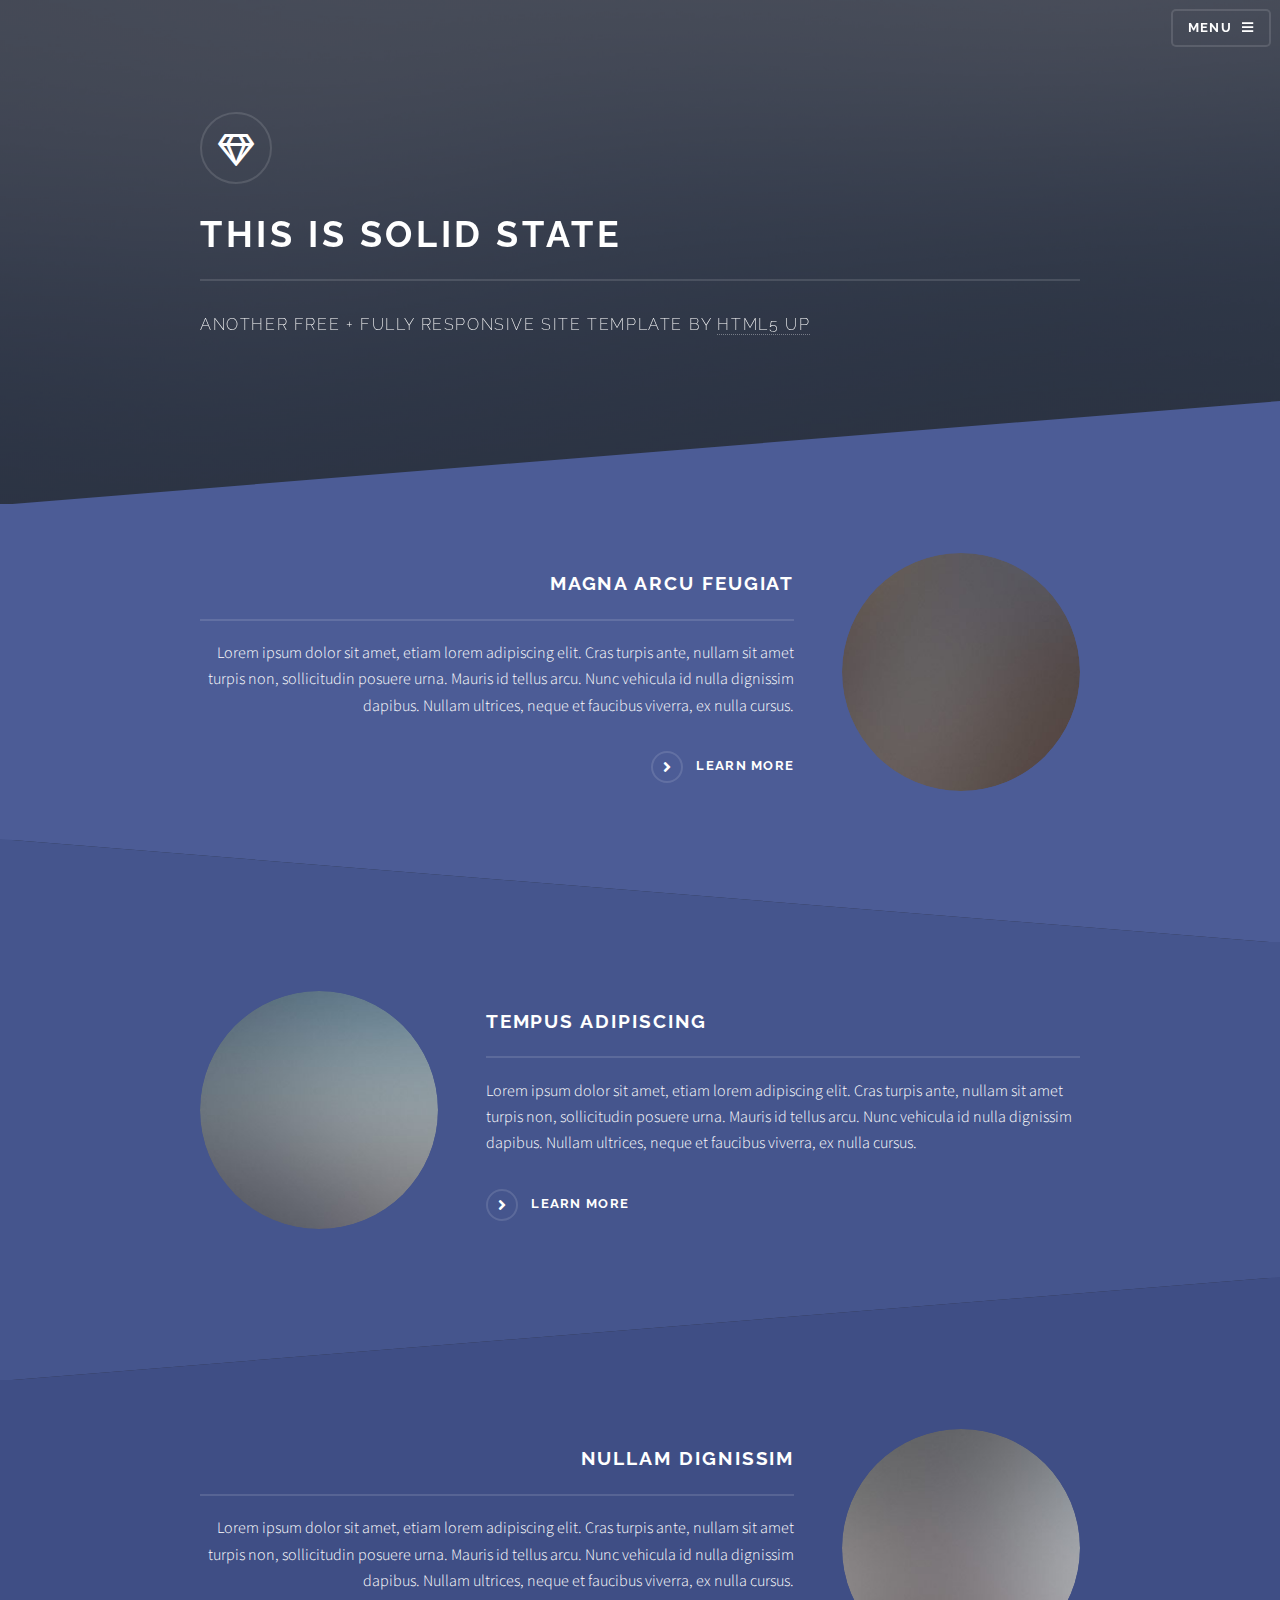
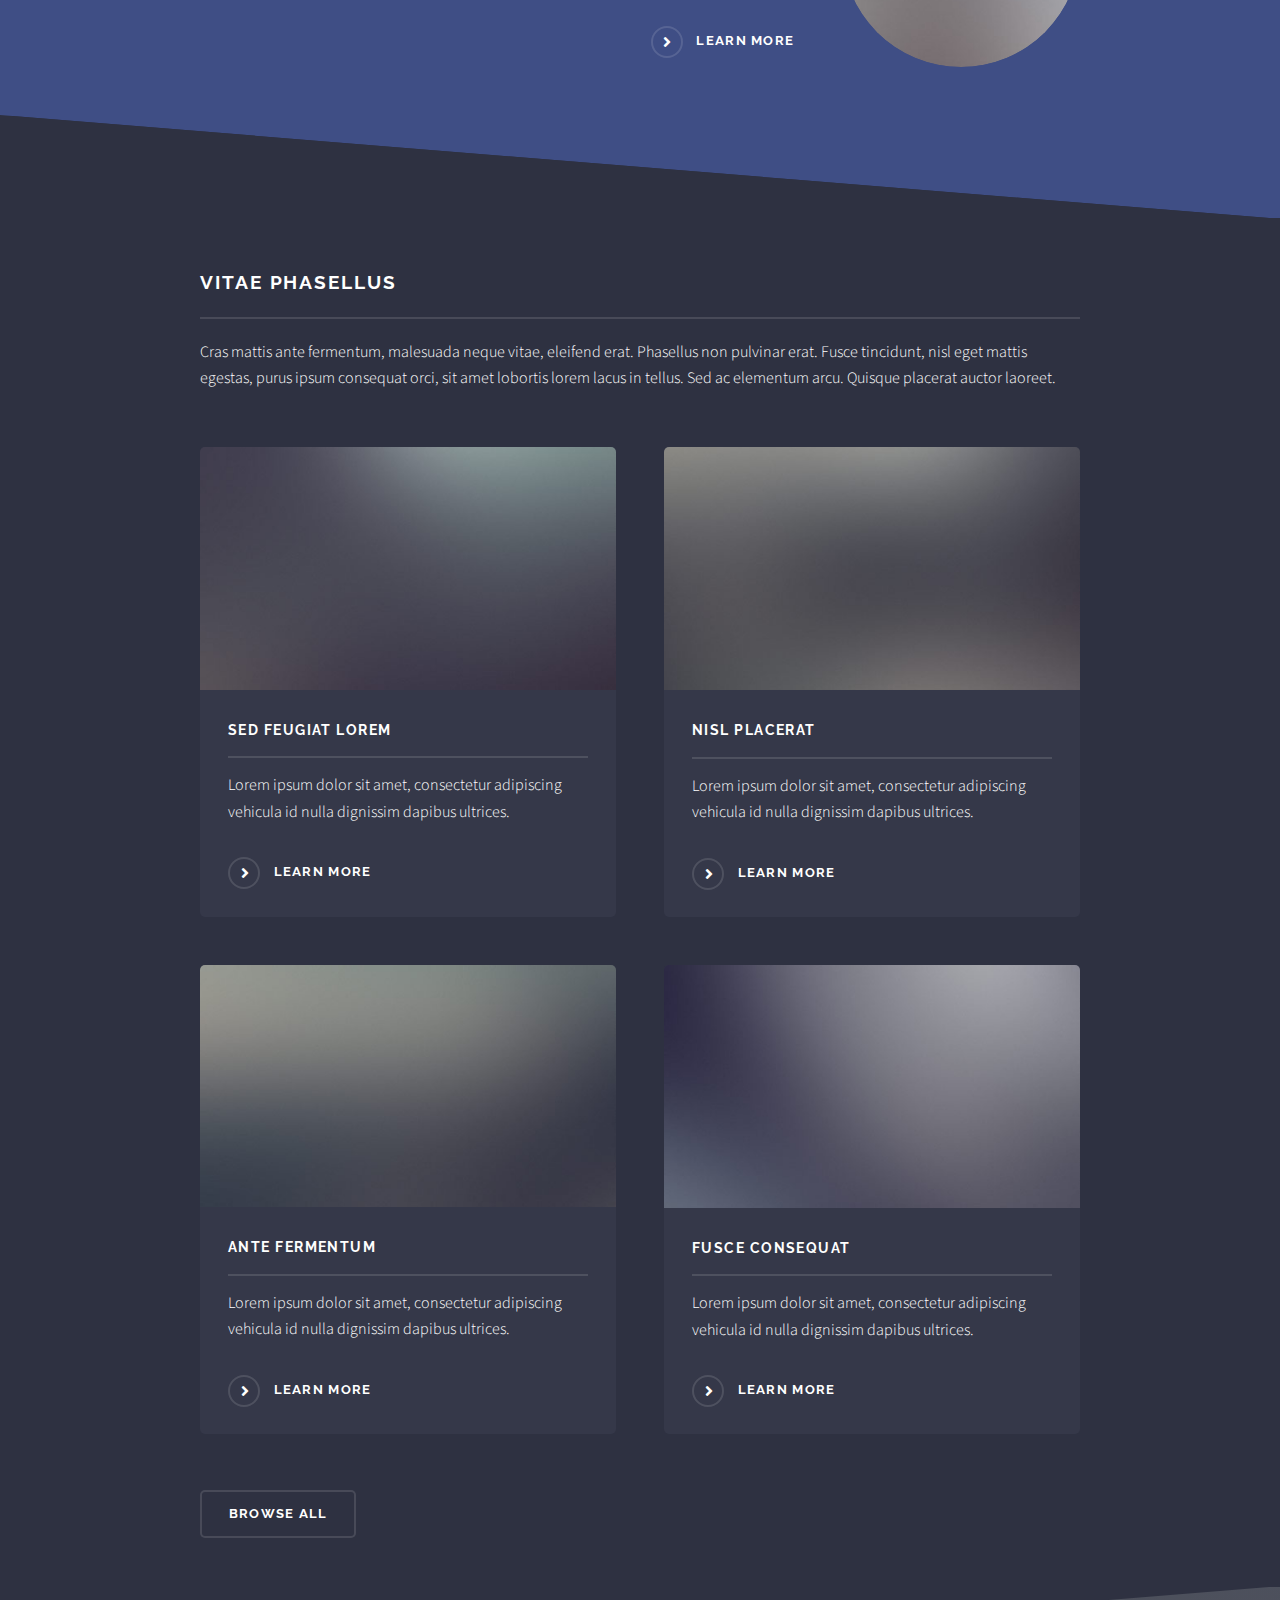
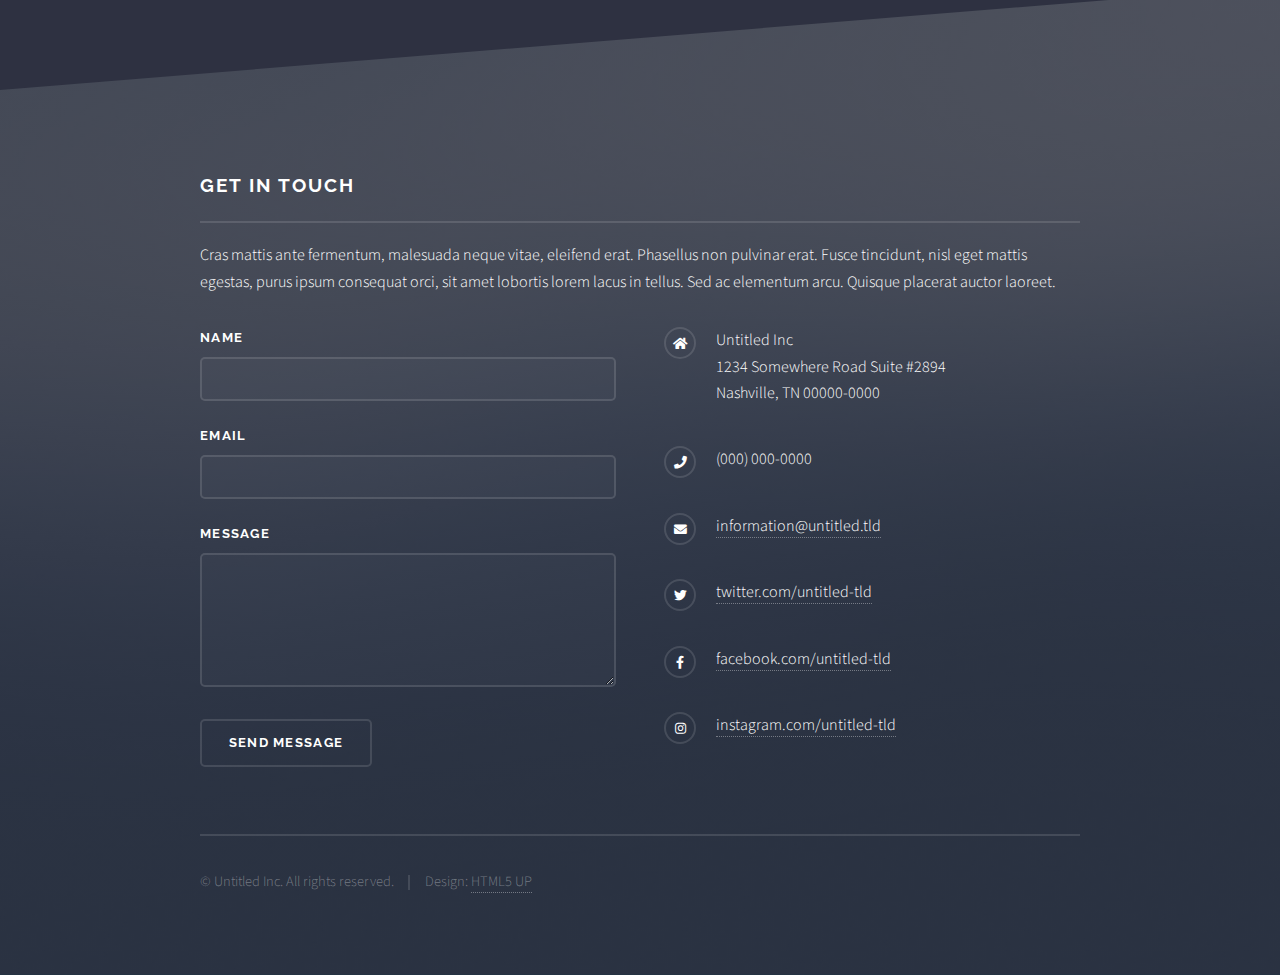
<file: solid-state/index.html>
<!DOCTYPE HTML>
<!--
	Solid State by HTML5 UP
	html5up.net | @ajlkn
	Free for personal and commercial use under the CCA 3.0 license (html5up.net/license)
-->
<html>
	<head>
		<title>Solid State by HTML5 UP</title>
		<meta charset="utf-8" />
		<meta name="viewport" content="width=device-width, initial-scale=1, user-scalable=no" />
		<link rel="stylesheet" href="assets/css/main.css" />
		<noscript><link rel="stylesheet" href="assets/css/noscript.css" /></noscript>
	</head>
	<body class="is-preload">

		<!-- Page Wrapper -->
			<div id="page-wrapper">

				<!-- Header -->
					<header id="header" class="alt">
						<h1><a href="index.html">Solid State</a></h1>
						<nav>
							<a href="#menu">Menu</a>
						</nav>
					</header>

				<!-- Menu -->
					<nav id="menu">
						<div class="inner">
							<h2>Menu</h2>
							<ul class="links">
								<li><a href="index.html">Home</a></li>
								<li><a href="generic.html">Generic</a></li>
								<li><a href="elements.html">Elements</a></li>
								<li><a href="#">Log In</a></li>
								<li><a href="#">Sign Up</a></li>
							</ul>
							<a href="#" class="close">Close</a>
						</div>
					</nav>

				<!-- Banner -->
					<section id="banner">
						<div class="inner">
							<div class="logo"><span class="icon fa-gem"></span></div>
							<h2>This is Solid State</h2>
							<p>Another free + fully responsive site template by <a href="http://html5up.net">HTML5 UP</a></p>
						</div>
					</section>

				<!-- Wrapper -->
					<section id="wrapper">

						<!-- One -->
							<section id="one" class="wrapper spotlight style1">
								<div class="inner">
									<a href="#" class="image"><img src="images/pic01.jpg" alt="" /></a>
									<div class="content">
										<h2 class="major">Magna arcu feugiat</h2>
										<p>Lorem ipsum dolor sit amet, etiam lorem adipiscing elit. Cras turpis ante, nullam sit amet turpis non, sollicitudin posuere urna. Mauris id tellus arcu. Nunc vehicula id nulla dignissim dapibus. Nullam ultrices, neque et faucibus viverra, ex nulla cursus.</p>
										<a href="#" class="special">Learn more</a>
									</div>
								</div>
							</section>

						<!-- Two -->
							<section id="two" class="wrapper alt spotlight style2">
								<div class="inner">
									<a href="#" class="image"><img src="images/pic02.jpg" alt="" /></a>
									<div class="content">
										<h2 class="major">Tempus adipiscing</h2>
										<p>Lorem ipsum dolor sit amet, etiam lorem adipiscing elit. Cras turpis ante, nullam sit amet turpis non, sollicitudin posuere urna. Mauris id tellus arcu. Nunc vehicula id nulla dignissim dapibus. Nullam ultrices, neque et faucibus viverra, ex nulla cursus.</p>
										<a href="#" class="special">Learn more</a>
									</div>
								</div>
							</section>

						<!-- Three -->
							<section id="three" class="wrapper spotlight style3">
								<div class="inner">
									<a href="#" class="image"><img src="images/pic03.jpg" alt="" /></a>
									<div class="content">
										<h2 class="major">Nullam dignissim</h2>
										<p>Lorem ipsum dolor sit amet, etiam lorem adipiscing elit. Cras turpis ante, nullam sit amet turpis non, sollicitudin posuere urna. Mauris id tellus arcu. Nunc vehicula id nulla dignissim dapibus. Nullam ultrices, neque et faucibus viverra, ex nulla cursus.</p>
										<a href="#" class="special">Learn more</a>
									</div>
								</div>
							</section>

						<!-- Four -->
							<section id="four" class="wrapper alt style1">
								<div class="inner">
									<h2 class="major">Vitae phasellus</h2>
									<p>Cras mattis ante fermentum, malesuada neque vitae, eleifend erat. Phasellus non pulvinar erat. Fusce tincidunt, nisl eget mattis egestas, purus ipsum consequat orci, sit amet lobortis lorem lacus in tellus. Sed ac elementum arcu. Quisque placerat auctor laoreet.</p>
									<section class="features">
										<article>
											<a href="#" class="image"><img src="images/pic04.jpg" alt="" /></a>
											<h3 class="major">Sed feugiat lorem</h3>
											<p>Lorem ipsum dolor sit amet, consectetur adipiscing vehicula id nulla dignissim dapibus ultrices.</p>
											<a href="#" class="special">Learn more</a>
										</article>
										<article>
											<a href="#" class="image"><img src="images/pic05.jpg" alt="" /></a>
											<h3 class="major">Nisl placerat</h3>
											<p>Lorem ipsum dolor sit amet, consectetur adipiscing vehicula id nulla dignissim dapibus ultrices.</p>
											<a href="#" class="special">Learn more</a>
										</article>
										<article>
											<a href="#" class="image"><img src="images/pic06.jpg" alt="" /></a>
											<h3 class="major">Ante fermentum</h3>
											<p>Lorem ipsum dolor sit amet, consectetur adipiscing vehicula id nulla dignissim dapibus ultrices.</p>
											<a href="#" class="special">Learn more</a>
										</article>
										<article>
											<a href="#" class="image"><img src="images/pic07.jpg" alt="" /></a>
											<h3 class="major">Fusce consequat</h3>
											<p>Lorem ipsum dolor sit amet, consectetur adipiscing vehicula id nulla dignissim dapibus ultrices.</p>
											<a href="#" class="special">Learn more</a>
										</article>
									</section>
									<ul class="actions">
										<li><a href="#" class="button">Browse All</a></li>
									</ul>
								</div>
							</section>

					</section>

				<!-- Footer -->
					<section id="footer">
						<div class="inner">
							<h2 class="major">Get in touch</h2>
							<p>Cras mattis ante fermentum, malesuada neque vitae, eleifend erat. Phasellus non pulvinar erat. Fusce tincidunt, nisl eget mattis egestas, purus ipsum consequat orci, sit amet lobortis lorem lacus in tellus. Sed ac elementum arcu. Quisque placerat auctor laoreet.</p>
							<form method="post" action="#">
								<div class="fields">
									<div class="field">
										<label for="name">Name</label>
										<input type="text" name="name" id="name" />
									</div>
									<div class="field">
										<label for="email">Email</label>
										<input type="email" name="email" id="email" />
									</div>
									<div class="field">
										<label for="message">Message</label>
										<textarea name="message" id="message" rows="4"></textarea>
									</div>
								</div>
								<ul class="actions">
									<li><input type="submit" value="Send Message" /></li>
								</ul>
							</form>
							<ul class="contact">
								<li class="icon solid fa-home">
									Untitled Inc<br />
									1234 Somewhere Road Suite #2894<br />
									Nashville, TN 00000-0000
								</li>
								<li class="icon solid fa-phone">(000) 000-0000</li>
								<li class="icon solid fa-envelope"><a href="#">information@untitled.tld</a></li>
								<li class="icon brands fa-twitter"><a href="#">twitter.com/untitled-tld</a></li>
								<li class="icon brands fa-facebook-f"><a href="#">facebook.com/untitled-tld</a></li>
								<li class="icon brands fa-instagram"><a href="#">instagram.com/untitled-tld</a></li>
							</ul>
							<ul class="copyright">
								<li>&copy; Untitled Inc. All rights reserved.</li><li>Design: <a href="http://html5up.net">HTML5 UP</a></li>
							</ul>
						</div>
					</section>

			</div>

		<!-- Scripts -->
			<script src="assets/js/jquery.min.js"></script>
			<script src="assets/js/jquery.scrollex.min.js"></script>
			<script src="assets/js/browser.min.js"></script>
			<script src="assets/js/breakpoints.min.js"></script>
			<script src="assets/js/util.js"></script>
			<script src="assets/js/main.js"></script>

	</body>
</html>
</file>
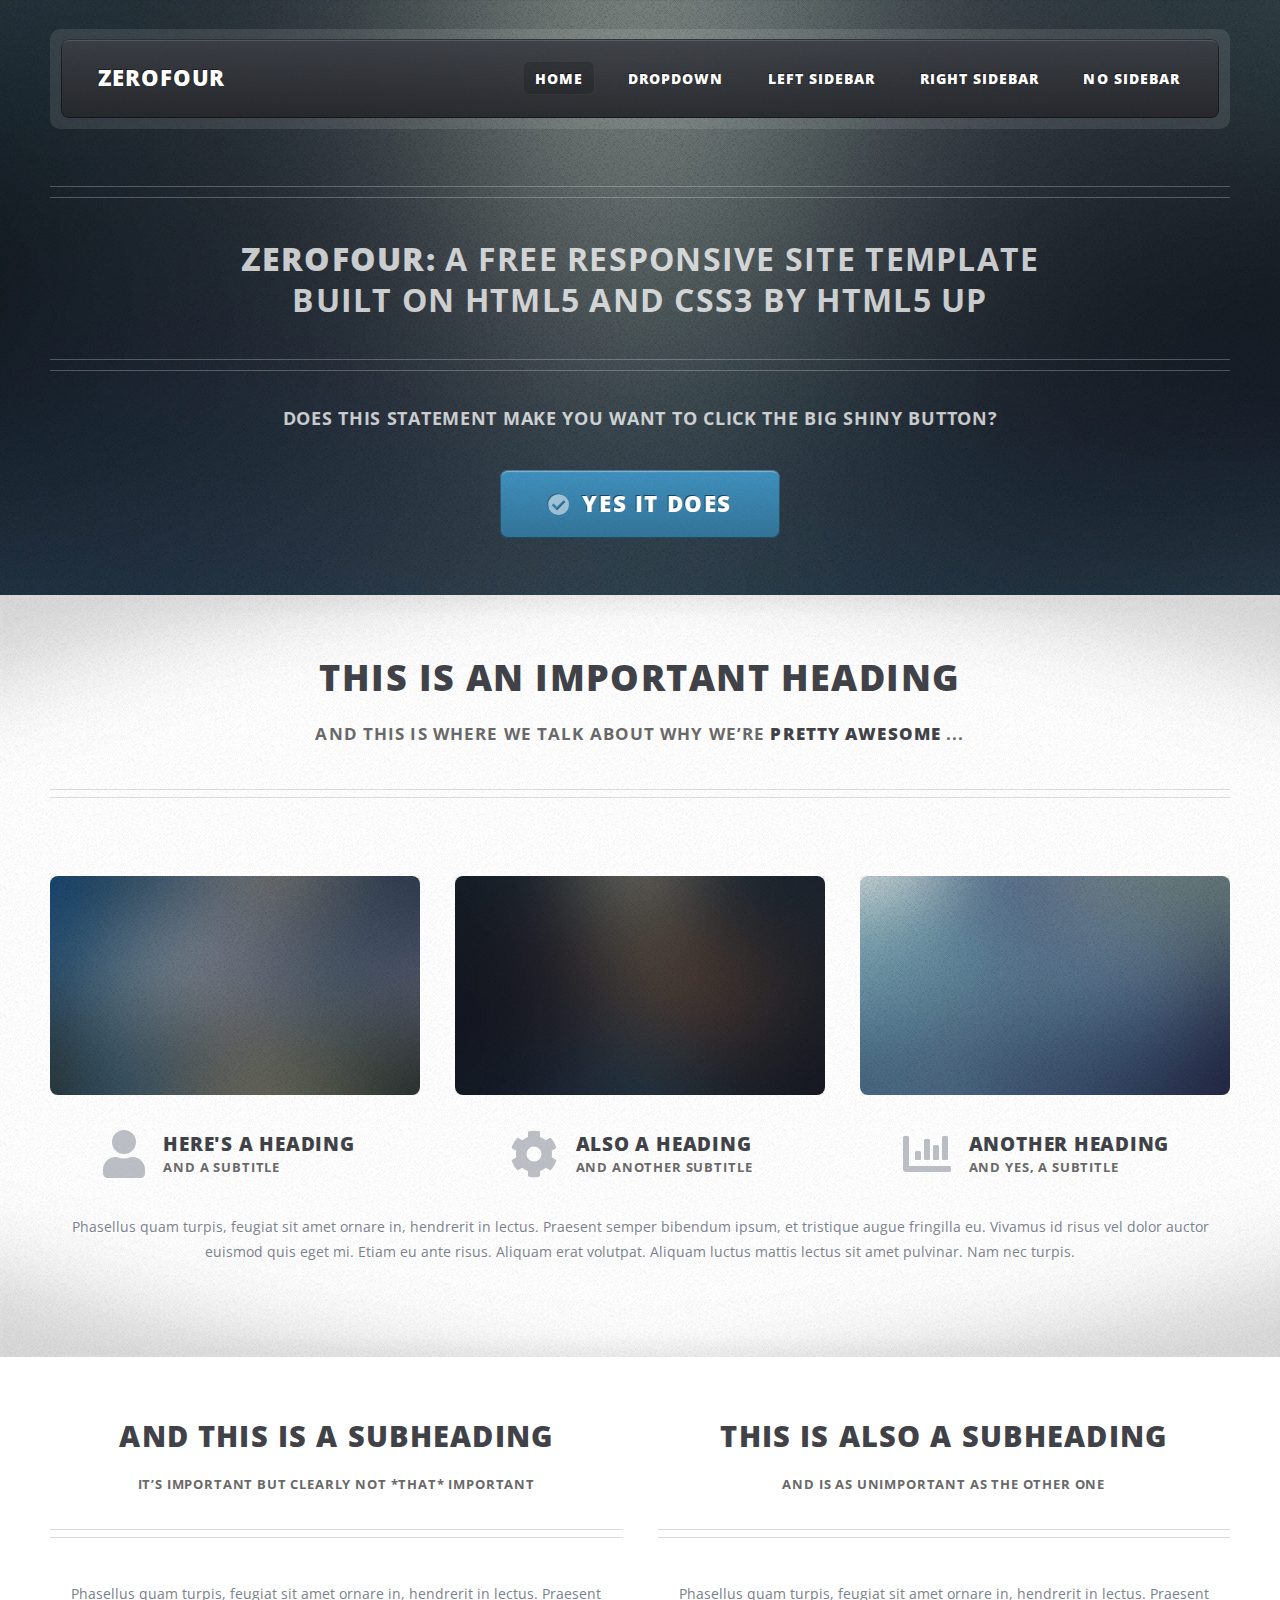
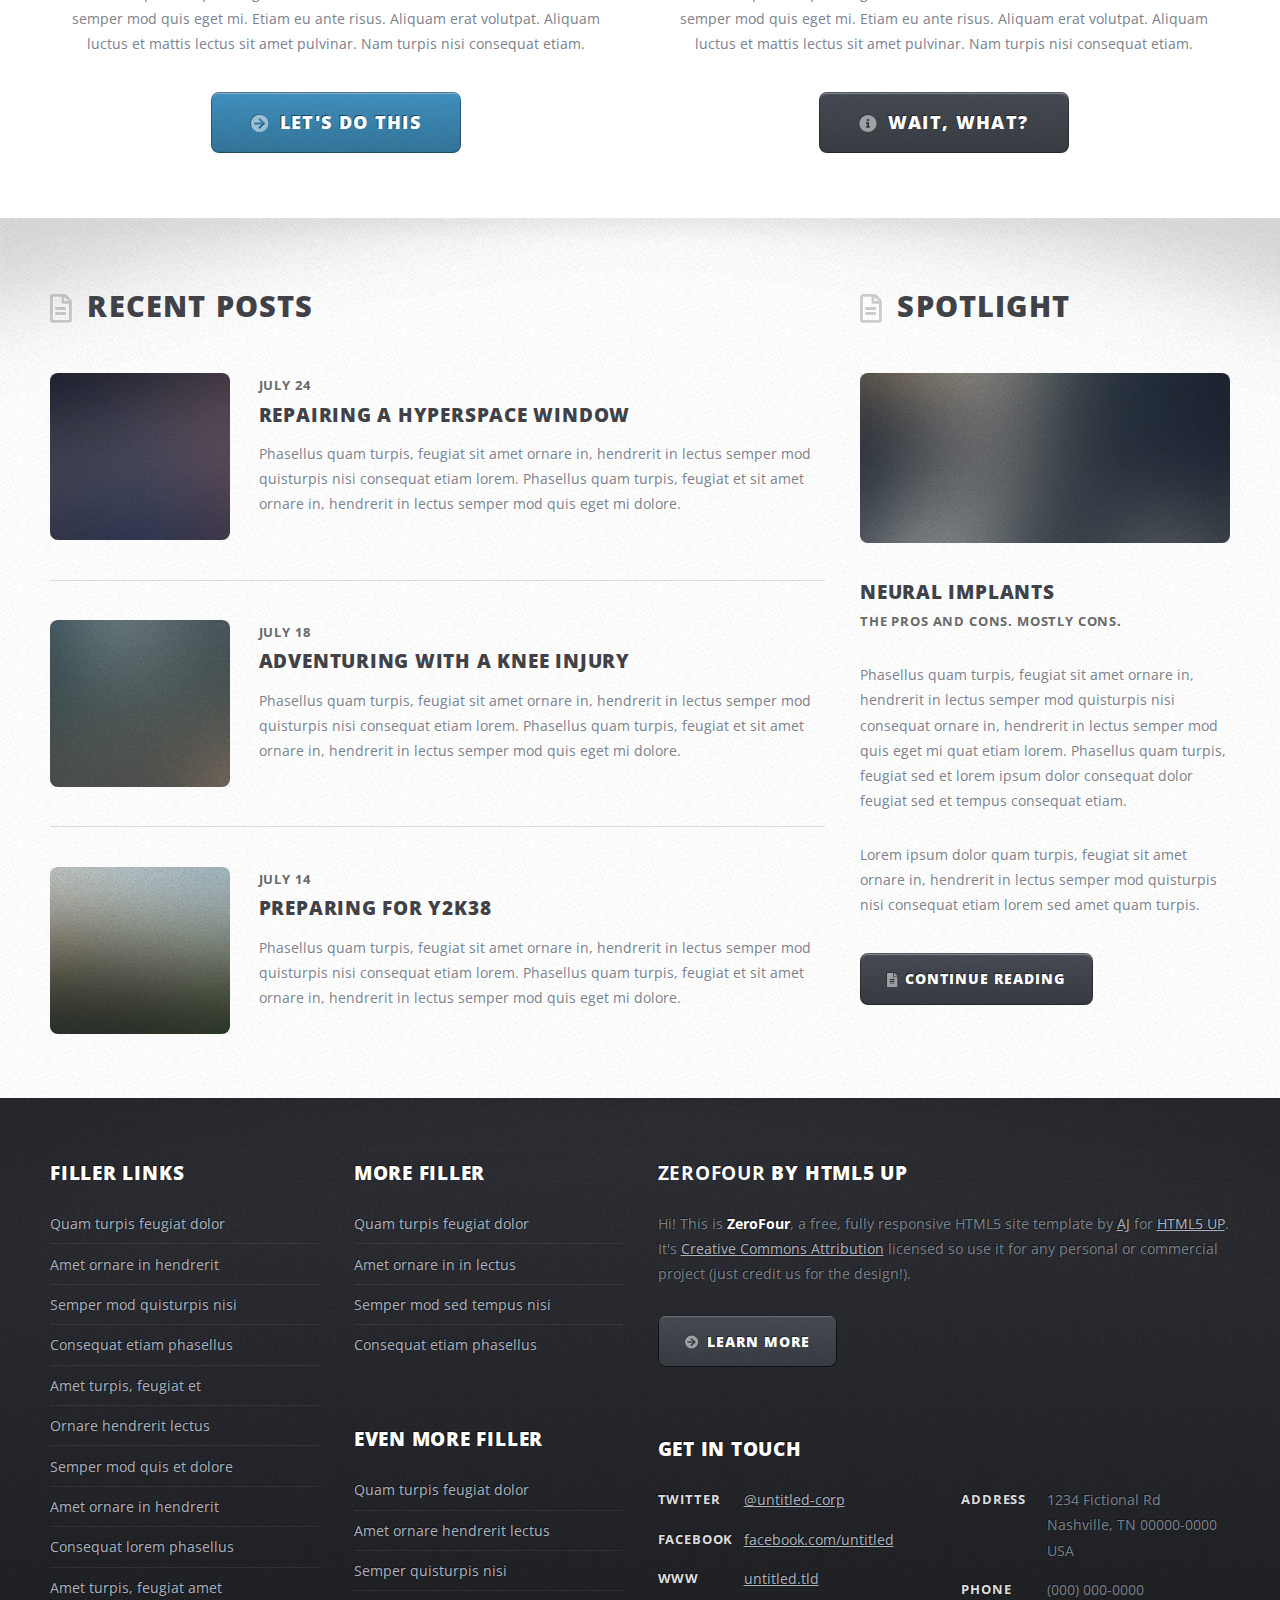
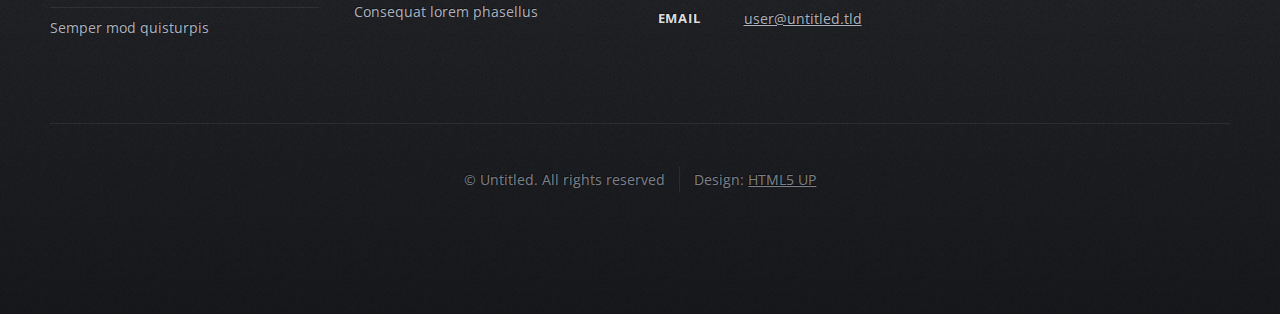
<file: zerofour/index.html>
<!DOCTYPE HTML>
<!--
	ZeroFour by HTML5 UP
	html5up.net | @ajlkn
	Free for personal and commercial use under the CCA 3.0 license (html5up.net/license)
-->
<html>
	<head>
		<title>ZeroFour by HTML5 UP</title>
		<meta charset="utf-8" />
		<meta name="viewport" content="width=device-width, initial-scale=1, user-scalable=no" />
		<link rel="stylesheet" href="assets/css/main.css" />
	</head>
	<body class="homepage is-preload">
		<div id="page-wrapper">

			<!-- Header -->
				<div id="header-wrapper">
					<div class="container">

						<!-- Header -->
							<header id="header">
								<div class="inner">

									<!-- Logo -->
										<h1><a href="index.html" id="logo">ZeroFour</a></h1>

									<!-- Nav -->
										<nav id="nav">
											<ul>
												<li class="current_page_item"><a href="index.html">Home</a></li>
												<li>
													<a href="#">Dropdown</a>
													<ul>
														<li><a href="#">Lorem ipsum dolor</a></li>
														<li><a href="#">Magna phasellus</a></li>
														<li>
															<a href="#">Phasellus consequat</a>
															<ul>
																<li><a href="#">Lorem ipsum dolor</a></li>
																<li><a href="#">Phasellus consequat</a></li>
																<li><a href="#">Magna phasellus</a></li>
																<li><a href="#">Etiam dolore nisl</a></li>
															</ul>
														</li>
														<li><a href="#">Veroeros feugiat</a></li>
													</ul>
												</li>
												<li><a href="left-sidebar.html">Left Sidebar</a></li>
												<li><a href="right-sidebar.html">Right Sidebar</a></li>
												<li><a href="no-sidebar.html">No Sidebar</a></li>
											</ul>
										</nav>

								</div>
							</header>

						<!-- Banner -->
							<div id="banner">
								<h2><strong>ZeroFour:</strong> A free responsive site template
								<br />
								built on HTML5 and CSS3 by <a href="http://html5up.net">HTML5 UP</a></h2>
								<p>Does this statement make you want to click the big shiny button?</p>
								<a href="#" class="button large icon solid fa-check-circle">Yes it does</a>
							</div>

					</div>
				</div>

			<!-- Main Wrapper -->
				<div id="main-wrapper">
					<div class="wrapper style1">
						<div class="inner">

							<!-- Feature 1 -->
								<section class="container box feature1">
									<div class="row">
										<div class="col-12">
											<header class="first major">
												<h2>This is an important heading</h2>
												<p>And this is where we talk about why we’re <strong>pretty awesome</strong> ...</p>
											</header>
										</div>
										<div class="col-4 col-12-medium">
											<section>
												<a href="#" class="image featured"><img src="images/pic01.jpg" alt="" /></a>
												<header class="second icon solid fa-user">
													<h3>Here's a Heading</h3>
													<p>And a subtitle</p>
												</header>
											</section>
										</div>
										<div class="col-4 col-12-medium">
											<section>
												<a href="#" class="image featured"><img src="images/pic02.jpg" alt="" /></a>
												<header class="second icon solid fa-cog">
													<h3>Also a Heading</h3>
													<p>And another subtitle</p>
												</header>
											</section>
										</div>
										<div class="col-4 col-12-medium">
											<section>
												<a href="#" class="image featured"><img src="images/pic03.jpg" alt="" /></a>
												<header class="second icon solid fa-chart-bar">
													<h3>Another Heading</h3>
													<p>And yes, a subtitle</p>
												</header>
											</section>
										</div>
										<div class="col-12">
											<p>Phasellus quam turpis, feugiat sit amet ornare in, hendrerit in lectus. Praesent semper
											bibendum ipsum, et tristique augue fringilla eu. Vivamus id risus vel dolor auctor euismod
											quis eget mi. Etiam eu ante risus. Aliquam erat volutpat. Aliquam luctus mattis lectus sit
											amet pulvinar. Nam nec turpis.</p>
										</div>
									</div>
								</section>

						</div>
					</div>
					<div class="wrapper style2">
						<div class="inner">

							<!-- Feature 2 -->
								<section class="container box feature2">
									<div class="row">
										<div class="col-6 col-12-medium">
											<section>
												<header class="major">
													<h2>And this is a subheading</h2>
													<p>It’s important but clearly not *that* important</p>
												</header>
												<p>Phasellus quam turpis, feugiat sit amet ornare in, hendrerit in lectus.
												Praesent semper mod quis eget mi. Etiam eu ante risus. Aliquam erat volutpat.
												Aliquam luctus et mattis lectus sit amet pulvinar. Nam turpis nisi
												consequat etiam.</p>
												<footer>
													<a href="#" class="button medium icon solid fa-arrow-circle-right">Let's do this</a>
												</footer>
											</section>
										</div>
										<div class="col-6 col-12-medium">
											<section>
												<header class="major">
													<h2>This is also a subheading</h2>
													<p>And is as unimportant as the other one</p>
												</header>
												<p>Phasellus quam turpis, feugiat sit amet ornare in, hendrerit in lectus.
												Praesent semper mod quis eget mi. Etiam eu ante risus. Aliquam erat volutpat.
												Aliquam luctus et mattis lectus sit amet pulvinar. Nam turpis nisi
												consequat etiam.</p>
												<footer>
													<a href="#" class="button medium alt icon solid fa-info-circle">Wait, what?</a>
												</footer>
											</section>
										</div>
									</div>
								</section>

							</div>
					</div>
					<div class="wrapper style3">
						<div class="inner">
							<div class="container">
								<div class="row">
									<div class="col-8 col-12-medium">

										<!-- Article list -->
											<section class="box article-list">
												<h2 class="icon fa-file-alt">Recent Posts</h2>

												<!-- Excerpt -->
													<article class="box excerpt">
														<a href="#" class="image left"><img src="images/pic04.jpg" alt="" /></a>
														<div>
															<header>
																<span class="date">July 24</span>
																<h3><a href="#">Repairing a hyperspace window</a></h3>
															</header>
															<p>Phasellus quam turpis, feugiat sit amet ornare in, hendrerit in lectus
															semper mod quisturpis nisi consequat etiam lorem. Phasellus quam turpis,
															feugiat et sit amet ornare in, hendrerit in lectus semper mod quis eget mi dolore.</p>
														</div>
													</article>

												<!-- Excerpt -->
													<article class="box excerpt">
														<a href="#" class="image left"><img src="images/pic05.jpg" alt="" /></a>
														<div>
															<header>
																<span class="date">July 18</span>
																<h3><a href="#">Adventuring with a knee injury</a></h3>
															</header>
															<p>Phasellus quam turpis, feugiat sit amet ornare in, hendrerit in lectus
															semper mod quisturpis nisi consequat etiam lorem. Phasellus quam turpis,
															feugiat et sit amet ornare in, hendrerit in lectus semper mod quis eget mi dolore.</p>
														</div>
													</article>

												<!-- Excerpt -->
													<article class="box excerpt">
														<a href="#" class="image left"><img src="images/pic06.jpg" alt="" /></a>
														<div>
															<header>
																<span class="date">July 14</span>
																<h3><a href="#">Preparing for Y2K38</a></h3>
															</header>
															<p>Phasellus quam turpis, feugiat sit amet ornare in, hendrerit in lectus
															semper mod quisturpis nisi consequat etiam lorem. Phasellus quam turpis,
															feugiat et sit amet ornare in, hendrerit in lectus semper mod quis eget mi dolore.</p>
														</div>
													</article>

											</section>
									</div>
									<div class="col-4 col-12-medium">

										<!-- Spotlight -->
											<section class="box spotlight">
												<h2 class="icon fa-file-alt">Spotlight</h2>
												<article>
													<a href="#" class="image featured"><img src="images/pic07.jpg" alt=""></a>
													<header>
														<h3><a href="#">Neural Implants</a></h3>
														<p>The pros and cons. Mostly cons.</p>
													</header>
													<p>Phasellus quam turpis, feugiat sit amet ornare in, hendrerit in lectus semper mod
													quisturpis nisi consequat ornare in, hendrerit in lectus semper mod quis eget mi quat etiam
													lorem. Phasellus quam turpis, feugiat sed et lorem ipsum dolor consequat dolor feugiat sed
													et tempus consequat etiam.</p>
													<p>Lorem ipsum dolor quam turpis, feugiat sit amet ornare in, hendrerit in lectus semper
													mod quisturpis nisi consequat etiam lorem sed amet quam turpis.</p>
													<footer>
														<a href="#" class="button alt icon solid fa-file-alt">Continue Reading</a>
													</footer>
												</article>
											</section>

									</div>
								</div>
							</div>
						</div>
					</div>
				</div>

			<!-- Footer Wrapper -->
				<div id="footer-wrapper">
					<footer id="footer" class="container">
						<div class="row">
							<div class="col-3 col-6-medium col-12-small">

								<!-- Links -->
									<section>
										<h2>Filler Links</h2>
										<ul class="divided">
											<li><a href="#">Quam turpis feugiat dolor</a></li>
											<li><a href="#">Amet ornare in hendrerit </a></li>
											<li><a href="#">Semper mod quisturpis nisi</a></li>
											<li><a href="#">Consequat etiam phasellus</a></li>
											<li><a href="#">Amet turpis, feugiat et</a></li>
											<li><a href="#">Ornare hendrerit lectus</a></li>
											<li><a href="#">Semper mod quis et dolore</a></li>
											<li><a href="#">Amet ornare in hendrerit</a></li>
											<li><a href="#">Consequat lorem phasellus</a></li>
											<li><a href="#">Amet turpis, feugiat amet</a></li>
											<li><a href="#">Semper mod quisturpis</a></li>
										</ul>
									</section>

							</div>
							<div class="col-3 col-6-medium col-12-small">

								<!-- Links -->
									<section>
										<h2>More Filler</h2>
										<ul class="divided">
											<li><a href="#">Quam turpis feugiat dolor</a></li>
											<li><a href="#">Amet ornare in in lectus</a></li>
											<li><a href="#">Semper mod sed tempus nisi</a></li>
											<li><a href="#">Consequat etiam phasellus</a></li>
										</ul>
									</section>

								<!-- Links -->
									<section>
										<h2>Even More Filler</h2>
										<ul class="divided">
											<li><a href="#">Quam turpis feugiat dolor</a></li>
											<li><a href="#">Amet ornare hendrerit lectus</a></li>
											<li><a href="#">Semper quisturpis nisi</a></li>
											<li><a href="#">Consequat lorem phasellus</a></li>
										</ul>
									</section>

							</div>
							<div class="col-6 col-12-medium imp-medium">

								<!-- About -->
									<section>
										<h2><strong>ZeroFour</strong> by HTML5 UP</h2>
										<p>Hi! This is <strong>ZeroFour</strong>, a free, fully responsive HTML5 site
										template by <a href="http://twitter.com/ajlkn">AJ</a> for <a href="http://html5up.net/">HTML5 UP</a>.
										It's <a href="http://html5up.net/license/">Creative Commons Attribution</a>
										licensed so use it for any personal or commercial project (just credit us
										for the design!).</p>
										<a href="#" class="button alt icon solid fa-arrow-circle-right">Learn More</a>
									</section>

								<!-- Contact -->
									<section>
										<h2>Get in touch</h2>
										<div>
											<div class="row">
												<div class="col-6 col-12-small">
													<dl class="contact">
														<dt>Twitter</dt>
														<dd><a href="#">@untitled-corp</a></dd>
														<dt>Facebook</dt>
														<dd><a href="#">facebook.com/untitled</a></dd>
														<dt>WWW</dt>
														<dd><a href="#">untitled.tld</a></dd>
														<dt>Email</dt>
														<dd><a href="#">user@untitled.tld</a></dd>
													</dl>
												</div>
												<div class="col-6 col-12-small">
													<dl class="contact">
														<dt>Address</dt>
														<dd>
															1234 Fictional Rd<br />
															Nashville, TN 00000-0000<br />
															USA
														</dd>
														<dt>Phone</dt>
														<dd>(000) 000-0000</dd>
													</dl>
												</div>
											</div>
										</div>
									</section>

							</div>
							<div class="col-12">
								<div id="copyright">
									<ul class="menu">
										<li>&copy; Untitled. All rights reserved</li><li>Design: <a href="http://html5up.net">HTML5 UP</a></li>
									</ul>
								</div>
							</div>
						</div>
					</footer>
				</div>

		</div>

		<!-- Scripts -->
			<script src="assets/js/jquery.min.js"></script>
			<script src="assets/js/jquery.dropotron.min.js"></script>
			<script src="assets/js/browser.min.js"></script>
			<script src="assets/js/breakpoints.min.js"></script>
			<script src="assets/js/util.js"></script>
			<script src="assets/js/main.js"></script>

	</body>
</html>
</file>
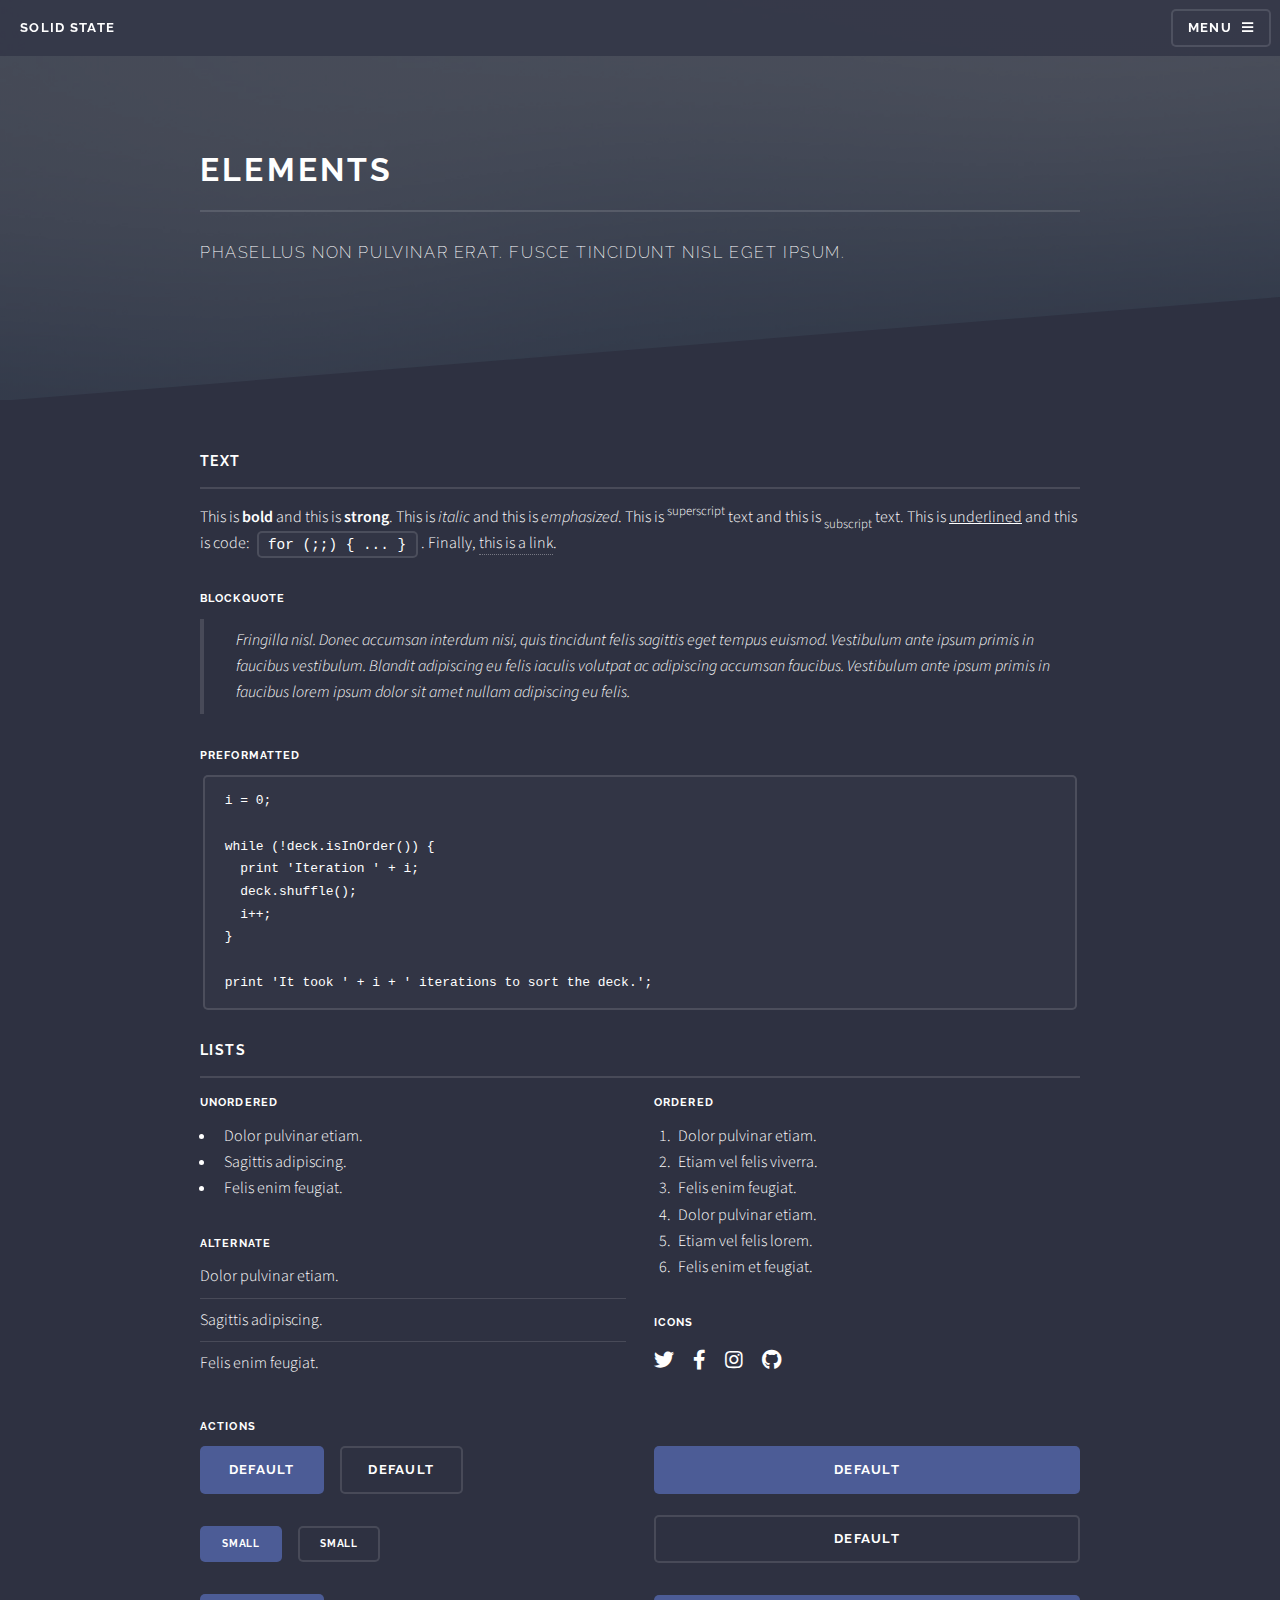
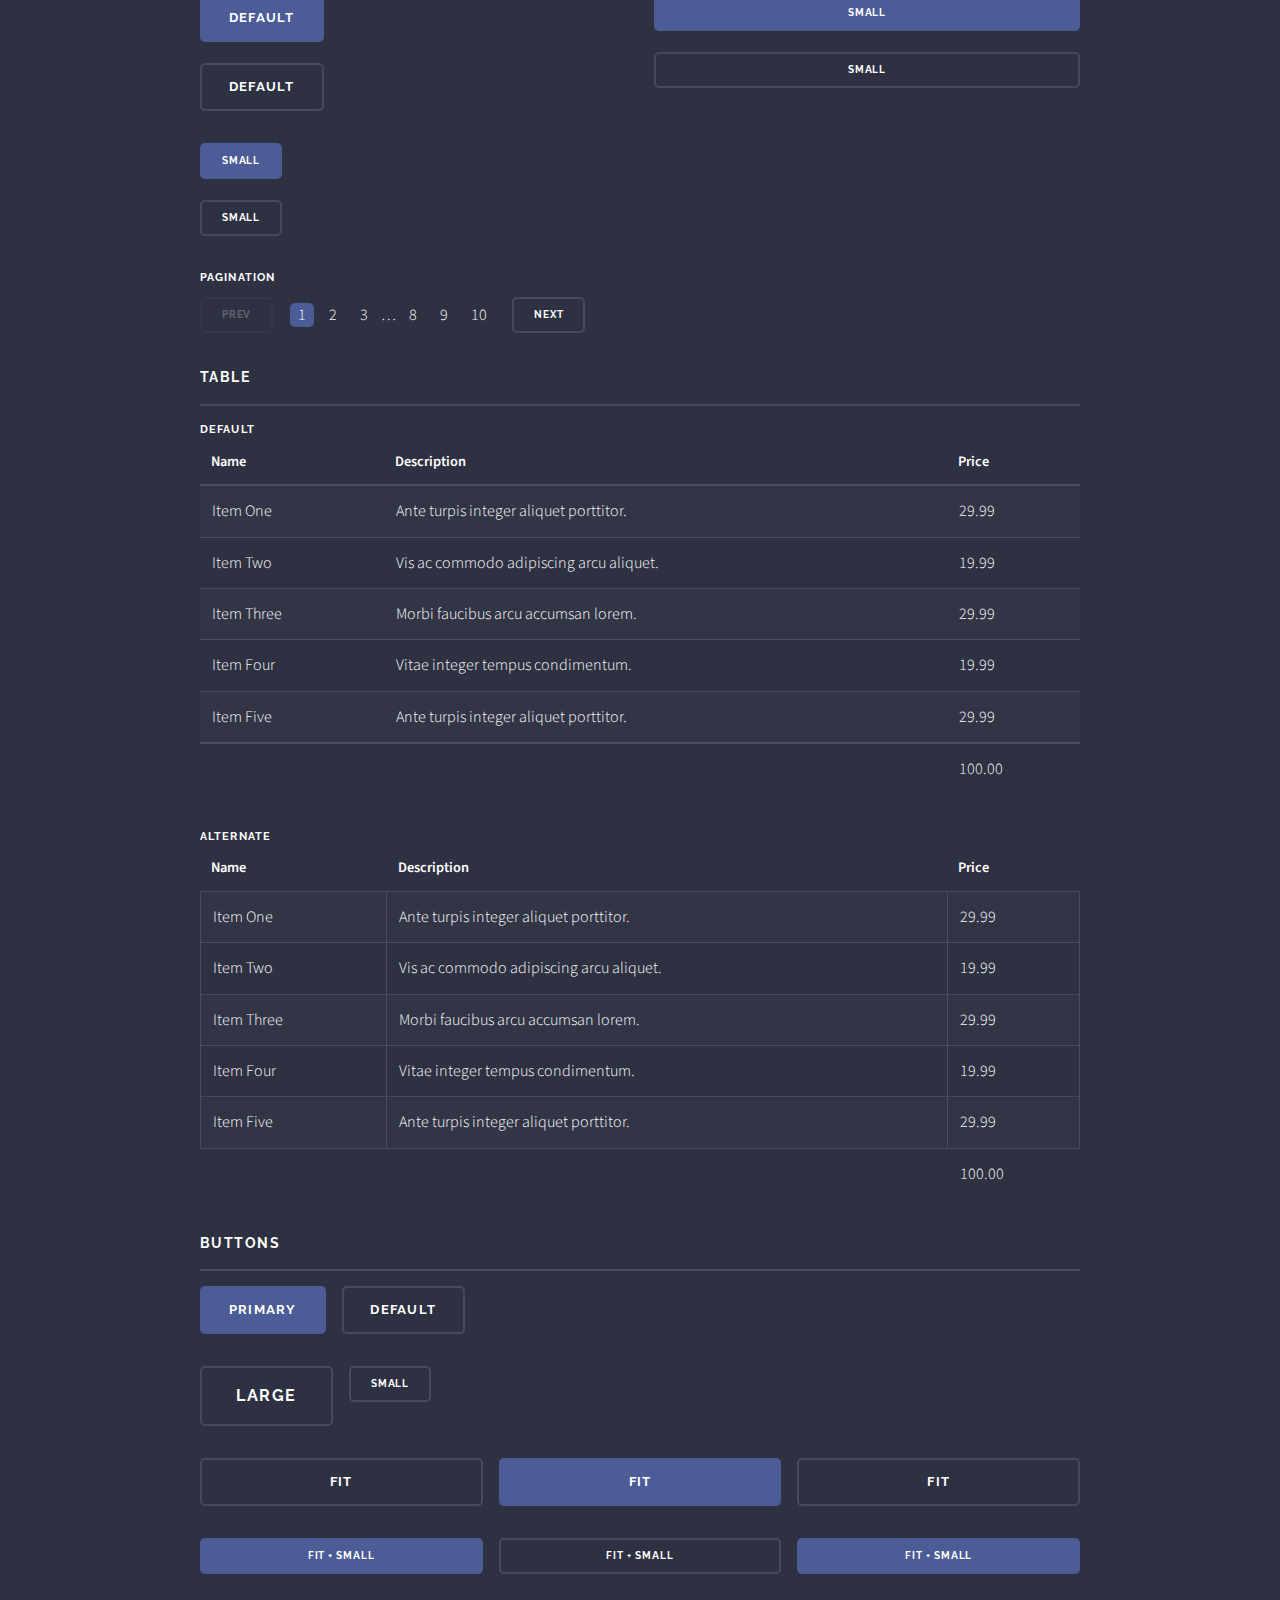
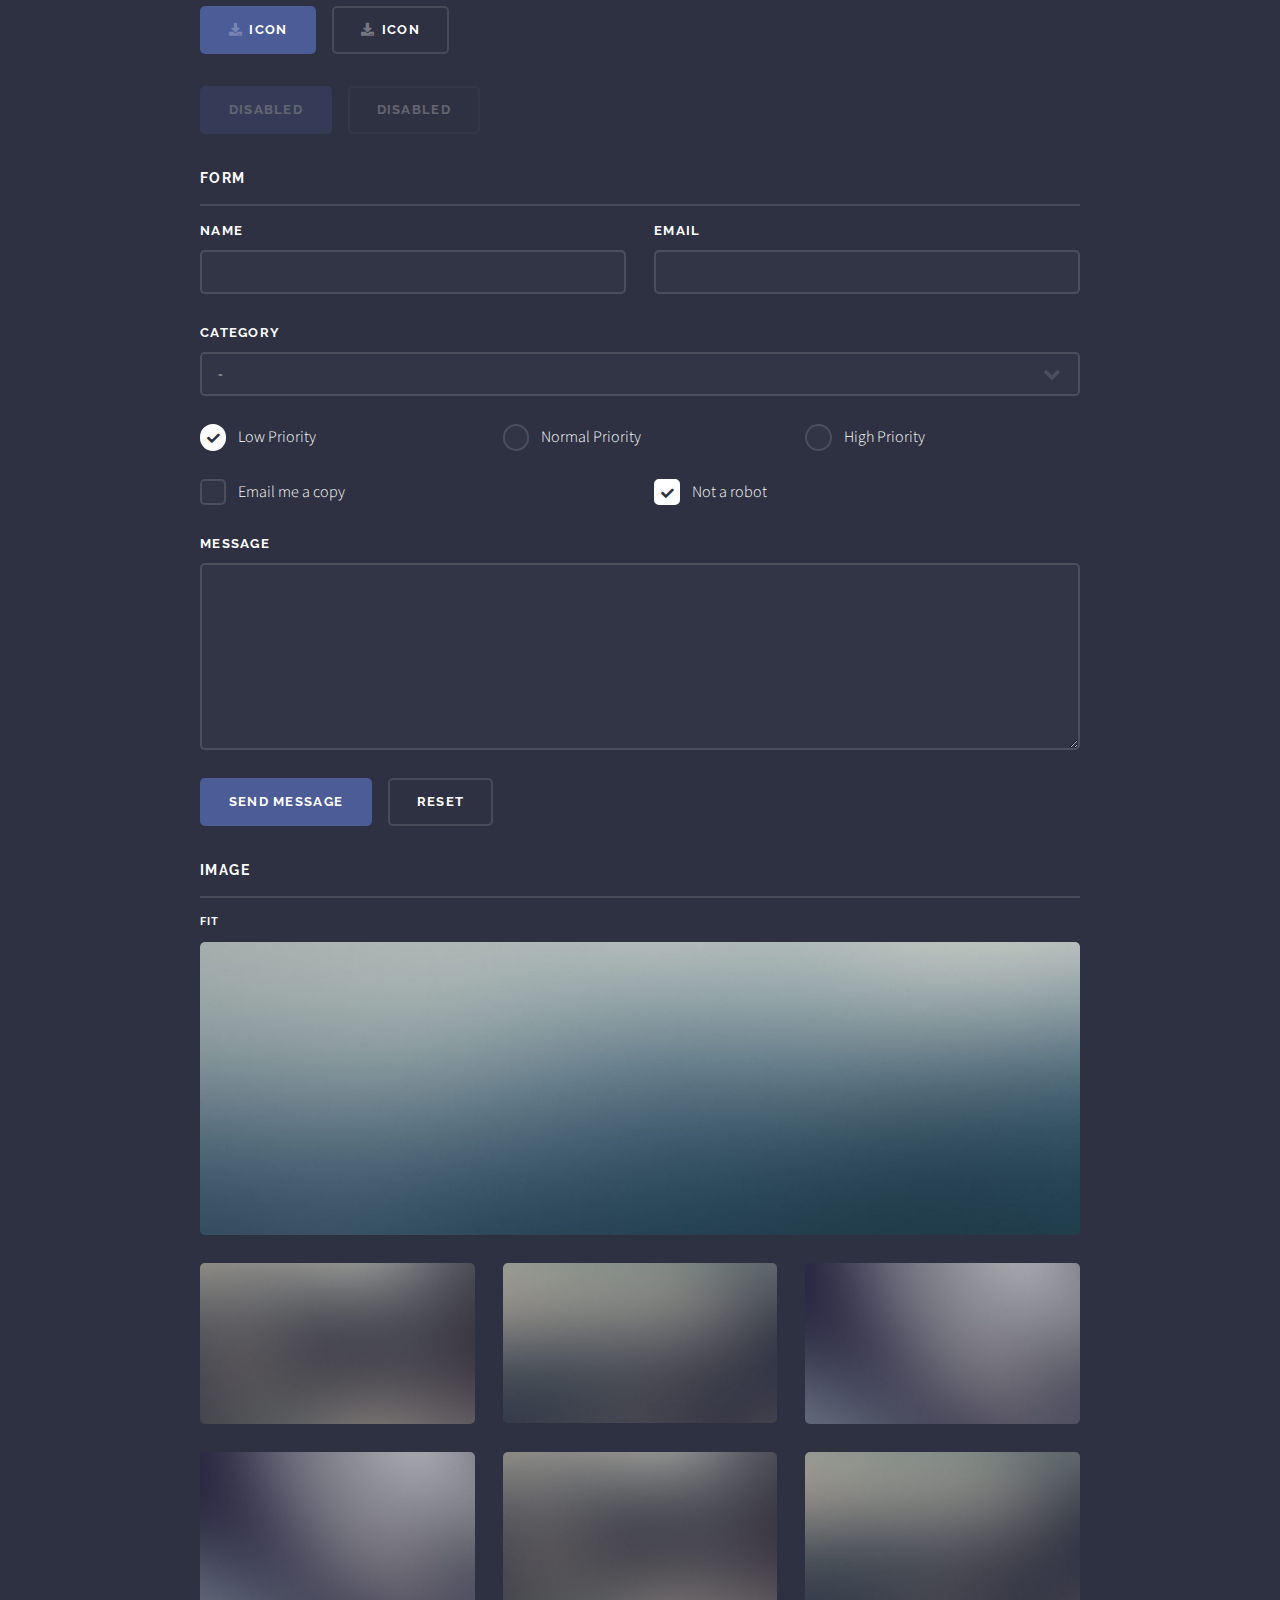
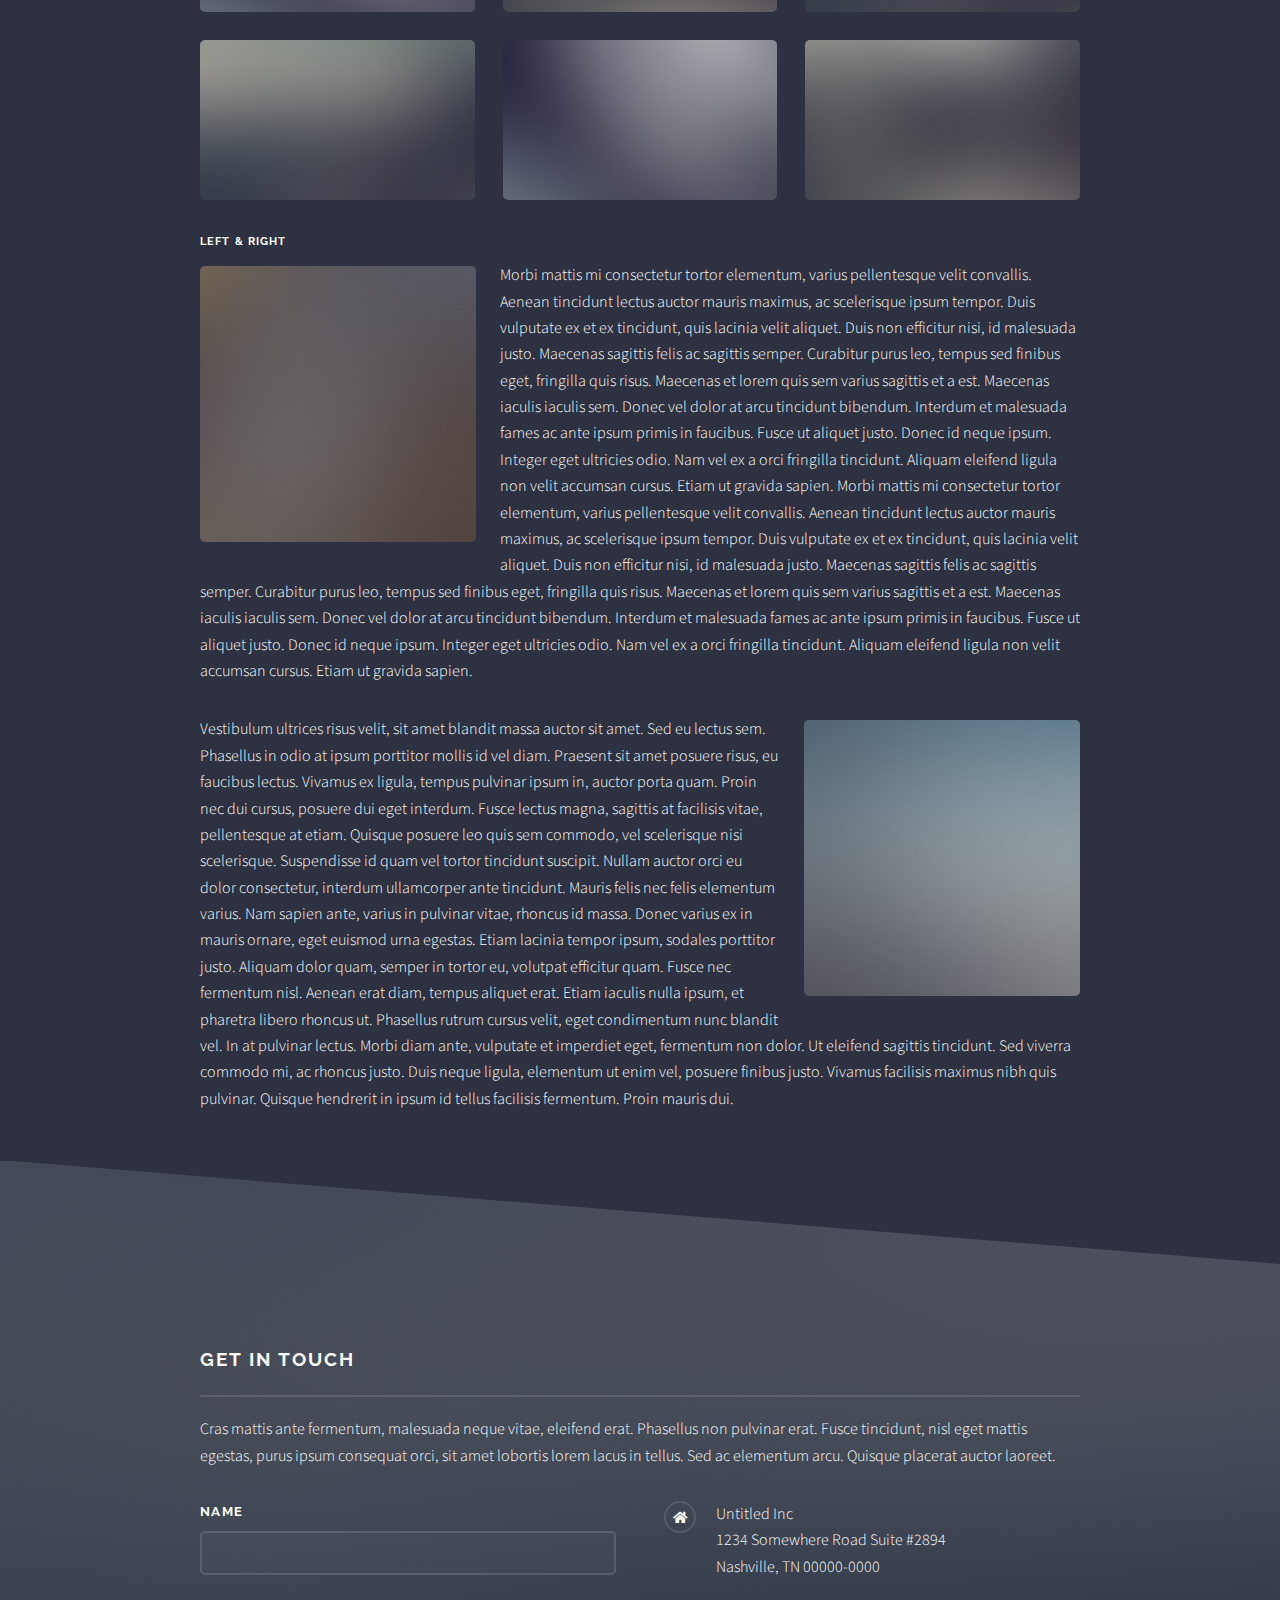
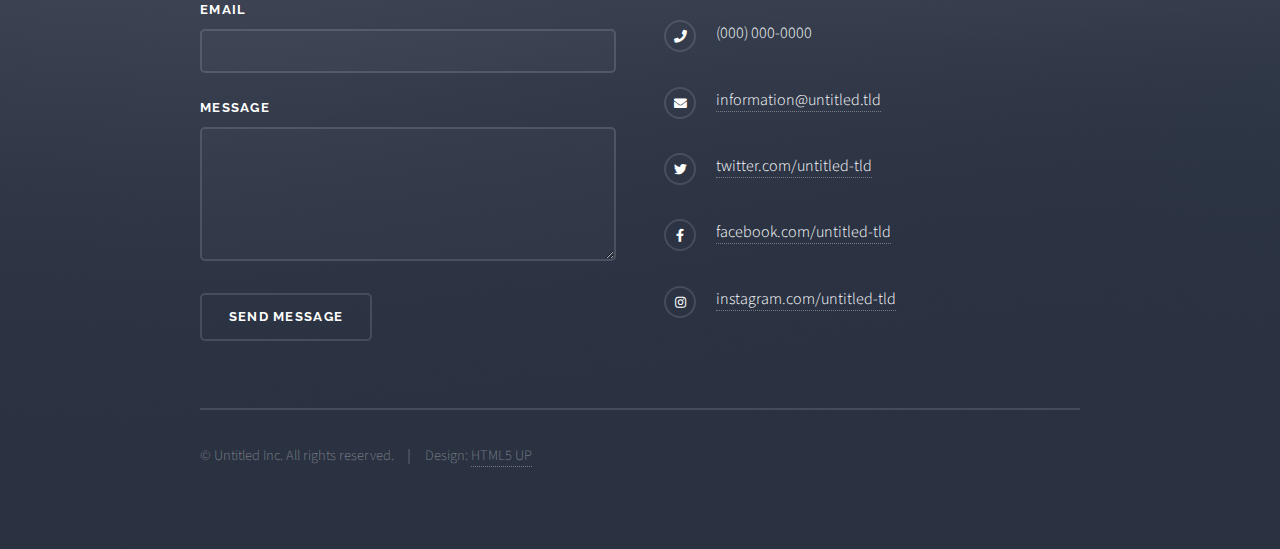
<file: solid-state/elements.html>
<!DOCTYPE HTML>
<!--
	Solid State by HTML5 UP
	html5up.net | @ajlkn
	Free for personal and commercial use under the CCA 3.0 license (html5up.net/license)
-->
<html>
	<head>
		<title>Elements - Solid State by HTML5 UP</title>
		<meta charset="utf-8" />
		<meta name="viewport" content="width=device-width, initial-scale=1, user-scalable=no" />
		<link rel="stylesheet" href="assets/css/main.css" />
		<noscript><link rel="stylesheet" href="assets/css/noscript.css" /></noscript>
	</head>
	<body class="is-preload">

		<!-- Page Wrapper -->
			<div id="page-wrapper">

				<!-- Header -->
					<header id="header">
						<h1><a href="index.html">Solid State</a></h1>
						<nav>
							<a href="#menu">Menu</a>
						</nav>
					</header>

				<!-- Menu -->
					<nav id="menu">
						<div class="inner">
							<h2>Menu</h2>
							<ul class="links">
								<li><a href="index.html">Home</a></li>
								<li><a href="generic.html">Generic</a></li>
								<li><a href="elements.html">Elements</a></li>
								<li><a href="#">Log In</a></li>
								<li><a href="#">Sign Up</a></li>
							</ul>
							<a href="#" class="close">Close</a>
						</div>
					</nav>

				<!-- Wrapper -->
					<section id="wrapper">
						<header>
							<div class="inner">
								<h2>Elements</h2>
								<p>Phasellus non pulvinar erat. Fusce tincidunt nisl eget ipsum.</p>
							</div>
						</header>

						<!-- Content -->
							<div class="wrapper">
								<div class="inner">

									<section>
										<h3 class="major">Text</h3>
										<p>This is <b>bold</b> and this is <strong>strong</strong>. This is <i>italic</i> and this is <em>emphasized</em>.
										This is <sup>superscript</sup> text and this is <sub>subscript</sub> text.
										This is <u>underlined</u> and this is code: <code>for (;;) { ... }</code>. Finally, <a href="#">this is a link</a>.</p>
										<h4>Blockquote</h4>
										<blockquote>Fringilla nisl. Donec accumsan interdum nisi, quis tincidunt felis sagittis eget tempus euismod. Vestibulum ante ipsum primis in faucibus vestibulum. Blandit adipiscing eu felis iaculis volutpat ac adipiscing accumsan faucibus. Vestibulum ante ipsum primis in faucibus lorem ipsum dolor sit amet nullam adipiscing eu felis.</blockquote>
										<h4>Preformatted</h4>
										<pre><code>i = 0;

while (!deck.isInOrder()) {
  print 'Iteration ' + i;
  deck.shuffle();
  i++;
}

print 'It took ' + i + ' iterations to sort the deck.';</code></pre>
									</section>

									<section>
										<h3 class="major">Lists</h3>
										<div class="row">
											<div class="col-6 col-12-medium">
												<h4>Unordered</h4>
												<ul>
													<li>Dolor pulvinar etiam.</li>
													<li>Sagittis adipiscing.</li>
													<li>Felis enim feugiat.</li>
												</ul>
												<h4>Alternate</h4>
												<ul class="alt">
													<li>Dolor pulvinar etiam.</li>
													<li>Sagittis adipiscing.</li>
													<li>Felis enim feugiat.</li>
												</ul>
											</div>
											<div class="col-6 col-12-medium">
												<h4>Ordered</h4>
												<ol>
													<li>Dolor pulvinar etiam.</li>
													<li>Etiam vel felis viverra.</li>
													<li>Felis enim feugiat.</li>
													<li>Dolor pulvinar etiam.</li>
													<li>Etiam vel felis lorem.</li>
													<li>Felis enim et feugiat.</li>
												</ol>
												<h4>Icons</h4>
												<ul class="icons">
													<li><a href="#" class="icon brands fa-twitter"><span class="label">Twitter</span></a></li>
													<li><a href="#" class="icon brands fa-facebook-f"><span class="label">Facebook</span></a></li>
													<li><a href="#" class="icon brands fa-instagram"><span class="label">Instagram</span></a></li>
													<li><a href="#" class="icon brands fa-github"><span class="label">Github</span></a></li>
												</ul>
											</div>
										</div>
										<h4>Actions</h4>
										<div class="row">
											<div class="col-6 col-12-medium">
												<ul class="actions">
													<li><a href="#" class="button primary">Default</a></li>
													<li><a href="#" class="button">Default</a></li>
												</ul>
												<ul class="actions small">
													<li><a href="#" class="button primary small">Small</a></li>
													<li><a href="#" class="button small">Small</a></li>
												</ul>
												<ul class="actions stacked">
													<li><a href="#" class="button primary">Default</a></li>
													<li><a href="#" class="button">Default</a></li>
												</ul>
												<ul class="actions stacked small">
													<li><a href="#" class="button primary small">Small</a></li>
													<li><a href="#" class="button small">Small</a></li>
												</ul>
											</div>
											<div class="col-6 col-12-medium">
												<ul class="actions stacked">
													<li><a href="#" class="button primary fit">Default</a></li>
													<li><a href="#" class="button fit">Default</a></li>
												</ul>
												<ul class="actions stacked small">
													<li><a href="#" class="button primary small fit">Small</a></li>
													<li><a href="#" class="button small fit">Small</a></li>
												</ul>
											</div>
										</div>
										<h4>Pagination</h4>
										<ul class="pagination">
											<li><span class="button small disabled">Prev</span></li>
											<li><a href="#" class="page active">1</a></li>
											<li><a href="#" class="page">2</a></li>
											<li><a href="#" class="page">3</a></li>
											<li><span>&hellip;</span></li>
											<li><a href="#" class="page">8</a></li>
											<li><a href="#" class="page">9</a></li>
											<li><a href="#" class="page">10</a></li>
											<li><a href="#" class="button small">Next</a></li>
										</ul>
									</section>

									<section>
										<h3 class="major">Table</h3>
										<h4>Default</h4>
										<div class="table-wrapper">
											<table>
												<thead>
													<tr>
														<th>Name</th>
														<th>Description</th>
														<th>Price</th>
													</tr>
												</thead>
												<tbody>
													<tr>
														<td>Item One</td>
														<td>Ante turpis integer aliquet porttitor.</td>
														<td>29.99</td>
													</tr>
													<tr>
														<td>Item Two</td>
														<td>Vis ac commodo adipiscing arcu aliquet.</td>
														<td>19.99</td>
													</tr>
													<tr>
														<td>Item Three</td>
														<td> Morbi faucibus arcu accumsan lorem.</td>
														<td>29.99</td>
													</tr>
													<tr>
														<td>Item Four</td>
														<td>Vitae integer tempus condimentum.</td>
														<td>19.99</td>
													</tr>
													<tr>
														<td>Item Five</td>
														<td>Ante turpis integer aliquet porttitor.</td>
														<td>29.99</td>
													</tr>
												</tbody>
												<tfoot>
													<tr>
														<td colspan="2"></td>
														<td>100.00</td>
													</tr>
												</tfoot>
											</table>
										</div>

										<h4>Alternate</h4>
										<div class="table-wrapper">
											<table class="alt">
												<thead>
													<tr>
														<th>Name</th>
														<th>Description</th>
														<th>Price</th>
													</tr>
												</thead>
												<tbody>
													<tr>
														<td>Item One</td>
														<td>Ante turpis integer aliquet porttitor.</td>
														<td>29.99</td>
													</tr>
													<tr>
														<td>Item Two</td>
														<td>Vis ac commodo adipiscing arcu aliquet.</td>
														<td>19.99</td>
													</tr>
													<tr>
														<td>Item Three</td>
														<td> Morbi faucibus arcu accumsan lorem.</td>
														<td>29.99</td>
													</tr>
													<tr>
														<td>Item Four</td>
														<td>Vitae integer tempus condimentum.</td>
														<td>19.99</td>
													</tr>
													<tr>
														<td>Item Five</td>
														<td>Ante turpis integer aliquet porttitor.</td>
														<td>29.99</td>
													</tr>
												</tbody>
												<tfoot>
													<tr>
														<td colspan="2"></td>
														<td>100.00</td>
													</tr>
												</tfoot>
											</table>
										</div>
									</section>

									<section>
										<h3 class="major">Buttons</h3>
										<ul class="actions">
											<li><a href="#" class="button primary">Primary</a></li>
											<li><a href="#" class="button">Default</a></li>
										</ul>
										<ul class="actions">
											<li><a href="#" class="button large">Large</a></li>
											<li><a href="#" class="button small">Small</a></li>
										</ul>
										<ul class="actions fit">
											<li><a href="#" class="button fit">Fit</a></li>
											<li><a href="#" class="button primary fit">Fit</a></li>
											<li><a href="#" class="button fit">Fit</a></li>
										</ul>
										<ul class="actions fit small">
											<li><a href="#" class="button primary fit small">Fit + Small</a></li>
											<li><a href="#" class="button fit small">Fit + Small</a></li>
											<li><a href="#" class="button primary fit small">Fit + Small</a></li>
										</ul>
										<ul class="actions">
											<li><a href="#" class="button primary icon solid fa-download">Icon</a></li>
											<li><a href="#" class="button icon solid fa-download">Icon</a></li>
										</ul>
										<ul class="actions">
											<li><span class="button primary disabled">Disabled</span></li>
											<li><span class="button disabled">Disabled</span></li>
										</ul>
									</section>

									<section>
										<h3 class="major">Form</h3>
										<form method="post" action="#">
											<div class="row gtr-uniform">
												<div class="col-6 col-12-xsmall">
													<label for="demo-name">Name</label>
													<input type="text" name="demo-name" id="demo-name" value="" />
												</div>
												<div class="col-6 col-12-xsmall">
													<label for="demo-email">Email</label>
													<input type="email" name="demo-email" id="demo-email" value="" />
												</div>
												<div class="col-12">
													<label for="demo-category">Category</label>
													<select name="demo-category" id="demo-category">
														<option value="">-</option>
														<option value="1">Manufacturing</option>
														<option value="1">Shipping</option>
														<option value="1">Administration</option>
														<option value="1">Human Resources</option>
													</select>
												</div>
												<div class="col-4 col-12-small">
													<input type="radio" id="demo-priority-low" name="demo-priority" checked>
													<label for="demo-priority-low">Low Priority</label>
												</div>
												<div class="col-4 col-12-small">
													<input type="radio" id="demo-priority-normal" name="demo-priority">
													<label for="demo-priority-normal">Normal Priority</label>
												</div>
												<div class="col-4 col-12-small">
													<input type="radio" id="demo-priority-high" name="demo-priority">
													<label for="demo-priority-high">High Priority</label>
												</div>
												<div class="col-6 col-12-small">
													<input type="checkbox" id="demo-copy" name="demo-copy">
													<label for="demo-copy">Email me a copy</label>
												</div>
												<div class="col-6 col-12-small">
													<input type="checkbox" id="demo-human" name="demo-human" checked>
													<label for="demo-human">Not a robot</label>
												</div>
												<div class="col-12">
													<label for="demo-message">Message</label>
													<textarea name="demo-message" id="demo-message" rows="6"></textarea>
												</div>
												<div class="col-12">
													<ul class="actions">
														<li><input type="submit" value="Send Message" class="primary" /></li>
														<li><input type="reset" value="Reset" /></li>
													</ul>
												</div>
											</div>
										</form>
									</section>

									<section>
										<h3 class="major">Image</h3>
										<h4>Fit</h4>
										<div class="box alt">
											<div class="row gtr-uniform">
												<div class="col-12"><span class="image fit"><img src="images/pic08.jpg" alt="" /></span></div>
												<div class="col-4"><span class="image fit"><img src="images/pic05.jpg" alt="" /></span></div>
												<div class="col-4"><span class="image fit"><img src="images/pic06.jpg" alt="" /></span></div>
												<div class="col-4"><span class="image fit"><img src="images/pic07.jpg" alt="" /></span></div>
												<div class="col-4"><span class="image fit"><img src="images/pic07.jpg" alt="" /></span></div>
												<div class="col-4"><span class="image fit"><img src="images/pic05.jpg" alt="" /></span></div>
												<div class="col-4"><span class="image fit"><img src="images/pic06.jpg" alt="" /></span></div>
												<div class="col-4"><span class="image fit"><img src="images/pic06.jpg" alt="" /></span></div>
												<div class="col-4"><span class="image fit"><img src="images/pic07.jpg" alt="" /></span></div>
												<div class="col-4"><span class="image fit"><img src="images/pic05.jpg" alt="" /></span></div>
											</div>
										</div>
										<h4>Left &amp; Right</h4>
										<p><span class="image left"><img src="images/pic01.jpg" alt="" /></span>Morbi mattis mi consectetur tortor elementum, varius pellentesque velit convallis. Aenean tincidunt lectus auctor mauris maximus, ac scelerisque ipsum tempor. Duis vulputate ex et ex tincidunt, quis lacinia velit aliquet. Duis non efficitur nisi, id malesuada justo. Maecenas sagittis felis ac sagittis semper. Curabitur purus leo, tempus sed finibus eget, fringilla quis risus. Maecenas et lorem quis sem varius sagittis et a est. Maecenas iaculis iaculis sem. Donec vel dolor at arcu tincidunt bibendum. Interdum et malesuada fames ac ante ipsum primis in faucibus. Fusce ut aliquet justo. Donec id neque ipsum. Integer eget ultricies odio. Nam vel ex a orci fringilla tincidunt. Aliquam eleifend ligula non velit accumsan cursus. Etiam ut gravida sapien. Morbi mattis mi consectetur tortor elementum, varius pellentesque velit convallis. Aenean tincidunt lectus auctor mauris maximus, ac scelerisque ipsum tempor. Duis vulputate ex et ex tincidunt, quis lacinia velit aliquet. Duis non efficitur nisi, id malesuada justo. Maecenas sagittis felis ac sagittis semper. Curabitur purus leo, tempus sed finibus eget, fringilla quis risus. Maecenas et lorem quis sem varius sagittis et a est. Maecenas iaculis iaculis sem. Donec vel dolor at arcu tincidunt bibendum. Interdum et malesuada fames ac ante ipsum primis in faucibus. Fusce ut aliquet justo. Donec id neque ipsum. Integer eget ultricies odio. Nam vel ex a orci fringilla tincidunt. Aliquam eleifend ligula non velit accumsan cursus. Etiam ut gravida sapien.</p>
										<p><span class="image right"><img src="images/pic02.jpg" alt="" /></span>Vestibulum ultrices risus velit, sit amet blandit massa auctor sit amet. Sed eu lectus sem. Phasellus in odio at ipsum porttitor mollis id vel diam. Praesent sit amet posuere risus, eu faucibus lectus. Vivamus ex ligula, tempus pulvinar ipsum in, auctor porta quam. Proin nec dui cursus, posuere dui eget interdum. Fusce lectus magna, sagittis at facilisis vitae, pellentesque at etiam. Quisque posuere leo quis sem commodo, vel scelerisque nisi scelerisque. Suspendisse id quam vel tortor tincidunt suscipit. Nullam auctor orci eu dolor consectetur, interdum ullamcorper ante tincidunt. Mauris felis nec felis elementum varius. Nam sapien ante, varius in pulvinar vitae, rhoncus id massa. Donec varius ex in mauris ornare, eget euismod urna egestas. Etiam lacinia tempor ipsum, sodales porttitor justo. Aliquam dolor quam, semper in tortor eu, volutpat efficitur quam. Fusce nec fermentum nisl. Aenean erat diam, tempus aliquet erat. Etiam iaculis nulla ipsum, et pharetra libero rhoncus ut. Phasellus rutrum cursus velit, eget condimentum nunc blandit vel. In at pulvinar lectus. Morbi diam ante, vulputate et imperdiet eget, fermentum non dolor. Ut eleifend sagittis tincidunt. Sed viverra commodo mi, ac rhoncus justo. Duis neque ligula, elementum ut enim vel, posuere finibus justo. Vivamus facilisis maximus nibh quis pulvinar. Quisque hendrerit in ipsum id tellus facilisis fermentum. Proin mauris dui.</p>
									</section>

								</div>
							</div>

					</section>

				<!-- Footer -->
					<section id="footer">
						<div class="inner">
							<h2 class="major">Get in touch</h2>
							<p>Cras mattis ante fermentum, malesuada neque vitae, eleifend erat. Phasellus non pulvinar erat. Fusce tincidunt, nisl eget mattis egestas, purus ipsum consequat orci, sit amet lobortis lorem lacus in tellus. Sed ac elementum arcu. Quisque placerat auctor laoreet.</p>
							<form method="post" action="#">
								<div class="fields">
									<div class="field">
										<label for="name">Name</label>
										<input type="text" name="name" id="name" />
									</div>
									<div class="field">
										<label for="email">Email</label>
										<input type="email" name="email" id="email" />
									</div>
									<div class="field">
										<label for="message">Message</label>
										<textarea name="message" id="message" rows="4"></textarea>
									</div>
								</div>
								<ul class="actions">
									<li><input type="submit" value="Send Message" /></li>
								</ul>
							</form>
							<ul class="contact">
								<li class="icon solid fa-home">
									Untitled Inc<br />
									1234 Somewhere Road Suite #2894<br />
									Nashville, TN 00000-0000
								</li>
								<li class="icon solid fa-phone">(000) 000-0000</li>
								<li class="icon solid fa-envelope"><a href="#">information@untitled.tld</a></li>
								<li class="icon brands fa-twitter"><a href="#">twitter.com/untitled-tld</a></li>
								<li class="icon brands fa-facebook-f"><a href="#">facebook.com/untitled-tld</a></li>
								<li class="icon brands fa-instagram"><a href="#">instagram.com/untitled-tld</a></li>
							</ul>
							<ul class="copyright">
								<li>&copy; Untitled Inc. All rights reserved.</li><li>Design: <a href="http://html5up.net">HTML5 UP</a></li>
							</ul>
						</div>
					</section>

			</div>

		<!-- Scripts -->
			<script src="assets/js/jquery.min.js"></script>
			<script src="assets/js/jquery.scrollex.min.js"></script>
			<script src="assets/js/browser.min.js"></script>
			<script src="assets/js/breakpoints.min.js"></script>
			<script src="assets/js/util.js"></script>
			<script src="assets/js/main.js"></script>

	</body>
</html>
</file>
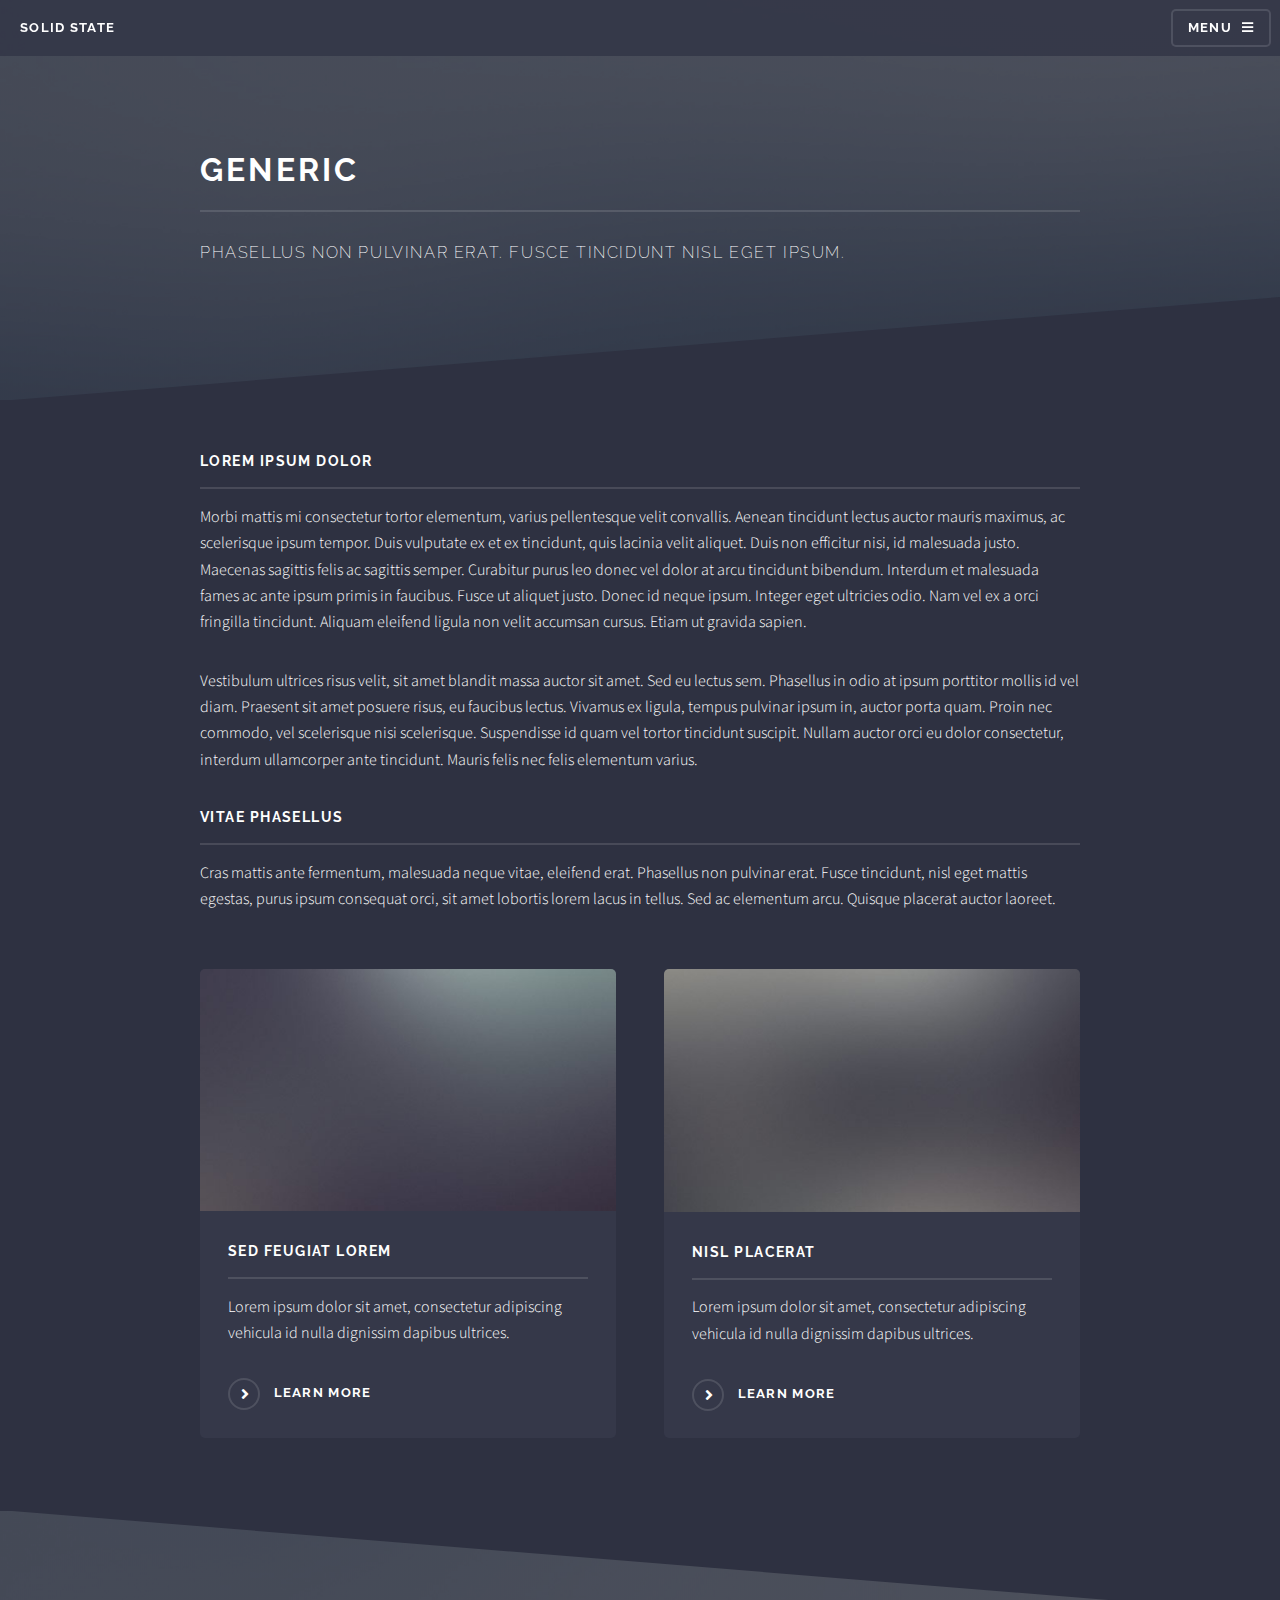
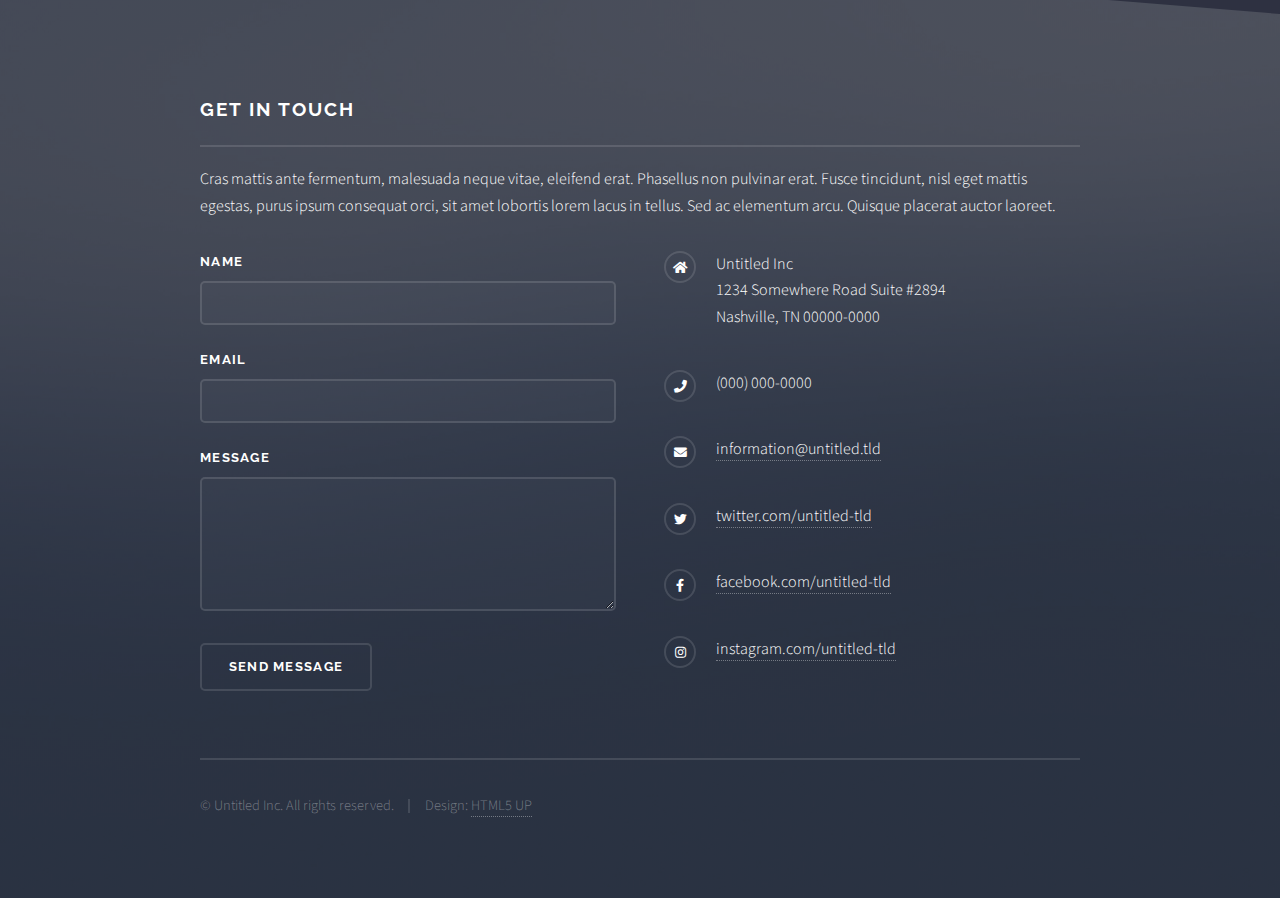
<file: solid-state/generic.html>
<!DOCTYPE HTML>
<!--
	Solid State by HTML5 UP
	html5up.net | @ajlkn
	Free for personal and commercial use under the CCA 3.0 license (html5up.net/license)
-->
<html>
	<head>
		<title>Generic - Solid State by HTML5 UP</title>
		<meta charset="utf-8" />
		<meta name="viewport" content="width=device-width, initial-scale=1, user-scalable=no" />
		<link rel="stylesheet" href="assets/css/main.css" />
		<noscript><link rel="stylesheet" href="assets/css/noscript.css" /></noscript>
	</head>
	<body class="is-preload">

		<!-- Page Wrapper -->
			<div id="page-wrapper">

				<!-- Header -->
					<header id="header">
						<h1><a href="index.html">Solid State</a></h1>
						<nav>
							<a href="#menu">Menu</a>
						</nav>
					</header>

				<!-- Menu -->
					<nav id="menu">
						<div class="inner">
							<h2>Menu</h2>
							<ul class="links">
								<li><a href="index.html">Home</a></li>
								<li><a href="generic.html">Generic</a></li>
								<li><a href="elements.html">Elements</a></li>
								<li><a href="#">Log In</a></li>
								<li><a href="#">Sign Up</a></li>
							</ul>
							<a href="#" class="close">Close</a>
						</div>
					</nav>

				<!-- Wrapper -->
					<section id="wrapper">
						<header>
							<div class="inner">
								<h2>Generic</h2>
								<p>Phasellus non pulvinar erat. Fusce tincidunt nisl eget ipsum.</p>
							</div>
						</header>

						<!-- Content -->
							<div class="wrapper">
								<div class="inner">

									<h3 class="major">Lorem ipsum dolor</h3>
									<p>Morbi mattis mi consectetur tortor elementum, varius pellentesque velit convallis. Aenean tincidunt lectus auctor mauris maximus, ac scelerisque ipsum tempor. Duis vulputate ex et ex tincidunt, quis lacinia velit aliquet. Duis non efficitur nisi, id malesuada justo. Maecenas sagittis felis ac sagittis semper. Curabitur purus leo donec vel dolor at arcu tincidunt bibendum. Interdum et malesuada fames ac ante ipsum primis in faucibus. Fusce ut aliquet justo. Donec id neque ipsum. Integer eget ultricies odio. Nam vel ex a orci fringilla tincidunt. Aliquam eleifend ligula non velit accumsan cursus. Etiam ut gravida sapien.</p>

									<p>Vestibulum ultrices risus velit, sit amet blandit massa auctor sit amet. Sed eu lectus sem. Phasellus in odio at ipsum porttitor mollis id vel diam. Praesent sit amet posuere risus, eu faucibus lectus. Vivamus ex ligula, tempus pulvinar ipsum in, auctor porta quam. Proin nec commodo, vel scelerisque nisi scelerisque. Suspendisse id quam vel tortor tincidunt suscipit. Nullam auctor orci eu dolor consectetur, interdum ullamcorper ante tincidunt. Mauris felis nec felis elementum varius.</p>

									<h3 class="major">Vitae phasellus</h3>
									<p>Cras mattis ante fermentum, malesuada neque vitae, eleifend erat. Phasellus non pulvinar erat. Fusce tincidunt, nisl eget mattis egestas, purus ipsum consequat orci, sit amet lobortis lorem lacus in tellus. Sed ac elementum arcu. Quisque placerat auctor laoreet.</p>

									<section class="features">
										<article>
											<a href="#" class="image"><img src="images/pic04.jpg" alt="" /></a>
											<h3 class="major">Sed feugiat lorem</h3>
											<p>Lorem ipsum dolor sit amet, consectetur adipiscing vehicula id nulla dignissim dapibus ultrices.</p>
											<a href="#" class="special">Learn more</a>
										</article>
										<article>
											<a href="#" class="image"><img src="images/pic05.jpg" alt="" /></a>
											<h3 class="major">Nisl placerat</h3>
											<p>Lorem ipsum dolor sit amet, consectetur adipiscing vehicula id nulla dignissim dapibus ultrices.</p>
											<a href="#" class="special">Learn more</a>
										</article>
									</section>

								</div>
							</div>

					</section>

				<!-- Footer -->
					<section id="footer">
						<div class="inner">
							<h2 class="major">Get in touch</h2>
							<p>Cras mattis ante fermentum, malesuada neque vitae, eleifend erat. Phasellus non pulvinar erat. Fusce tincidunt, nisl eget mattis egestas, purus ipsum consequat orci, sit amet lobortis lorem lacus in tellus. Sed ac elementum arcu. Quisque placerat auctor laoreet.</p>
							<form method="post" action="#">
								<div class="fields">
									<div class="field">
										<label for="name">Name</label>
										<input type="text" name="name" id="name" />
									</div>
									<div class="field">
										<label for="email">Email</label>
										<input type="email" name="email" id="email" />
									</div>
									<div class="field">
										<label for="message">Message</label>
										<textarea name="message" id="message" rows="4"></textarea>
									</div>
								</div>
								<ul class="actions">
									<li><input type="submit" value="Send Message" /></li>
								</ul>
							</form>
							<ul class="contact">
								<li class="icon solid fa-home">
									Untitled Inc<br />
									1234 Somewhere Road Suite #2894<br />
									Nashville, TN 00000-0000
								</li>
								<li class="icon solid fa-phone">(000) 000-0000</li>
								<li class="icon solid fa-envelope"><a href="#">information@untitled.tld</a></li>
								<li class="icon brands fa-twitter"><a href="#">twitter.com/untitled-tld</a></li>
								<li class="icon brands fa-facebook-f"><a href="#">facebook.com/untitled-tld</a></li>
								<li class="icon brands fa-instagram"><a href="#">instagram.com/untitled-tld</a></li>
							</ul>
							<ul class="copyright">
								<li>&copy; Untitled Inc. All rights reserved.</li><li>Design: <a href="http://html5up.net">HTML5 UP</a></li>
							</ul>
						</div>
					</section>

			</div>

		<!-- Scripts -->
			<script src="assets/js/jquery.min.js"></script>
			<script src="assets/js/jquery.scrollex.min.js"></script>
			<script src="assets/js/browser.min.js"></script>
			<script src="assets/js/breakpoints.min.js"></script>
			<script src="assets/js/util.js"></script>
			<script src="assets/js/main.js"></script>

	</body>
</html>
</file>
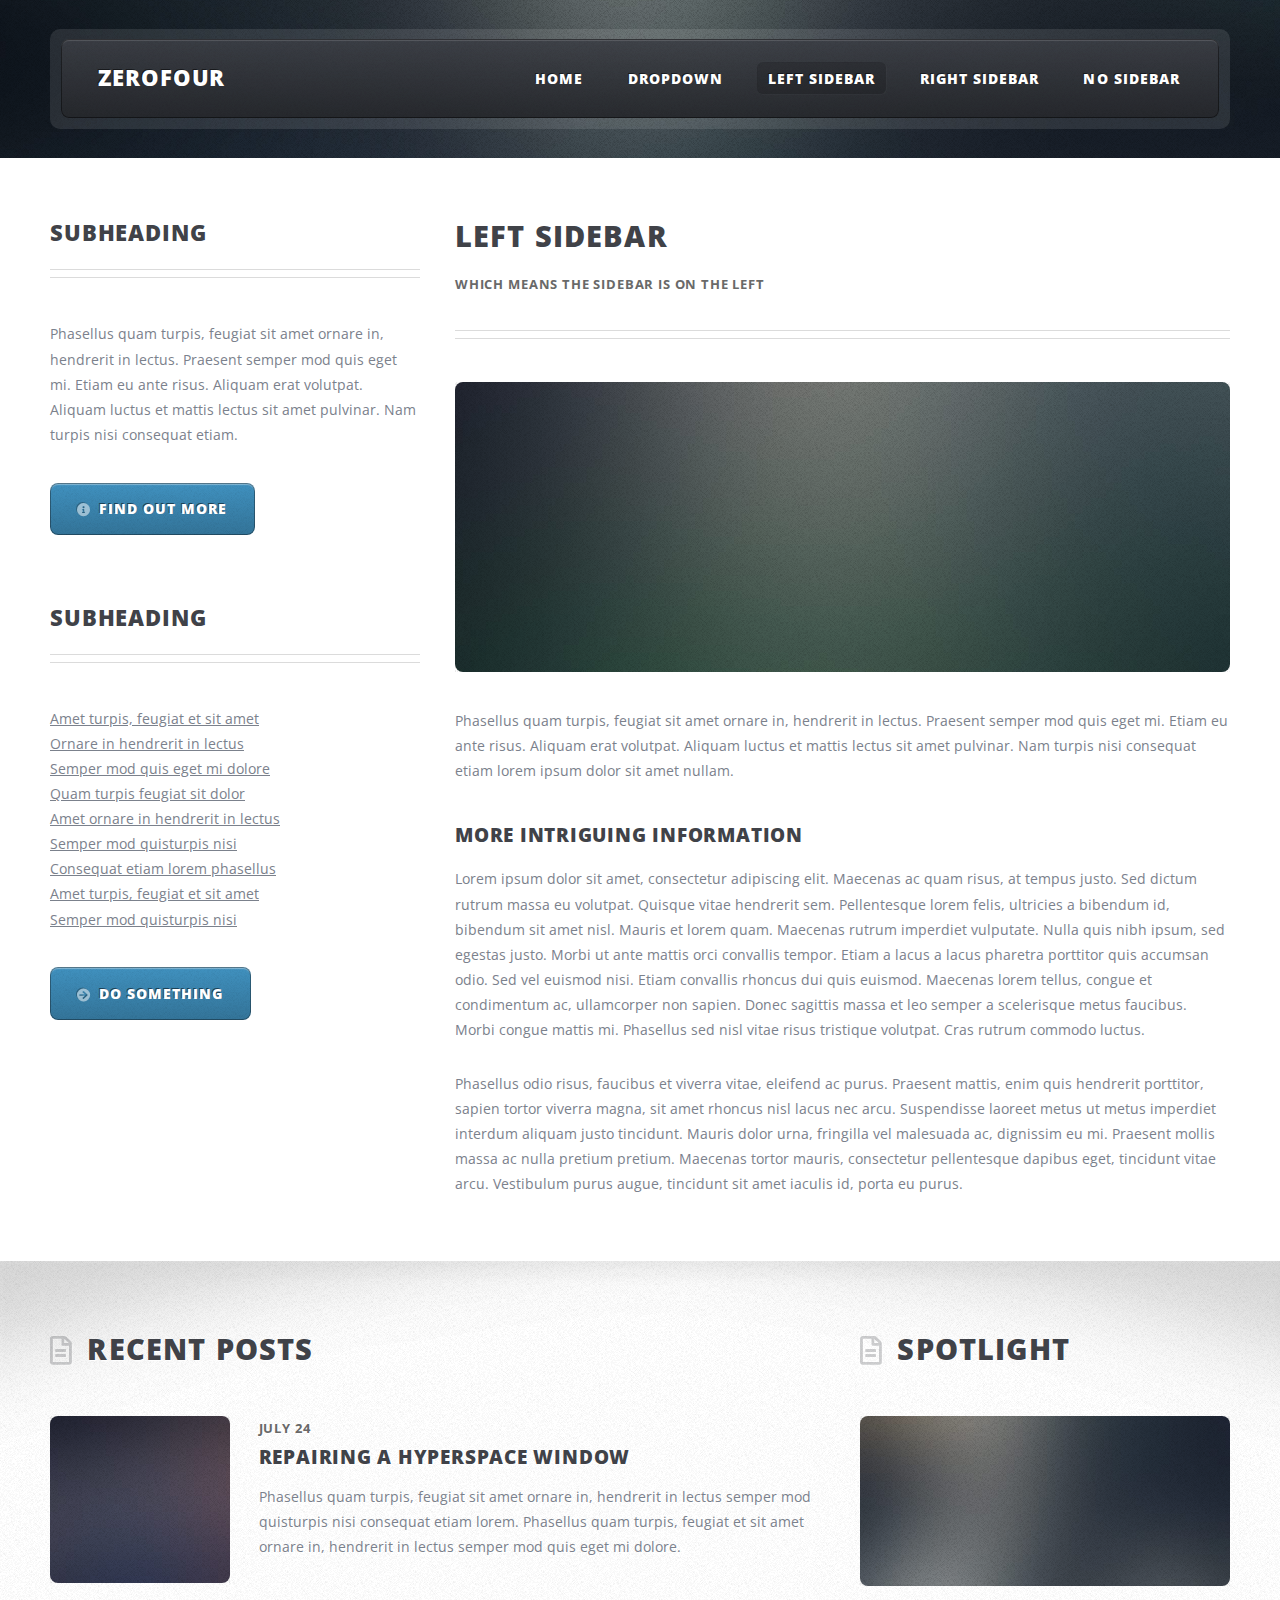
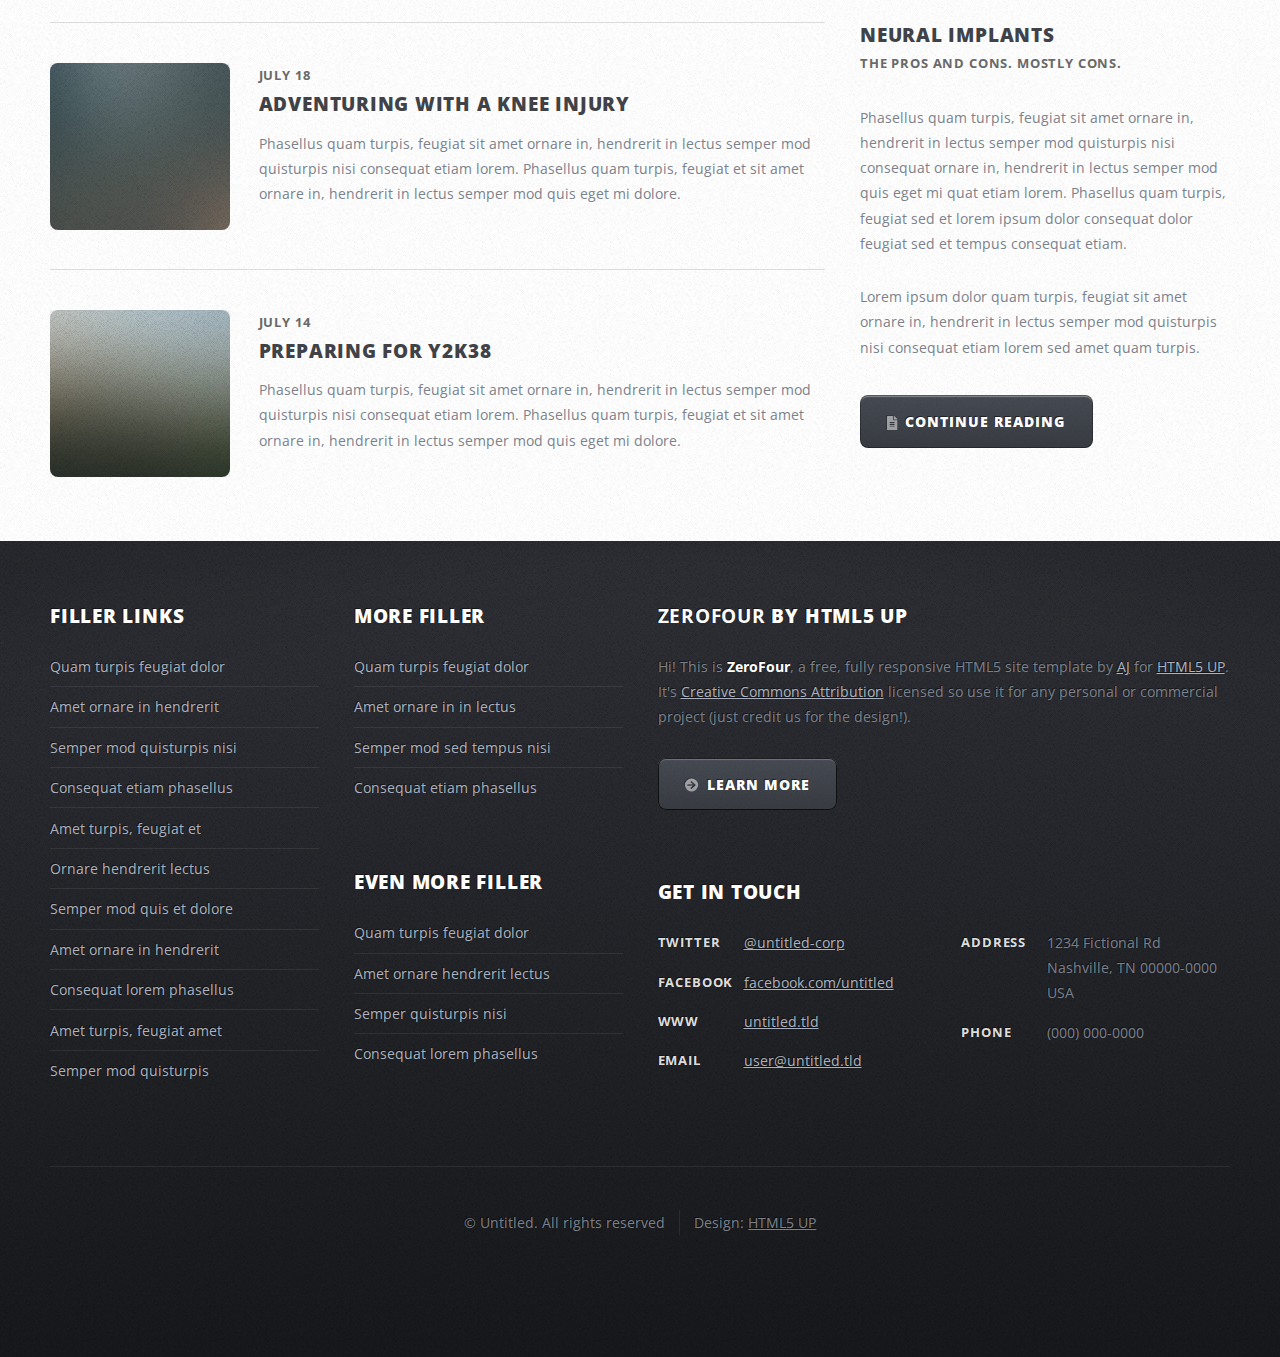
<file: zerofour/left-sidebar.html>
<!DOCTYPE HTML>
<!--
	ZeroFour by HTML5 UP
	html5up.net | @ajlkn
	Free for personal and commercial use under the CCA 3.0 license (html5up.net/license)
-->
<html>
	<head>
		<title>Left Sidebar - ZeroFour by HTML5 UP</title>
		<meta charset="utf-8" />
		<meta name="viewport" content="width=device-width, initial-scale=1, user-scalable=no" />
		<link rel="stylesheet" href="assets/css/main.css" />
	</head>
	<body class="left-sidebar is-preload">
		<div id="page-wrapper">

			<!-- Header Wrapper -->
				<div id="header-wrapper">
					<div class="container">

						<!-- Header -->
							<header id="header">
								<div class="inner">

									<!-- Logo -->
										<h1><a href="index.html" id="logo">ZeroFour</a></h1>

									<!-- Nav -->
										<nav id="nav">
											<ul>
												<li><a href="index.html">Home</a></li>
												<li>
													<a href="#">Dropdown</a>
													<ul>
														<li><a href="#">Lorem ipsum dolor</a></li>
														<li><a href="#">Magna phasellus</a></li>
														<li>
															<a href="#">Phasellus consequat</a>
															<ul>
																<li><a href="#">Lorem ipsum dolor</a></li>
																<li><a href="#">Phasellus consequat</a></li>
																<li><a href="#">Magna phasellus</a></li>
																<li><a href="#">Etiam dolore nisl</a></li>
															</ul>
														</li>
														<li><a href="#">Veroeros feugiat</a></li>
													</ul>
												</li>
												<li class="current_page_item"><a href="left-sidebar.html">Left Sidebar</a></li>
												<li><a href="right-sidebar.html">Right Sidebar</a></li>
												<li><a href="no-sidebar.html">No Sidebar</a></li>
											</ul>
										</nav>

								</div>
							</header>

					</div>
				</div>

			<!-- Main Wrapper -->
				<div id="main-wrapper">
					<div class="wrapper style2">
						<div class="inner">
							<div class="container">
								<div class="row">
									<div class="col-4 col-12-medium">
										<div id="sidebar">

											<!-- Sidebar -->

												<section>
													<header class="major">
														<h2>Subheading</h2>
													</header>
													<p>Phasellus quam turpis, feugiat sit amet ornare in, hendrerit in lectus.
													Praesent semper mod quis eget mi. Etiam eu ante risus. Aliquam erat volutpat.
													Aliquam luctus et mattis lectus sit amet pulvinar. Nam turpis nisi
													consequat etiam.</p>
													<footer>
														<a href="#" class="button icon solid fa-info-circle">Find out more</a>
													</footer>
												</section>

												<section>
													<header class="major">
														<h2>Subheading</h2>
													</header>
													<ul class="style2">
														<li><a href="#">Amet turpis, feugiat et sit amet</a></li>
														<li><a href="#">Ornare in hendrerit in lectus</a></li>
														<li><a href="#">Semper mod quis eget mi dolore</a></li>
														<li><a href="#">Quam turpis feugiat sit dolor</a></li>
														<li><a href="#">Amet ornare in hendrerit in lectus</a></li>
														<li><a href="#">Semper mod quisturpis nisi</a></li>
														<li><a href="#">Consequat etiam lorem phasellus</a></li>
														<li><a href="#">Amet turpis, feugiat et sit amet</a></li>
														<li><a href="#">Semper mod quisturpis nisi</a></li>
													</ul>
													<footer>
														<a href="#" class="button icon solid fa-arrow-circle-right">Do Something</a>
													</footer>
												</section>

										</div>
									</div>
									<div class="col-8 col-12-medium imp-medium">
										<div id="content">

											<!-- Content -->

												<article>
													<header class="major">
														<h2>Left Sidebar</h2>
														<p>Which means the sidebar is on the left</p>
													</header>

													<span class="image featured"><img src="images/pic08.jpg" alt="" /></span>

													<p>Phasellus quam turpis, feugiat sit amet ornare in, hendrerit in lectus.
													Praesent semper mod quis eget mi. Etiam eu ante risus. Aliquam erat volutpat.
													Aliquam luctus et mattis lectus sit amet pulvinar. Nam turpis nisi
													consequat etiam lorem ipsum dolor sit amet nullam.</p>

													<h3>More intriguing information</h3>
													<p>Lorem ipsum dolor sit amet, consectetur adipiscing elit. Maecenas ac quam risus, at tempus
													justo. Sed dictum rutrum massa eu volutpat. Quisque vitae hendrerit sem. Pellentesque lorem felis,
													ultricies a bibendum id, bibendum sit amet nisl. Mauris et lorem quam. Maecenas rutrum imperdiet
													vulputate. Nulla quis nibh ipsum, sed egestas justo. Morbi ut ante mattis orci convallis tempor.
													Etiam a lacus a lacus pharetra porttitor quis accumsan odio. Sed vel euismod nisi. Etiam convallis
													rhoncus dui quis euismod. Maecenas lorem tellus, congue et condimentum ac, ullamcorper non sapien.
													Donec sagittis massa et leo semper a scelerisque metus faucibus. Morbi congue mattis mi.
													Phasellus sed nisl vitae risus tristique volutpat. Cras rutrum commodo luctus.</p>

													<p>Phasellus odio risus, faucibus et viverra vitae, eleifend ac purus. Praesent mattis, enim
													quis hendrerit porttitor, sapien tortor viverra magna, sit amet rhoncus nisl lacus nec arcu.
													Suspendisse laoreet metus ut metus imperdiet interdum aliquam justo tincidunt. Mauris dolor urna,
													fringilla vel malesuada ac, dignissim eu mi. Praesent mollis massa ac nulla pretium pretium.
													Maecenas tortor mauris, consectetur pellentesque dapibus eget, tincidunt vitae arcu.
													Vestibulum purus augue, tincidunt sit amet iaculis id, porta eu purus.</p>
												</article>

										</div>
									</div>
								</div>
							</div>
						</div>
					</div>
					<div class="wrapper style3">
						<div class="inner">
							<div class="container">
								<div class="row">
									<div class="col-8 col-12-medium">

										<!-- Article list -->
											<section class="box article-list">
												<h2 class="icon fa-file-alt">Recent Posts</h2>

												<!-- Excerpt -->
													<article class="box excerpt">
														<a href="#" class="image left"><img src="images/pic04.jpg" alt="" /></a>
														<div>
															<header>
																<span class="date">July 24</span>
																<h3><a href="#">Repairing a hyperspace window</a></h3>
															</header>
															<p>Phasellus quam turpis, feugiat sit amet ornare in, hendrerit in lectus
															semper mod quisturpis nisi consequat etiam lorem. Phasellus quam turpis,
															feugiat et sit amet ornare in, hendrerit in lectus semper mod quis eget mi dolore.</p>
														</div>
													</article>

												<!-- Excerpt -->
													<article class="box excerpt">
														<a href="#" class="image left"><img src="images/pic05.jpg" alt="" /></a>
														<div>
															<header>
																<span class="date">July 18</span>
																<h3><a href="#">Adventuring with a knee injury</a></h3>
															</header>
															<p>Phasellus quam turpis, feugiat sit amet ornare in, hendrerit in lectus
															semper mod quisturpis nisi consequat etiam lorem. Phasellus quam turpis,
															feugiat et sit amet ornare in, hendrerit in lectus semper mod quis eget mi dolore.</p>
														</div>
													</article>

												<!-- Excerpt -->
													<article class="box excerpt">
														<a href="#" class="image left"><img src="images/pic06.jpg" alt="" /></a>
														<div>
															<header>
																<span class="date">July 14</span>
																<h3><a href="#">Preparing for Y2K38</a></h3>
															</header>
															<p>Phasellus quam turpis, feugiat sit amet ornare in, hendrerit in lectus
															semper mod quisturpis nisi consequat etiam lorem. Phasellus quam turpis,
															feugiat et sit amet ornare in, hendrerit in lectus semper mod quis eget mi dolore.</p>
														</div>
													</article>

											</section>
									</div>
									<div class="col-4 col-12-medium">

										<!-- Spotlight -->
											<section class="box spotlight">
												<h2 class="icon fa-file-alt">Spotlight</h2>
												<article>
													<a href="#" class="image featured"><img src="images/pic07.jpg" alt=""></a>
													<header>
														<h3><a href="#">Neural Implants</a></h3>
														<p>The pros and cons. Mostly cons.</p>
													</header>
													<p>Phasellus quam turpis, feugiat sit amet ornare in, hendrerit in lectus semper mod
													quisturpis nisi consequat ornare in, hendrerit in lectus semper mod quis eget mi quat etiam
													lorem. Phasellus quam turpis, feugiat sed et lorem ipsum dolor consequat dolor feugiat sed
													et tempus consequat etiam.</p>
													<p>Lorem ipsum dolor quam turpis, feugiat sit amet ornare in, hendrerit in lectus semper
													mod quisturpis nisi consequat etiam lorem sed amet quam turpis.</p>
													<footer>
														<a href="#" class="button alt icon solid fa-file-alt">Continue Reading</a>
													</footer>
												</article>
											</section>

									</div>
								</div>
							</div>
						</div>
					</div>
				</div>

			<!-- Footer Wrapper -->
				<div id="footer-wrapper">
					<footer id="footer" class="container">
						<div class="row">
							<div class="col-3 col-6-medium col-12-small">

								<!-- Links -->
									<section>
										<h2>Filler Links</h2>
										<ul class="divided">
											<li><a href="#">Quam turpis feugiat dolor</a></li>
											<li><a href="#">Amet ornare in hendrerit </a></li>
											<li><a href="#">Semper mod quisturpis nisi</a></li>
											<li><a href="#">Consequat etiam phasellus</a></li>
											<li><a href="#">Amet turpis, feugiat et</a></li>
											<li><a href="#">Ornare hendrerit lectus</a></li>
											<li><a href="#">Semper mod quis et dolore</a></li>
											<li><a href="#">Amet ornare in hendrerit</a></li>
											<li><a href="#">Consequat lorem phasellus</a></li>
											<li><a href="#">Amet turpis, feugiat amet</a></li>
											<li><a href="#">Semper mod quisturpis</a></li>
										</ul>
									</section>

							</div>
							<div class="col-3 col-6-medium col-12-small">

								<!-- Links -->
									<section>
										<h2>More Filler</h2>
										<ul class="divided">
											<li><a href="#">Quam turpis feugiat dolor</a></li>
											<li><a href="#">Amet ornare in in lectus</a></li>
											<li><a href="#">Semper mod sed tempus nisi</a></li>
											<li><a href="#">Consequat etiam phasellus</a></li>
										</ul>
									</section>

								<!-- Links -->
									<section>
										<h2>Even More Filler</h2>
										<ul class="divided">
											<li><a href="#">Quam turpis feugiat dolor</a></li>
											<li><a href="#">Amet ornare hendrerit lectus</a></li>
											<li><a href="#">Semper quisturpis nisi</a></li>
											<li><a href="#">Consequat lorem phasellus</a></li>
										</ul>
									</section>

							</div>
							<div class="col-6 col-12-medium imp-medium">

								<!-- About -->
									<section>
										<h2><strong>ZeroFour</strong> by HTML5 UP</h2>
										<p>Hi! This is <strong>ZeroFour</strong>, a free, fully responsive HTML5 site
										template by <a href="http://twitter.com/ajlkn">AJ</a> for <a href="http://html5up.net/">HTML5 UP</a>.
										It's <a href="http://html5up.net/license/">Creative Commons Attribution</a>
										licensed so use it for any personal or commercial project (just credit us
										for the design!).</p>
										<a href="#" class="button alt icon solid fa-arrow-circle-right">Learn More</a>
									</section>

								<!-- Contact -->
									<section>
										<h2>Get in touch</h2>
										<div>
											<div class="row">
												<div class="col-6 col-12-small">
													<dl class="contact">
														<dt>Twitter</dt>
														<dd><a href="#">@untitled-corp</a></dd>
														<dt>Facebook</dt>
														<dd><a href="#">facebook.com/untitled</a></dd>
														<dt>WWW</dt>
														<dd><a href="#">untitled.tld</a></dd>
														<dt>Email</dt>
														<dd><a href="#">user@untitled.tld</a></dd>
													</dl>
												</div>
												<div class="col-6 col-12-small">
													<dl class="contact">
														<dt>Address</dt>
														<dd>
															1234 Fictional Rd<br />
															Nashville, TN 00000-0000<br />
															USA
														</dd>
														<dt>Phone</dt>
														<dd>(000) 000-0000</dd>
													</dl>
												</div>
											</div>
										</div>
									</section>

							</div>
							<div class="col-12">
								<div id="copyright">
									<ul class="menu">
										<li>&copy; Untitled. All rights reserved</li><li>Design: <a href="http://html5up.net">HTML5 UP</a></li>
									</ul>
								</div>
							</div>
						</div>
					</footer>
				</div>

		</div>

		<!-- Scripts -->
			<script src="assets/js/jquery.min.js"></script>
			<script src="assets/js/jquery.dropotron.min.js"></script>
			<script src="assets/js/browser.min.js"></script>
			<script src="assets/js/breakpoints.min.js"></script>
			<script src="assets/js/util.js"></script>
			<script src="assets/js/main.js"></script>

	</body>
</html>
</file>
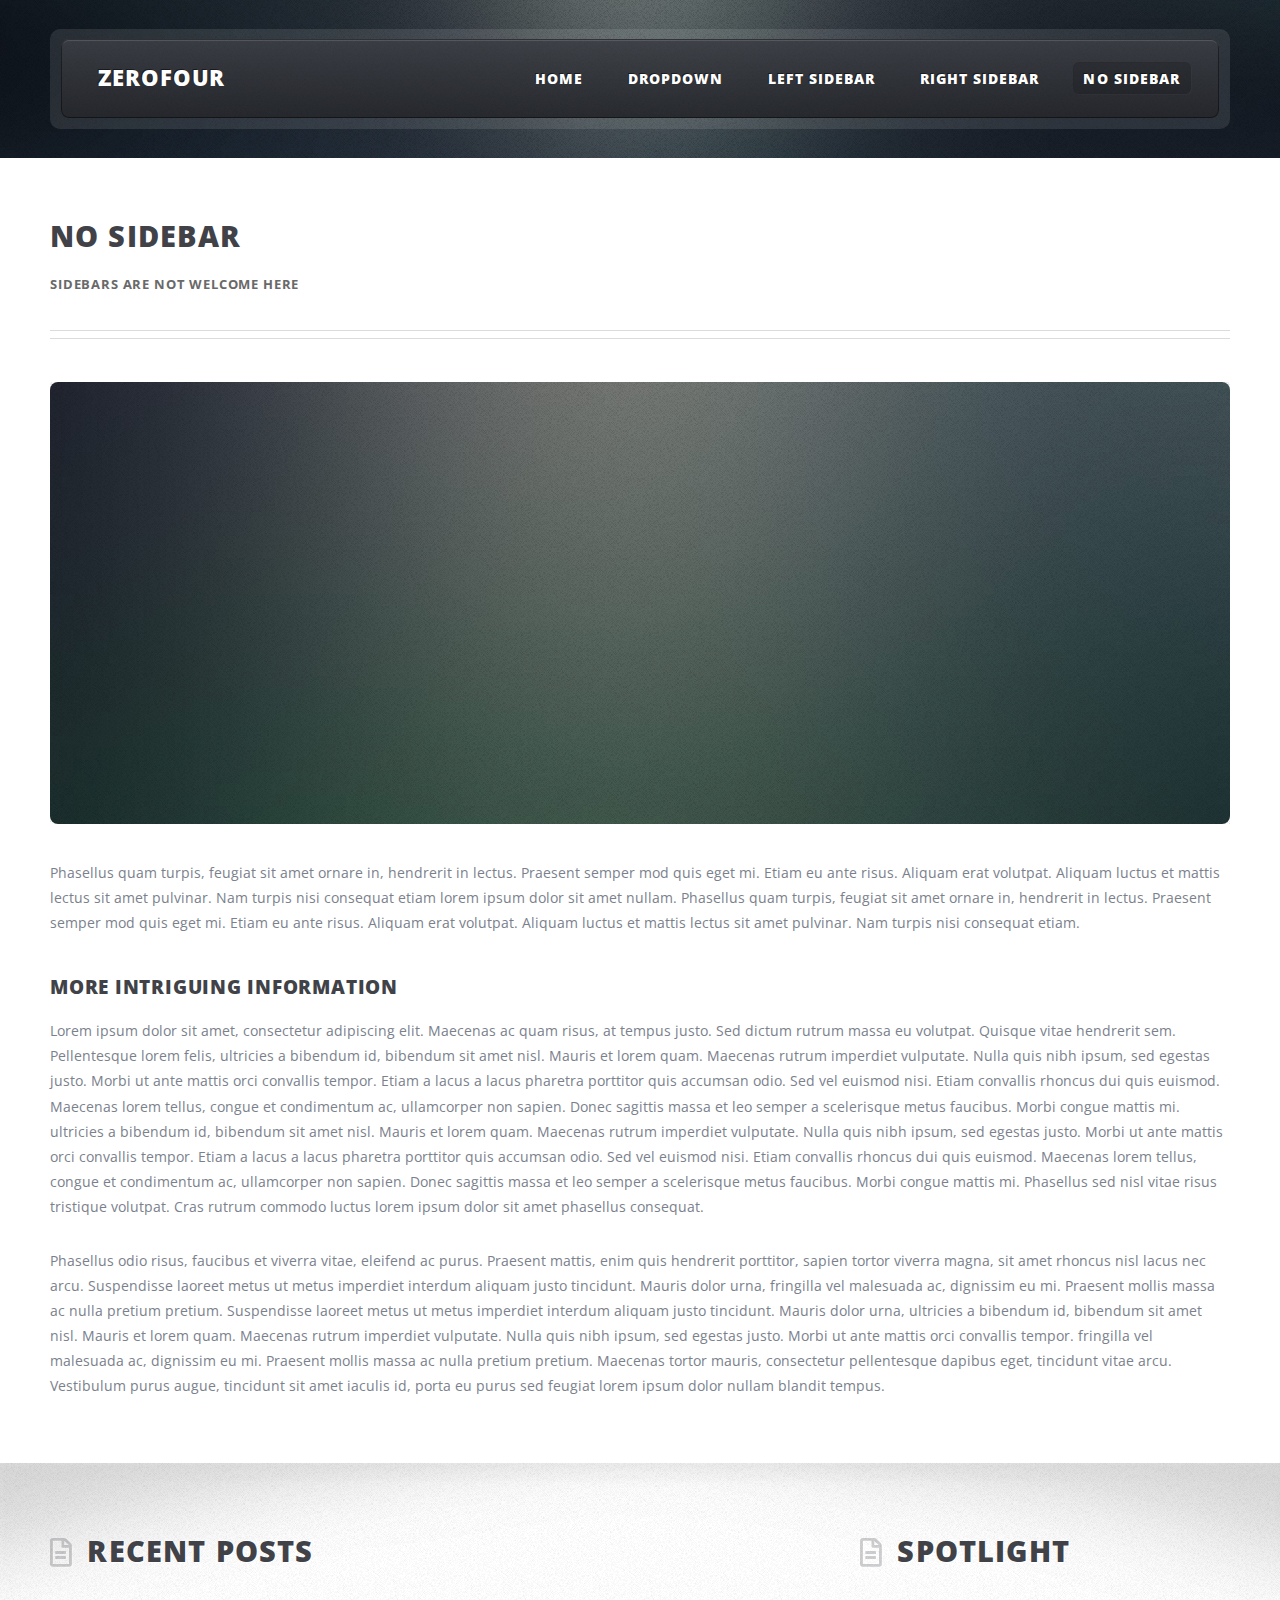
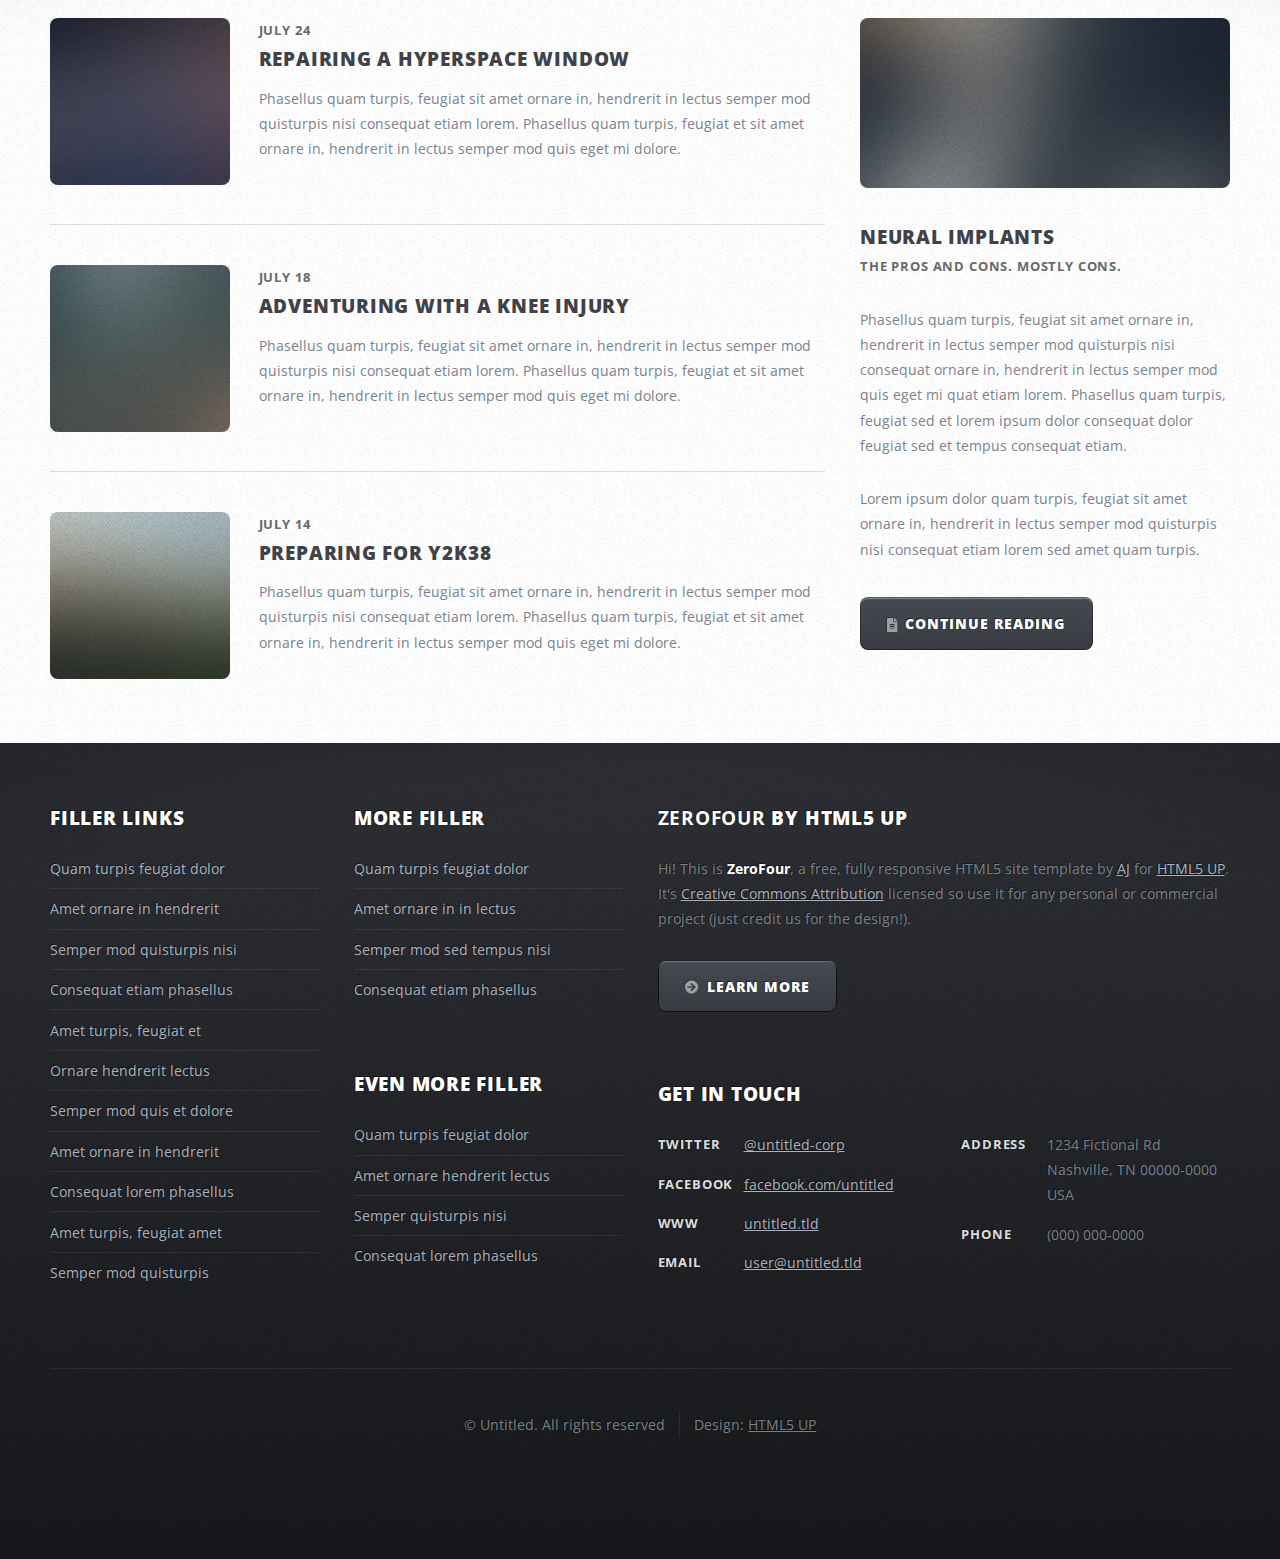
<file: zerofour/no-sidebar.html>
<!DOCTYPE HTML>
<!--
	ZeroFour by HTML5 UP
	html5up.net | @ajlkn
	Free for personal and commercial use under the CCA 3.0 license (html5up.net/license)
-->
<html>
	<head>
		<title>No Sidebar - ZeroFour by HTML5 UP</title>
		<meta charset="utf-8" />
		<meta name="viewport" content="width=device-width, initial-scale=1, user-scalable=no" />
		<link rel="stylesheet" href="assets/css/main.css" />
	</head>
	<body class="no-sidebar is-preload">
		<div id="page-wrapper">

			<!-- Header Wrapper -->
				<div id="header-wrapper">
					<div class="container">

						<!-- Header -->
							<header id="header">
								<div class="inner">

									<!-- Logo -->
										<h1><a href="index.html" id="logo">ZeroFour</a></h1>

									<!-- Nav -->
										<nav id="nav">
											<ul>
												<li><a href="index.html">Home</a></li>
												<li>
													<a href="#">Dropdown</a>
													<ul>
														<li><a href="#">Lorem ipsum dolor</a></li>
														<li><a href="#">Magna phasellus</a></li>
														<li>
															<a href="#">Phasellus consequat</a>
															<ul>
																<li><a href="#">Lorem ipsum dolor</a></li>
																<li><a href="#">Phasellus consequat</a></li>
																<li><a href="#">Magna phasellus</a></li>
																<li><a href="#">Etiam dolore nisl</a></li>
															</ul>
														</li>
														<li><a href="#">Veroeros feugiat</a></li>
													</ul>
												</li>
												<li><a href="left-sidebar.html">Left Sidebar</a></li>
												<li><a href="right-sidebar.html">Right Sidebar</a></li>
												<li class="current_page_item"><a href="no-sidebar.html">No Sidebar</a></li>
											</ul>
										</nav>

								</div>
							</header>

					</div>
				</div>

			<!-- Main Wrapper -->
				<div id="main-wrapper">
					<div class="wrapper style2">
						<div class="inner">
							<div class="container">
								<div id="content">

									<!-- Content -->

										<article>
											<header class="major">
												<h2>No Sidebar</h2>
												<p>Sidebars are not welcome here</p>
											</header>

											<span class="image featured"><img src="images/pic08.jpg" alt="" /></span>

											<p>Phasellus quam turpis, feugiat sit amet ornare in, hendrerit in lectus.
											Praesent semper mod quis eget mi. Etiam eu ante risus. Aliquam erat volutpat.
											Aliquam luctus et mattis lectus sit amet pulvinar. Nam turpis nisi
											consequat etiam lorem ipsum dolor sit amet nullam. Phasellus quam turpis,
											feugiat sit amet ornare in, hendrerit in lectus. Praesent semper mod quis
											eget mi. Etiam eu ante risus. Aliquam erat volutpat. Aliquam luctus et
											mattis lectus sit amet pulvinar. Nam turpis nisi consequat etiam.</p>

											<h3>More intriguing information</h3>
											<p>Lorem ipsum dolor sit amet, consectetur adipiscing elit. Maecenas ac quam risus, at tempus
											justo. Sed dictum rutrum massa eu volutpat. Quisque vitae hendrerit sem. Pellentesque lorem felis,
											ultricies a bibendum id, bibendum sit amet nisl. Mauris et lorem quam. Maecenas rutrum imperdiet
											vulputate. Nulla quis nibh ipsum, sed egestas justo. Morbi ut ante mattis orci convallis tempor.
											Etiam a lacus a lacus pharetra porttitor quis accumsan odio. Sed vel euismod nisi. Etiam convallis
											rhoncus dui quis euismod. Maecenas lorem tellus, congue et condimentum ac, ullamcorper non sapien.
											Donec sagittis massa et leo semper a scelerisque metus faucibus. Morbi congue mattis mi.
											ultricies a bibendum id, bibendum sit amet nisl. Mauris et lorem quam. Maecenas rutrum imperdiet
											vulputate. Nulla quis nibh ipsum, sed egestas justo. Morbi ut ante mattis orci convallis tempor.
											Etiam a lacus a lacus pharetra porttitor quis accumsan odio. Sed vel euismod nisi. Etiam convallis
											rhoncus dui quis euismod. Maecenas lorem tellus, congue et condimentum ac, ullamcorper non sapien.
											Donec sagittis massa et leo semper a scelerisque metus faucibus. Morbi congue mattis mi.
											Phasellus sed nisl vitae risus tristique volutpat. Cras rutrum commodo luctus lorem ipsum
											dolor sit amet phasellus consequat.</p>

											<p>Phasellus odio risus, faucibus et viverra vitae, eleifend ac purus. Praesent mattis, enim
											quis hendrerit porttitor, sapien tortor viverra magna, sit amet rhoncus nisl lacus nec arcu.
											Suspendisse laoreet metus ut metus imperdiet interdum aliquam justo tincidunt. Mauris dolor urna,
											fringilla vel malesuada ac, dignissim eu mi. Praesent mollis massa ac nulla pretium pretium.
											Suspendisse laoreet metus ut metus imperdiet interdum aliquam justo tincidunt. Mauris dolor urna,
											ultricies a bibendum id, bibendum sit amet nisl. Mauris et lorem quam. Maecenas rutrum imperdiet
											vulputate. Nulla quis nibh ipsum, sed egestas justo. Morbi ut ante mattis orci convallis tempor.
											fringilla vel malesuada ac, dignissim eu mi. Praesent mollis massa ac nulla pretium pretium.
											Maecenas tortor mauris, consectetur pellentesque dapibus eget, tincidunt vitae arcu.
											Vestibulum purus augue, tincidunt sit amet iaculis id, porta eu purus sed feugiat lorem ipsum
											dolor nullam blandit tempus.</p>
										</article>

								</div>
							</div>
						</div>
					</div>
					<div class="wrapper style3">
						<div class="inner">
							<div class="container">
								<div class="row">
									<div class="col-8 col-12-medium">

										<!-- Article list -->
											<section class="box article-list">
												<h2 class="icon fa-file-alt">Recent Posts</h2>

												<!-- Excerpt -->
													<article class="box excerpt">
														<a href="#" class="image left"><img src="images/pic04.jpg" alt="" /></a>
														<div>
															<header>
																<span class="date">July 24</span>
																<h3><a href="#">Repairing a hyperspace window</a></h3>
															</header>
															<p>Phasellus quam turpis, feugiat sit amet ornare in, hendrerit in lectus
															semper mod quisturpis nisi consequat etiam lorem. Phasellus quam turpis,
															feugiat et sit amet ornare in, hendrerit in lectus semper mod quis eget mi dolore.</p>
														</div>
													</article>

												<!-- Excerpt -->
													<article class="box excerpt">
														<a href="#" class="image left"><img src="images/pic05.jpg" alt="" /></a>
														<div>
															<header>
																<span class="date">July 18</span>
																<h3><a href="#">Adventuring with a knee injury</a></h3>
															</header>
															<p>Phasellus quam turpis, feugiat sit amet ornare in, hendrerit in lectus
															semper mod quisturpis nisi consequat etiam lorem. Phasellus quam turpis,
															feugiat et sit amet ornare in, hendrerit in lectus semper mod quis eget mi dolore.</p>
														</div>
													</article>

												<!-- Excerpt -->
													<article class="box excerpt">
														<a href="#" class="image left"><img src="images/pic06.jpg" alt="" /></a>
														<div>
															<header>
																<span class="date">July 14</span>
																<h3><a href="#">Preparing for Y2K38</a></h3>
															</header>
															<p>Phasellus quam turpis, feugiat sit amet ornare in, hendrerit in lectus
															semper mod quisturpis nisi consequat etiam lorem. Phasellus quam turpis,
															feugiat et sit amet ornare in, hendrerit in lectus semper mod quis eget mi dolore.</p>
														</div>
													</article>

											</section>
									</div>
									<div class="col-4 col-12-medium">

										<!-- Spotlight -->
											<section class="box spotlight">
												<h2 class="icon fa-file-alt">Spotlight</h2>
												<article>
													<a href="#" class="image featured"><img src="images/pic07.jpg" alt=""></a>
													<header>
														<h3><a href="#">Neural Implants</a></h3>
														<p>The pros and cons. Mostly cons.</p>
													</header>
													<p>Phasellus quam turpis, feugiat sit amet ornare in, hendrerit in lectus semper mod
													quisturpis nisi consequat ornare in, hendrerit in lectus semper mod quis eget mi quat etiam
													lorem. Phasellus quam turpis, feugiat sed et lorem ipsum dolor consequat dolor feugiat sed
													et tempus consequat etiam.</p>
													<p>Lorem ipsum dolor quam turpis, feugiat sit amet ornare in, hendrerit in lectus semper
													mod quisturpis nisi consequat etiam lorem sed amet quam turpis.</p>
													<footer>
														<a href="#" class="button alt icon solid fa-file-alt">Continue Reading</a>
													</footer>
												</article>
											</section>

									</div>
								</div>
							</div>
						</div>
					</div>
				</div>

			<!-- Footer Wrapper -->
				<div id="footer-wrapper">
					<footer id="footer" class="container">
						<div class="row">
							<div class="col-3 col-6-medium col-12-small">

								<!-- Links -->
									<section>
										<h2>Filler Links</h2>
										<ul class="divided">
											<li><a href="#">Quam turpis feugiat dolor</a></li>
											<li><a href="#">Amet ornare in hendrerit </a></li>
											<li><a href="#">Semper mod quisturpis nisi</a></li>
											<li><a href="#">Consequat etiam phasellus</a></li>
											<li><a href="#">Amet turpis, feugiat et</a></li>
											<li><a href="#">Ornare hendrerit lectus</a></li>
											<li><a href="#">Semper mod quis et dolore</a></li>
											<li><a href="#">Amet ornare in hendrerit</a></li>
											<li><a href="#">Consequat lorem phasellus</a></li>
											<li><a href="#">Amet turpis, feugiat amet</a></li>
											<li><a href="#">Semper mod quisturpis</a></li>
										</ul>
									</section>

							</div>
							<div class="col-3 col-6-medium col-12-small">

								<!-- Links -->
									<section>
										<h2>More Filler</h2>
										<ul class="divided">
											<li><a href="#">Quam turpis feugiat dolor</a></li>
											<li><a href="#">Amet ornare in in lectus</a></li>
											<li><a href="#">Semper mod sed tempus nisi</a></li>
											<li><a href="#">Consequat etiam phasellus</a></li>
										</ul>
									</section>

								<!-- Links -->
									<section>
										<h2>Even More Filler</h2>
										<ul class="divided">
											<li><a href="#">Quam turpis feugiat dolor</a></li>
											<li><a href="#">Amet ornare hendrerit lectus</a></li>
											<li><a href="#">Semper quisturpis nisi</a></li>
											<li><a href="#">Consequat lorem phasellus</a></li>
										</ul>
									</section>

							</div>
							<div class="col-6 col-12-medium imp-medium">

								<!-- About -->
									<section>
										<h2><strong>ZeroFour</strong> by HTML5 UP</h2>
										<p>Hi! This is <strong>ZeroFour</strong>, a free, fully responsive HTML5 site
										template by <a href="http://twitter.com/ajlkn">AJ</a> for <a href="http://html5up.net/">HTML5 UP</a>.
										It's <a href="http://html5up.net/license/">Creative Commons Attribution</a>
										licensed so use it for any personal or commercial project (just credit us
										for the design!).</p>
										<a href="#" class="button alt icon solid fa-arrow-circle-right">Learn More</a>
									</section>

								<!-- Contact -->
									<section>
										<h2>Get in touch</h2>
										<div>
											<div class="row">
												<div class="col-6 col-12-small">
													<dl class="contact">
														<dt>Twitter</dt>
														<dd><a href="#">@untitled-corp</a></dd>
														<dt>Facebook</dt>
														<dd><a href="#">facebook.com/untitled</a></dd>
														<dt>WWW</dt>
														<dd><a href="#">untitled.tld</a></dd>
														<dt>Email</dt>
														<dd><a href="#">user@untitled.tld</a></dd>
													</dl>
												</div>
												<div class="col-6 col-12-small">
													<dl class="contact">
														<dt>Address</dt>
														<dd>
															1234 Fictional Rd<br />
															Nashville, TN 00000-0000<br />
															USA
														</dd>
														<dt>Phone</dt>
														<dd>(000) 000-0000</dd>
													</dl>
												</div>
											</div>
										</div>
									</section>

							</div>
							<div class="col-12">
								<div id="copyright">
									<ul class="menu">
										<li>&copy; Untitled. All rights reserved</li><li>Design: <a href="http://html5up.net">HTML5 UP</a></li>
									</ul>
								</div>
							</div>
						</div>
					</footer>
				</div>

		</div>

		<!-- Scripts -->
			<script src="assets/js/jquery.min.js"></script>
			<script src="assets/js/jquery.dropotron.min.js"></script>
			<script src="assets/js/browser.min.js"></script>
			<script src="assets/js/breakpoints.min.js"></script>
			<script src="assets/js/util.js"></script>
			<script src="assets/js/main.js"></script>

	</body>
</html>
</file>
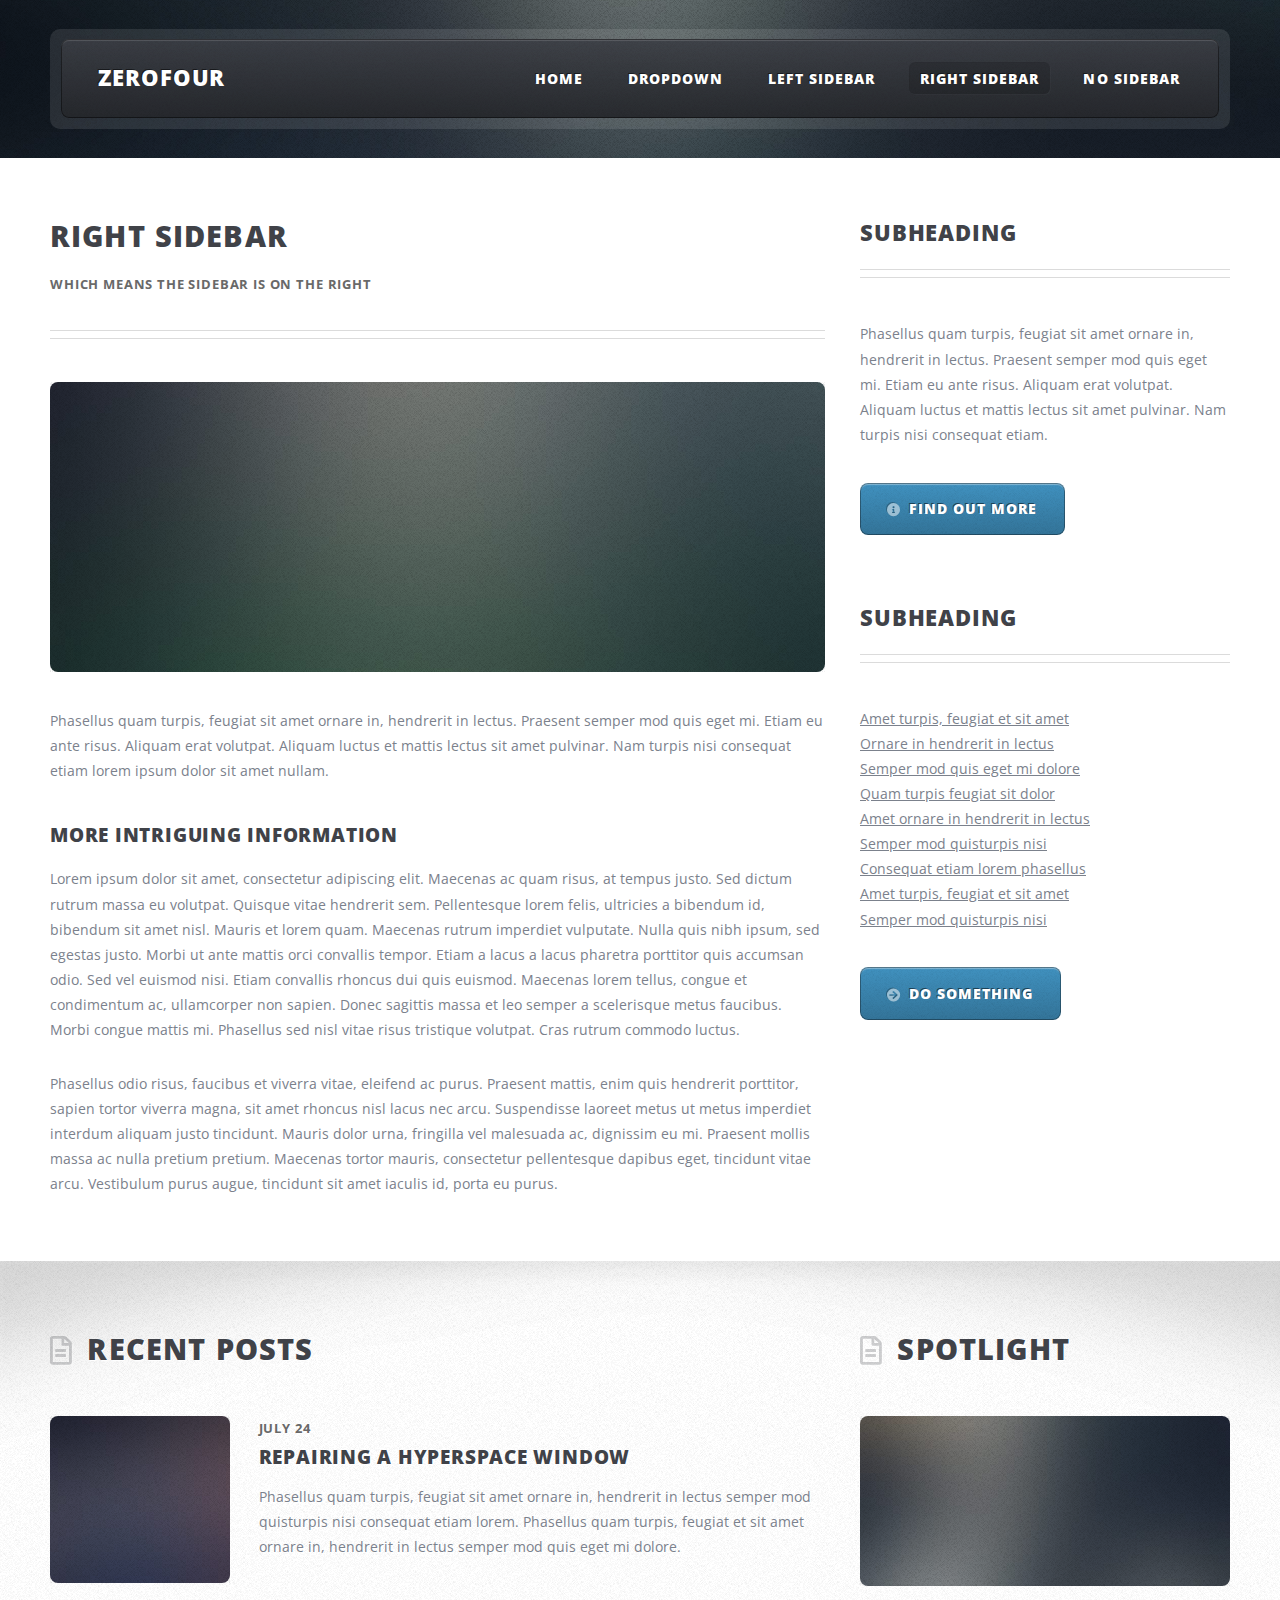
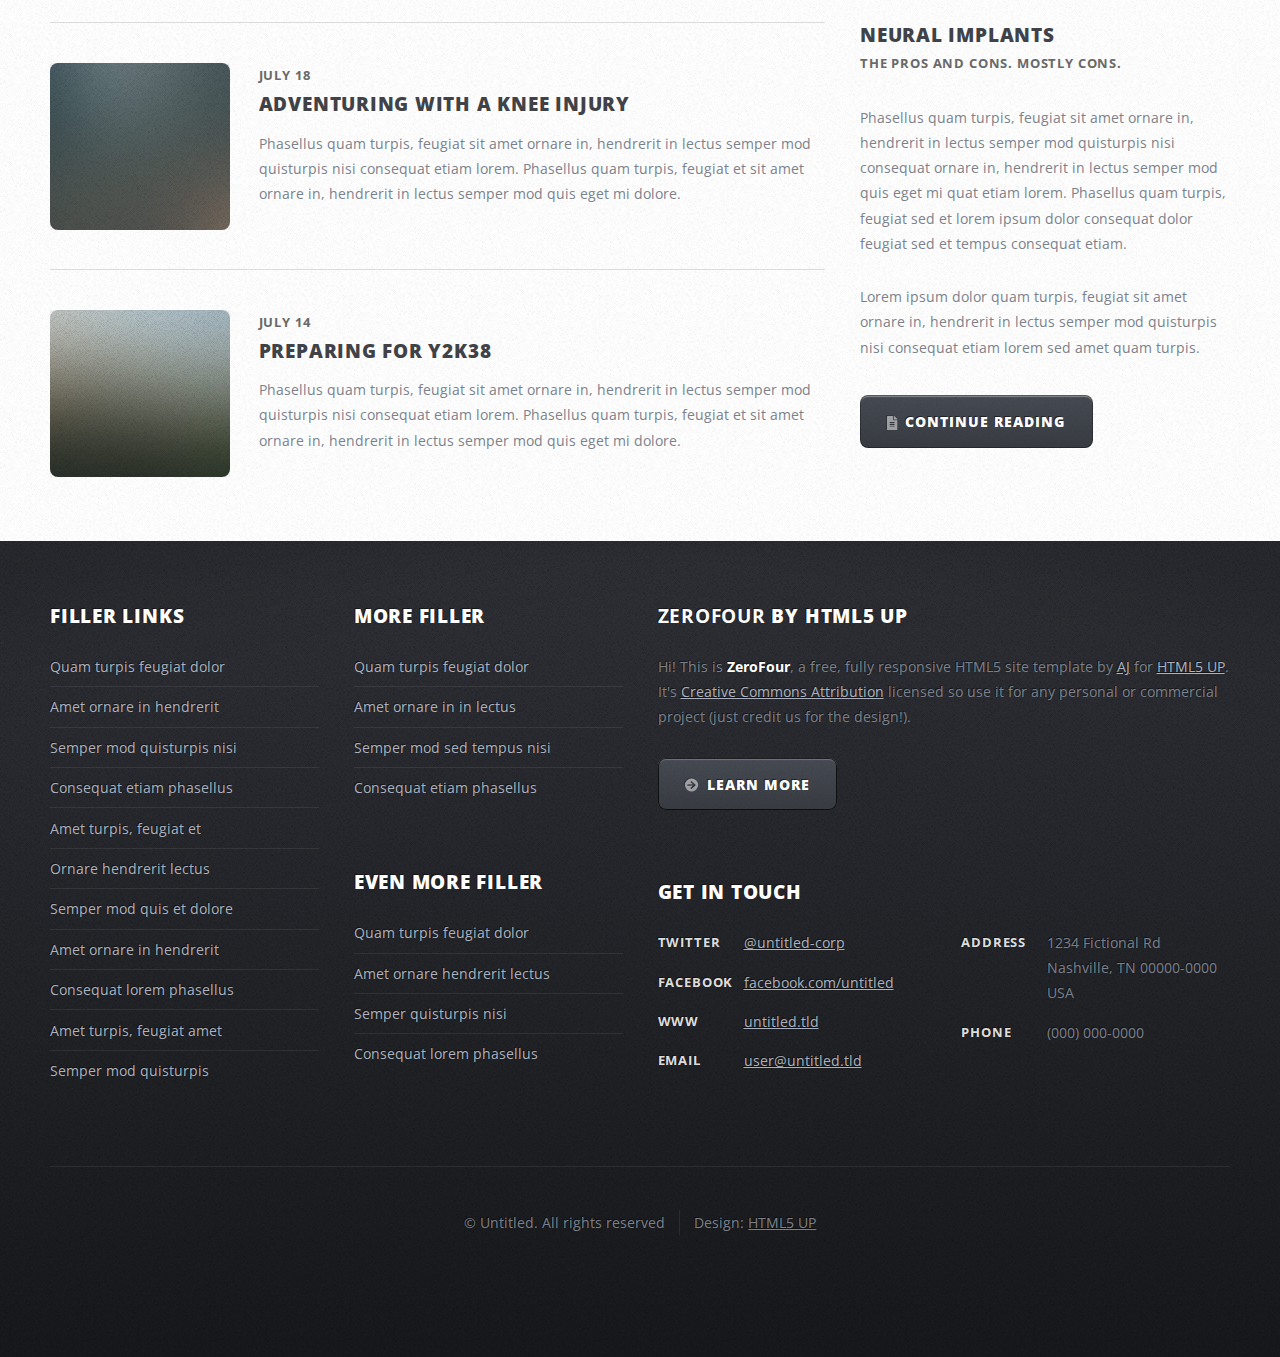
<file: zerofour/right-sidebar.html>
<!DOCTYPE HTML>
<!--
	ZeroFour by HTML5 UP
	html5up.net | @ajlkn
	Free for personal and commercial use under the CCA 3.0 license (html5up.net/license)
-->
<html>
	<head>
		<title>Right Sidebar - ZeroFour by HTML5 UP</title>
		<meta charset="utf-8" />
		<meta name="viewport" content="width=device-width, initial-scale=1, user-scalable=no" />
		<link rel="stylesheet" href="assets/css/main.css" />
	</head>
	<body class="right-sidebar is-preload">
		<div id="page-wrapper">

			<!-- Header Wrapper -->
				<div id="header-wrapper">
					<div class="container">

						<!-- Header -->
							<header id="header">
								<div class="inner">

									<!-- Logo -->
										<h1><a href="index.html" id="logo">ZeroFour</a></h1>

									<!-- Nav -->
										<nav id="nav">
											<ul>
												<li><a href="index.html">Home</a></li>
												<li>
													<a href="#">Dropdown</a>
													<ul>
														<li><a href="#">Lorem ipsum dolor</a></li>
														<li><a href="#">Magna phasellus</a></li>
														<li>
															<a href="#">Phasellus consequat</a>
															<ul>
																<li><a href="#">Lorem ipsum dolor</a></li>
																<li><a href="#">Phasellus consequat</a></li>
																<li><a href="#">Magna phasellus</a></li>
																<li><a href="#">Etiam dolore nisl</a></li>
															</ul>
														</li>
														<li><a href="#">Veroeros feugiat</a></li>
													</ul>
												</li>
												<li><a href="left-sidebar.html">Left Sidebar</a></li>
												<li class="current_page_item"><a href="right-sidebar.html">Right Sidebar</a></li>
												<li><a href="no-sidebar.html">No Sidebar</a></li>
											</ul>
										</nav>

								</div>
							</header>

					</div>
				</div>

			<!-- Main Wrapper -->
				<div id="main-wrapper">
					<div class="wrapper style2">
						<div class="inner">
							<div class="container">
								<div class="row">
									<div class="col-8 col-12-medium">
										<div id="content">

											<!-- Content -->

												<article>
													<header class="major">
														<h2>Right Sidebar</h2>
														<p>Which means the sidebar is on the right</p>
													</header>

													<span class="image featured"><img src="images/pic08.jpg" alt="" /></span>

													<p>Phasellus quam turpis, feugiat sit amet ornare in, hendrerit in lectus.
													Praesent semper mod quis eget mi. Etiam eu ante risus. Aliquam erat volutpat.
													Aliquam luctus et mattis lectus sit amet pulvinar. Nam turpis nisi
													consequat etiam lorem ipsum dolor sit amet nullam.</p>

													<h3>More intriguing information</h3>
													<p>Lorem ipsum dolor sit amet, consectetur adipiscing elit. Maecenas ac quam risus, at tempus
													justo. Sed dictum rutrum massa eu volutpat. Quisque vitae hendrerit sem. Pellentesque lorem felis,
													ultricies a bibendum id, bibendum sit amet nisl. Mauris et lorem quam. Maecenas rutrum imperdiet
													vulputate. Nulla quis nibh ipsum, sed egestas justo. Morbi ut ante mattis orci convallis tempor.
													Etiam a lacus a lacus pharetra porttitor quis accumsan odio. Sed vel euismod nisi. Etiam convallis
													rhoncus dui quis euismod. Maecenas lorem tellus, congue et condimentum ac, ullamcorper non sapien.
													Donec sagittis massa et leo semper a scelerisque metus faucibus. Morbi congue mattis mi.
													Phasellus sed nisl vitae risus tristique volutpat. Cras rutrum commodo luctus.</p>

													<p>Phasellus odio risus, faucibus et viverra vitae, eleifend ac purus. Praesent mattis, enim
													quis hendrerit porttitor, sapien tortor viverra magna, sit amet rhoncus nisl lacus nec arcu.
													Suspendisse laoreet metus ut metus imperdiet interdum aliquam justo tincidunt. Mauris dolor urna,
													fringilla vel malesuada ac, dignissim eu mi. Praesent mollis massa ac nulla pretium pretium.
													Maecenas tortor mauris, consectetur pellentesque dapibus eget, tincidunt vitae arcu.
													Vestibulum purus augue, tincidunt sit amet iaculis id, porta eu purus.</p>
												</article>

										</div>
									</div>
									<div class="col-4 col-12-medium">
										<div id="sidebar">

											<!-- Sidebar -->

												<section>
													<header class="major">
														<h2>Subheading</h2>
													</header>
													<p>Phasellus quam turpis, feugiat sit amet ornare in, hendrerit in lectus.
													Praesent semper mod quis eget mi. Etiam eu ante risus. Aliquam erat volutpat.
													Aliquam luctus et mattis lectus sit amet pulvinar. Nam turpis nisi
													consequat etiam.</p>
													<footer>
														<a href="#" class="button icon solid fa-info-circle">Find out more</a>
													</footer>
												</section>

												<section>
													<header class="major">
														<h2>Subheading</h2>
													</header>
													<ul class="style2">
														<li><a href="#">Amet turpis, feugiat et sit amet</a></li>
														<li><a href="#">Ornare in hendrerit in lectus</a></li>
														<li><a href="#">Semper mod quis eget mi dolore</a></li>
														<li><a href="#">Quam turpis feugiat sit dolor</a></li>
														<li><a href="#">Amet ornare in hendrerit in lectus</a></li>
														<li><a href="#">Semper mod quisturpis nisi</a></li>
														<li><a href="#">Consequat etiam lorem phasellus</a></li>
														<li><a href="#">Amet turpis, feugiat et sit amet</a></li>
														<li><a href="#">Semper mod quisturpis nisi</a></li>
													</ul>
													<footer>
														<a href="#" class="button icon solid fa-arrow-circle-right">Do Something</a>
													</footer>
												</section>

										</div>
									</div>
								</div>
							</div>
						</div>
					</div>
					<div class="wrapper style3">
						<div class="inner">
							<div class="container">
								<div class="row">
									<div class="col-8 col-12-medium">

										<!-- Article list -->
											<section class="box article-list">
												<h2 class="icon fa-file-alt">Recent Posts</h2>

												<!-- Excerpt -->
													<article class="box excerpt">
														<a href="#" class="image left"><img src="images/pic04.jpg" alt="" /></a>
														<div>
															<header>
																<span class="date">July 24</span>
																<h3><a href="#">Repairing a hyperspace window</a></h3>
															</header>
															<p>Phasellus quam turpis, feugiat sit amet ornare in, hendrerit in lectus
															semper mod quisturpis nisi consequat etiam lorem. Phasellus quam turpis,
															feugiat et sit amet ornare in, hendrerit in lectus semper mod quis eget mi dolore.</p>
														</div>
													</article>

												<!-- Excerpt -->
													<article class="box excerpt">
														<a href="#" class="image left"><img src="images/pic05.jpg" alt="" /></a>
														<div>
															<header>
																<span class="date">July 18</span>
																<h3><a href="#">Adventuring with a knee injury</a></h3>
															</header>
															<p>Phasellus quam turpis, feugiat sit amet ornare in, hendrerit in lectus
															semper mod quisturpis nisi consequat etiam lorem. Phasellus quam turpis,
															feugiat et sit amet ornare in, hendrerit in lectus semper mod quis eget mi dolore.</p>
														</div>
													</article>

												<!-- Excerpt -->
													<article class="box excerpt">
														<a href="#" class="image left"><img src="images/pic06.jpg" alt="" /></a>
														<div>
															<header>
																<span class="date">July 14</span>
																<h3><a href="#">Preparing for Y2K38</a></h3>
															</header>
															<p>Phasellus quam turpis, feugiat sit amet ornare in, hendrerit in lectus
															semper mod quisturpis nisi consequat etiam lorem. Phasellus quam turpis,
															feugiat et sit amet ornare in, hendrerit in lectus semper mod quis eget mi dolore.</p>
														</div>
													</article>

											</section>
									</div>
									<div class="col-4 col-12-medium">

										<!-- Spotlight -->
											<section class="box spotlight">
												<h2 class="icon fa-file-alt">Spotlight</h2>
												<article>
													<a href="#" class="image featured"><img src="images/pic07.jpg" alt=""></a>
													<header>
														<h3><a href="#">Neural Implants</a></h3>
														<p>The pros and cons. Mostly cons.</p>
													</header>
													<p>Phasellus quam turpis, feugiat sit amet ornare in, hendrerit in lectus semper mod
													quisturpis nisi consequat ornare in, hendrerit in lectus semper mod quis eget mi quat etiam
													lorem. Phasellus quam turpis, feugiat sed et lorem ipsum dolor consequat dolor feugiat sed
													et tempus consequat etiam.</p>
													<p>Lorem ipsum dolor quam turpis, feugiat sit amet ornare in, hendrerit in lectus semper
													mod quisturpis nisi consequat etiam lorem sed amet quam turpis.</p>
													<footer>
														<a href="#" class="button alt icon solid fa-file-alt">Continue Reading</a>
													</footer>
												</article>
											</section>

									</div>
								</div>
							</div>
						</div>
					</div>
				</div>

			<!-- Footer Wrapper -->
				<div id="footer-wrapper">
					<footer id="footer" class="container">
						<div class="row">
							<div class="col-3 col-6-medium col-12-small">

								<!-- Links -->
									<section>
										<h2>Filler Links</h2>
										<ul class="divided">
											<li><a href="#">Quam turpis feugiat dolor</a></li>
											<li><a href="#">Amet ornare in hendrerit </a></li>
											<li><a href="#">Semper mod quisturpis nisi</a></li>
											<li><a href="#">Consequat etiam phasellus</a></li>
											<li><a href="#">Amet turpis, feugiat et</a></li>
											<li><a href="#">Ornare hendrerit lectus</a></li>
											<li><a href="#">Semper mod quis et dolore</a></li>
											<li><a href="#">Amet ornare in hendrerit</a></li>
											<li><a href="#">Consequat lorem phasellus</a></li>
											<li><a href="#">Amet turpis, feugiat amet</a></li>
											<li><a href="#">Semper mod quisturpis</a></li>
										</ul>
									</section>

							</div>
							<div class="col-3 col-6-medium col-12-small">

								<!-- Links -->
									<section>
										<h2>More Filler</h2>
										<ul class="divided">
											<li><a href="#">Quam turpis feugiat dolor</a></li>
											<li><a href="#">Amet ornare in in lectus</a></li>
											<li><a href="#">Semper mod sed tempus nisi</a></li>
											<li><a href="#">Consequat etiam phasellus</a></li>
										</ul>
									</section>

								<!-- Links -->
									<section>
										<h2>Even More Filler</h2>
										<ul class="divided">
											<li><a href="#">Quam turpis feugiat dolor</a></li>
											<li><a href="#">Amet ornare hendrerit lectus</a></li>
											<li><a href="#">Semper quisturpis nisi</a></li>
											<li><a href="#">Consequat lorem phasellus</a></li>
										</ul>
									</section>

							</div>
							<div class="col-6 col-12-medium imp-medium">

								<!-- About -->
									<section>
										<h2><strong>ZeroFour</strong> by HTML5 UP</h2>
										<p>Hi! This is <strong>ZeroFour</strong>, a free, fully responsive HTML5 site
										template by <a href="http://twitter.com/ajlkn">AJ</a> for <a href="http://html5up.net/">HTML5 UP</a>.
										It's <a href="http://html5up.net/license/">Creative Commons Attribution</a>
										licensed so use it for any personal or commercial project (just credit us
										for the design!).</p>
										<a href="#" class="button alt icon solid fa-arrow-circle-right">Learn More</a>
									</section>

								<!-- Contact -->
									<section>
										<h2>Get in touch</h2>
										<div>
											<div class="row">
												<div class="col-6 col-12-small">
													<dl class="contact">
														<dt>Twitter</dt>
														<dd><a href="#">@untitled-corp</a></dd>
														<dt>Facebook</dt>
														<dd><a href="#">facebook.com/untitled</a></dd>
														<dt>WWW</dt>
														<dd><a href="#">untitled.tld</a></dd>
														<dt>Email</dt>
														<dd><a href="#">user@untitled.tld</a></dd>
													</dl>
												</div>
												<div class="col-6 col-12-small">
													<dl class="contact">
														<dt>Address</dt>
														<dd>
															1234 Fictional Rd<br />
															Nashville, TN 00000-0000<br />
															USA
														</dd>
														<dt>Phone</dt>
														<dd>(000) 000-0000</dd>
													</dl>
												</div>
											</div>
										</div>
									</section>

							</div>
							<div class="col-12">
								<div id="copyright">
									<ul class="menu">
										<li>&copy; Untitled. All rights reserved</li><li>Design: <a href="http://html5up.net">HTML5 UP</a></li>
									</ul>
								</div>
							</div>
						</div>
					</footer>
				</div>

		</div>

		<!-- Scripts -->
			<script src="assets/js/jquery.min.js"></script>
			<script src="assets/js/jquery.dropotron.min.js"></script>
			<script src="assets/js/browser.min.js"></script>
			<script src="assets/js/breakpoints.min.js"></script>
			<script src="assets/js/util.js"></script>
			<script src="assets/js/main.js"></script>

	</body>
</html>
</file>
<file: solid-state/assets/css/noscript.css>
/*
	Solid State by HTML5 UP
	html5up.net | @ajlkn
	Free for personal and commercial use under the CCA 3.0 license (html5up.net/license)
*/

/* Banner */

	body.is-preload #banner .logo {
		-moz-transform: none;
		-webkit-transform: none;
		-ms-transform: none;
		transform: none;
		opacity: 1;
	}

	body.is-preload #banner h2 {
		opacity: 1;
		-moz-transform: none;
		-webkit-transform: none;
		-ms-transform: none;
		transform: none;
		-moz-filter: none;
		-webkit-filter: none;
		-ms-filter: none;
		filter: none;
	}

	body.is-preload #banner p {
		opacity: 01;
		-moz-transform: none;
		-webkit-transform: none;
		-ms-transform: none;
		transform: none;
		-moz-filter: none;
		-webkit-filter: none;
		-ms-filter: none;
		filter: none;
	}
</file>
<file: solid-state/assets/css/main.css>
@import url(fontawesome-all.min.css);
@import url("https://fonts.googleapis.com/css?family=Raleway:200,700|Source+Sans+Pro:300,600,300italic,600italic");

/*
	Solid State by HTML5 UP
	html5up.net | @ajlkn
	Free for personal and commercial use under the CCA 3.0 license (html5up.net/license)
*/

html, body, div, span, applet, object,
iframe, h1, h2, h3, h4, h5, h6, p, blockquote,
pre, a, abbr, acronym, address, big, cite,
code, del, dfn, em, img, ins, kbd, q, s, samp,
small, strike, strong, sub, sup, tt, var, b,
u, i, center, dl, dt, dd, ol, ul, li, fieldset,
form, label, legend, table, caption, tbody,
tfoot, thead, tr, th, td, article, aside,
canvas, details, embed, figure, figcaption,
footer, header, hgroup, menu, nav, output, ruby,
section, summary, time, mark, audio, video {
	margin: 0;
	padding: 0;
	border: 0;
	font-size: 100%;
	font: inherit;
	vertical-align: baseline;}

article, aside, details, figcaption, figure,
footer, header, hgroup, menu, nav, section {
	display: block;}

body {
	line-height: 1;
}

ol, ul {
	list-style: none;
}

blockquote, q {
	quotes: none;
}

	blockquote:before, blockquote:after, q:before, q:after {
		content: '';
		content: none;
	}

table {
	border-collapse: collapse;
	border-spacing: 0;
}

body {
	-webkit-text-size-adjust: none;
}

mark {
	background-color: transparent;
	color: inherit;
}

input::-moz-focus-inner {
	border: 0;
	padding: 0;
}

input, select, textarea {
	-moz-appearance: none;
	-webkit-appearance: none;
	-ms-appearance: none;
	appearance: none;
}

/* Basic */

	@-ms-viewport {
		width: device-width;
	}

	body {
		-ms-overflow-style: scrollbar;
	}

	@media screen and (max-width: 480px) {

		html, body {
			min-width: 320px;
		}

	}

	html {
		box-sizing: border-box;
	}

	*, *:before, *:after {
		box-sizing: inherit;
	}

	body {
		background-color: #2e3141;
		background-image: linear-gradient(to top, rgba(46, 49, 65, 0.8), rgba(46, 49, 65, 0.8)), url("../../images/bg.jpg");
		background-size: auto, cover;
		background-attachment: fixed, fixed;
		background-position: center, center;
	}

		body.is-preload *, body.is-preload *:before, body.is-preload *:after {
			-moz-animation: none !important;
			-webkit-animation: none !important;
			-ms-animation: none !important;
			animation: none !important;
			-moz-transition: none !important;
			-webkit-transition: none !important;
			-ms-transition: none !important;
			transition: none !important;
		}

/* Type */

	body, input, select, textarea {
		color: #ffffff;
		font-family: "Source Sans Pro", Helvetica, sans-serif;
		font-size: 16.5pt;
		font-weight: 300;
		line-height: 1.65;
	}

		@media screen and (max-width: 1680px) {

			body, input, select, textarea {
				font-size: 13pt;
			}

		}

		@media screen and (max-width: 1280px) {

			body, input, select, textarea {
				font-size: 12pt;
			}

		}

		@media screen and (max-width: 980px) {

			body, input, select, textarea {
				font-size: 12pt;
			}

		}

		@media screen and (max-width: 736px) {

			body, input, select, textarea {
				font-size: 12pt;
			}

		}

		@media screen and (max-width: 480px) {

			body, input, select, textarea {
				font-size: 12pt;
			}

		}

	a {
		-moz-transition: color 0.2s ease-in-out, border-bottom-color 0.2s ease-in-out;
		-webkit-transition: color 0.2s ease-in-out, border-bottom-color 0.2s ease-in-out;
		-ms-transition: color 0.2s ease-in-out, border-bottom-color 0.2s ease-in-out;
		transition: color 0.2s ease-in-out, border-bottom-color 0.2s ease-in-out;
		border-bottom: dotted 1px rgba(255, 255, 255, 0.35);
		color: #ffffff;
		text-decoration: none;
	}

		a:hover {
			border-bottom-color: transparent;
			color: #ffffff !important;
		}

		a.special:not(.button) {
			text-decoration: none;
			border-bottom: 0;
			display: block;
			font-family: Raleway, Helvetica, sans-serif;
			font-size: 0.8em;
			font-weight: 700;
			letter-spacing: 0.1em;
			margin: 0 0 2em 0;
			text-transform: uppercase;
		}

			a.special:not(.button):before {
				-moz-osx-font-smoothing: grayscale;
				-webkit-font-smoothing: antialiased;
				display: inline-block;
				font-style: normal;
				font-variant: normal;
				text-rendering: auto;
				line-height: 1;
				text-transform: none !important;
				font-family: 'Font Awesome 5 Free';
				font-weight: 900;
			}

			a.special:not(.button):before {
				-moz-transition: background-color 0.2s ease-in-out;
				-webkit-transition: background-color 0.2s ease-in-out;
				-ms-transition: background-color 0.2s ease-in-out;
				transition: background-color 0.2s ease-in-out;
				border-radius: 100%;
				border: solid 2px rgba(255, 255, 255, 0.125);
				content: '\f105';
				display: inline-block;
				font-size: 1.25em;
				height: 2em;
				line-height: 1.75em;
				margin-right: 0.85em;
				text-align: center;
				text-indent: 0.15em;
				vertical-align: middle;
				width: 2em;
			}

			a.special:not(.button):hover:before {
				background-color: rgba(255, 255, 255, 0.025);
			}

			a.special:not(.button):active:before {
				background-color: rgba(255, 255, 255, 0.075);
			}

	strong, b {
		color: #ffffff;
		font-weight: 600;
	}

	em, i {
		font-style: italic;
	}

	p {
		margin: 0 0 2em 0;
	}

	h1, h2, h3, h4, h5, h6 {
		color: #ffffff;
		font-family: Raleway, Helvetica, sans-serif;
		font-weight: 700;
		letter-spacing: 0.1em;
		margin: 0 0 1em 0;
		text-transform: uppercase;
	}

		h1 a, h2 a, h3 a, h4 a, h5 a, h6 a {
			color: inherit;
			text-decoration: none;
			border-bottom: 0;
		}

		h1 span, h2 span, h3 span, h4 span, h5 span, h6 span {
			font-weight: 200;
		}

		h1.major, h2.major, h3.major, h4.major, h5.major, h6.major {
			padding-bottom: 1em;
			border-bottom: solid 2px rgba(255, 255, 255, 0.125);
		}

	h2 {
		font-size: 1.2em;
	}

	h3 {
		font-size: 0.9em;
	}

	h4 {
		font-size: 0.7em;
	}

	h5 {
		font-size: 0.7em;
	}

	h6 {
		font-size: 0.7em;
	}

	@media screen and (max-width: 736px) {

		h2 {
			font-size: 1em;
		}

		h3 {
			font-size: 0.8em;
		}

	}

	sub {
		font-size: 0.8em;
		position: relative;
		top: 0.5em;
	}

	sup {
		font-size: 0.8em;
		position: relative;
		top: -0.5em;
	}

	blockquote {
		border-left: solid 4px rgba(255, 255, 255, 0.125);
		font-style: italic;
		margin: 0 0 2em 0;
		padding: 0.5em 0 0.5em 2em;
	}

	code {
		background: rgba(255, 255, 255, 0.025);
		border-radius: 5px;
		border: solid 2px rgba(255, 255, 255, 0.125);
		font-family: "Courier New", monospace;
		font-size: 0.9em;
		margin: 0 0.25em;
		padding: 0.25em 0.65em;
	}

	pre {
		-webkit-overflow-scrolling: touch;
		font-family: "Courier New", monospace;
		font-size: 0.9em;
		margin: 0 0 2em 0;
	}

		pre code {
			display: block;
			line-height: 1.75em;
			padding: 1em 1.5em;
			overflow-x: auto;
		}

	hr {
		border: 0;
		border-bottom: solid 2px rgba(255, 255, 255, 0.125);
		margin: 2.5em 0;
	}

		hr.major {
			margin: 4em 0;
		}

	.align-left {
		text-align: left;
	}

	.align-center {
		text-align: center;
	}

	.align-right {
		text-align: right;
	}

/* Row */

	.row {
		display: flex;
		flex-wrap: wrap;
		box-sizing: border-box;
		align-items: stretch;
	}

		.row > * {
			box-sizing: border-box;
		}

		.row.gtr-uniform > * > :last-child {
			margin-bottom: 0;
		}

		.row.aln-left {
			justify-content: flex-start;
		}

		.row.aln-center {
			justify-content: center;
		}

		.row.aln-right {
			justify-content: flex-end;
		}

		.row.aln-top {
			align-items: flex-start;
		}

		.row.aln-middle {
			align-items: center;
		}

		.row.aln-bottom {
			align-items: flex-end;
		}

		.row > .imp {
			order: -1;
		}

		.row > .col-1 {
			width: 8.33333%;
		}

		.row > .off-1 {
			margin-left: 8.33333%;
		}

		.row > .col-2 {
			width: 16.66667%;
		}

		.row > .off-2 {
			margin-left: 16.66667%;
		}

		.row > .col-3 {
			width: 25%;
		}

		.row > .off-3 {
			margin-left: 25%;
		}

		.row > .col-4 {
			width: 33.33333%;
		}

		.row > .off-4 {
			margin-left: 33.33333%;
		}

		.row > .col-5 {
			width: 41.66667%;
		}

		.row > .off-5 {
			margin-left: 41.66667%;
		}

		.row > .col-6 {
			width: 50%;
		}

		.row > .off-6 {
			margin-left: 50%;
		}

		.row > .col-7 {
			width: 58.33333%;
		}

		.row > .off-7 {
			margin-left: 58.33333%;
		}

		.row > .col-8 {
			width: 66.66667%;
		}

		.row > .off-8 {
			margin-left: 66.66667%;
		}

		.row > .col-9 {
			width: 75%;
		}

		.row > .off-9 {
			margin-left: 75%;
		}

		.row > .col-10 {
			width: 83.33333%;
		}

		.row > .off-10 {
			margin-left: 83.33333%;
		}

		.row > .col-11 {
			width: 91.66667%;
		}

		.row > .off-11 {
			margin-left: 91.66667%;
		}

		.row > .col-12 {
			width: 100%;
		}

		.row > .off-12 {
			margin-left: 100%;
		}

		.row.gtr-0 {
			margin-top: 0;
			margin-left: 0em;
		}

			.row.gtr-0 > * {
				padding: 0 0 0 0em;
			}

			.row.gtr-0.gtr-uniform {
				margin-top: 0em;
			}

				.row.gtr-0.gtr-uniform > * {
					padding-top: 0em;
				}

		.row.gtr-25 {
			margin-top: 0;
			margin-left: -0.4375em;
		}

			.row.gtr-25 > * {
				padding: 0 0 0 0.4375em;
			}

			.row.gtr-25.gtr-uniform {
				margin-top: -0.4375em;
			}

				.row.gtr-25.gtr-uniform > * {
					padding-top: 0.4375em;
				}

		.row.gtr-50 {
			margin-top: 0;
			margin-left: -0.875em;
		}

			.row.gtr-50 > * {
				padding: 0 0 0 0.875em;
			}

			.row.gtr-50.gtr-uniform {
				margin-top: -0.875em;
			}

				.row.gtr-50.gtr-uniform > * {
					padding-top: 0.875em;
				}

		.row {
			margin-top: 0;
			margin-left: -1.75em;
		}

			.row > * {
				padding: 0 0 0 1.75em;
			}

			.row.gtr-uniform {
				margin-top: -1.75em;
			}

				.row.gtr-uniform > * {
					padding-top: 1.75em;
				}

		.row.gtr-150 {
			margin-top: 0;
			margin-left: -2.625em;
		}

			.row.gtr-150 > * {
				padding: 0 0 0 2.625em;
			}

			.row.gtr-150.gtr-uniform {
				margin-top: -2.625em;
			}

				.row.gtr-150.gtr-uniform > * {
					padding-top: 2.625em;
				}

		.row.gtr-200 {
			margin-top: 0;
			margin-left: -3.5em;
		}

			.row.gtr-200 > * {
				padding: 0 0 0 3.5em;
			}

			.row.gtr-200.gtr-uniform {
				margin-top: -3.5em;
			}

				.row.gtr-200.gtr-uniform > * {
					padding-top: 3.5em;
				}

		@media screen and (max-width: 1680px) {

			.row {
				display: flex;
				flex-wrap: wrap;
				box-sizing: border-box;
				align-items: stretch;
			}

				.row > * {
					box-sizing: border-box;
				}

				.row.gtr-uniform > * > :last-child {
					margin-bottom: 0;
				}

				.row.aln-left {
					justify-content: flex-start;
				}

				.row.aln-center {
					justify-content: center;
				}

				.row.aln-right {
					justify-content: flex-end;
				}

				.row.aln-top {
					align-items: flex-start;
				}

				.row.aln-middle {
					align-items: center;
				}

				.row.aln-bottom {
					align-items: flex-end;
				}

				.row > .imp-xlarge {
					order: -1;
				}

				.row > .col-1-xlarge {
					width: 8.33333%;
				}

				.row > .off-1-xlarge {
					margin-left: 8.33333%;
				}

				.row > .col-2-xlarge {
					width: 16.66667%;
				}

				.row > .off-2-xlarge {
					margin-left: 16.66667%;
				}

				.row > .col-3-xlarge {
					width: 25%;
				}

				.row > .off-3-xlarge {
					margin-left: 25%;
				}

				.row > .col-4-xlarge {
					width: 33.33333%;
				}

				.row > .off-4-xlarge {
					margin-left: 33.33333%;
				}

				.row > .col-5-xlarge {
					width: 41.66667%;
				}

				.row > .off-5-xlarge {
					margin-left: 41.66667%;
				}

				.row > .col-6-xlarge {
					width: 50%;
				}

				.row > .off-6-xlarge {
					margin-left: 50%;
				}

				.row > .col-7-xlarge {
					width: 58.33333%;
				}

				.row > .off-7-xlarge {
					margin-left: 58.33333%;
				}

				.row > .col-8-xlarge {
					width: 66.66667%;
				}

				.row > .off-8-xlarge {
					margin-left: 66.66667%;
				}

				.row > .col-9-xlarge {
					width: 75%;
				}

				.row > .off-9-xlarge {
					margin-left: 75%;
				}

				.row > .col-10-xlarge {
					width: 83.33333%;
				}

				.row > .off-10-xlarge {
					margin-left: 83.33333%;
				}

				.row > .col-11-xlarge {
					width: 91.66667%;
				}

				.row > .off-11-xlarge {
					margin-left: 91.66667%;
				}

				.row > .col-12-xlarge {
					width: 100%;
				}

				.row > .off-12-xlarge {
					margin-left: 100%;
				}

				.row.gtr-0 {
					margin-top: 0;
					margin-left: 0em;
				}

					.row.gtr-0 > * {
						padding: 0 0 0 0em;
					}

					.row.gtr-0.gtr-uniform {
						margin-top: 0em;
					}

						.row.gtr-0.gtr-uniform > * {
							padding-top: 0em;
						}

				.row.gtr-25 {
					margin-top: 0;
					margin-left: -0.4375em;
				}

					.row.gtr-25 > * {
						padding: 0 0 0 0.4375em;
					}

					.row.gtr-25.gtr-uniform {
						margin-top: -0.4375em;
					}

						.row.gtr-25.gtr-uniform > * {
							padding-top: 0.4375em;
						}

				.row.gtr-50 {
					margin-top: 0;
					margin-left: -0.875em;
				}

					.row.gtr-50 > * {
						padding: 0 0 0 0.875em;
					}

					.row.gtr-50.gtr-uniform {
						margin-top: -0.875em;
					}

						.row.gtr-50.gtr-uniform > * {
							padding-top: 0.875em;
						}

				.row {
					margin-top: 0;
					margin-left: -1.75em;
				}

					.row > * {
						padding: 0 0 0 1.75em;
					}

					.row.gtr-uniform {
						margin-top: -1.75em;
					}

						.row.gtr-uniform > * {
							padding-top: 1.75em;
						}

				.row.gtr-150 {
					margin-top: 0;
					margin-left: -2.625em;
				}

					.row.gtr-150 > * {
						padding: 0 0 0 2.625em;
					}

					.row.gtr-150.gtr-uniform {
						margin-top: -2.625em;
					}

						.row.gtr-150.gtr-uniform > * {
							padding-top: 2.625em;
						}

				.row.gtr-200 {
					margin-top: 0;
					margin-left: -3.5em;
				}

					.row.gtr-200 > * {
						padding: 0 0 0 3.5em;
					}

					.row.gtr-200.gtr-uniform {
						margin-top: -3.5em;
					}

						.row.gtr-200.gtr-uniform > * {
							padding-top: 3.5em;
						}

		}

		@media screen and (max-width: 1280px) {

			.row {
				display: flex;
				flex-wrap: wrap;
				box-sizing: border-box;
				align-items: stretch;
			}

				.row > * {
					box-sizing: border-box;
				}

				.row.gtr-uniform > * > :last-child {
					margin-bottom: 0;
				}

				.row.aln-left {
					justify-content: flex-start;
				}

				.row.aln-center {
					justify-content: center;
				}

				.row.aln-right {
					justify-content: flex-end;
				}

				.row.aln-top {
					align-items: flex-start;
				}

				.row.aln-middle {
					align-items: center;
				}

				.row.aln-bottom {
					align-items: flex-end;
				}

				.row > .imp-large {
					order: -1;
				}

				.row > .col-1-large {
					width: 8.33333%;
				}

				.row > .off-1-large {
					margin-left: 8.33333%;
				}

				.row > .col-2-large {
					width: 16.66667%;
				}

				.row > .off-2-large {
					margin-left: 16.66667%;
				}

				.row > .col-3-large {
					width: 25%;
				}

				.row > .off-3-large {
					margin-left: 25%;
				}

				.row > .col-4-large {
					width: 33.33333%;
				}

				.row > .off-4-large {
					margin-left: 33.33333%;
				}

				.row > .col-5-large {
					width: 41.66667%;
				}

				.row > .off-5-large {
					margin-left: 41.66667%;
				}

				.row > .col-6-large {
					width: 50%;
				}

				.row > .off-6-large {
					margin-left: 50%;
				}

				.row > .col-7-large {
					width: 58.33333%;
				}

				.row > .off-7-large {
					margin-left: 58.33333%;
				}

				.row > .col-8-large {
					width: 66.66667%;
				}

				.row > .off-8-large {
					margin-left: 66.66667%;
				}

				.row > .col-9-large {
					width: 75%;
				}

				.row > .off-9-large {
					margin-left: 75%;
				}

				.row > .col-10-large {
					width: 83.33333%;
				}

				.row > .off-10-large {
					margin-left: 83.33333%;
				}

				.row > .col-11-large {
					width: 91.66667%;
				}

				.row > .off-11-large {
					margin-left: 91.66667%;
				}

				.row > .col-12-large {
					width: 100%;
				}

				.row > .off-12-large {
					margin-left: 100%;
				}

				.row.gtr-0 {
					margin-top: 0;
					margin-left: 0em;
				}

					.row.gtr-0 > * {
						padding: 0 0 0 0em;
					}

					.row.gtr-0.gtr-uniform {
						margin-top: 0em;
					}

						.row.gtr-0.gtr-uniform > * {
							padding-top: 0em;
						}

				.row.gtr-25 {
					margin-top: 0;
					margin-left: -0.4375em;
				}

					.row.gtr-25 > * {
						padding: 0 0 0 0.4375em;
					}

					.row.gtr-25.gtr-uniform {
						margin-top: -0.4375em;
					}

						.row.gtr-25.gtr-uniform > * {
							padding-top: 0.4375em;
						}

				.row.gtr-50 {
					margin-top: 0;
					margin-left: -0.875em;
				}

					.row.gtr-50 > * {
						padding: 0 0 0 0.875em;
					}

					.row.gtr-50.gtr-uniform {
						margin-top: -0.875em;
					}

						.row.gtr-50.gtr-uniform > * {
							padding-top: 0.875em;
						}

				.row {
					margin-top: 0;
					margin-left: -1.75em;
				}

					.row > * {
						padding: 0 0 0 1.75em;
					}

					.row.gtr-uniform {
						margin-top: -1.75em;
					}

						.row.gtr-uniform > * {
							padding-top: 1.75em;
						}

				.row.gtr-150 {
					margin-top: 0;
					margin-left: -2.625em;
				}

					.row.gtr-150 > * {
						padding: 0 0 0 2.625em;
					}

					.row.gtr-150.gtr-uniform {
						margin-top: -2.625em;
					}

						.row.gtr-150.gtr-uniform > * {
							padding-top: 2.625em;
						}

				.row.gtr-200 {
					margin-top: 0;
					margin-left: -3.5em;
				}

					.row.gtr-200 > * {
						padding: 0 0 0 3.5em;
					}

					.row.gtr-200.gtr-uniform {
						margin-top: -3.5em;
					}

						.row.gtr-200.gtr-uniform > * {
							padding-top: 3.5em;
						}

		}

		@media screen and (max-width: 980px) {

			.row {
				display: flex;
				flex-wrap: wrap;
				box-sizing: border-box;
				align-items: stretch;
			}

				.row > * {
					box-sizing: border-box;
				}

				.row.gtr-uniform > * > :last-child {
					margin-bottom: 0;
				}

				.row.aln-left {
					justify-content: flex-start;
				}

				.row.aln-center {
					justify-content: center;
				}

				.row.aln-right {
					justify-content: flex-end;
				}

				.row.aln-top {
					align-items: flex-start;
				}

				.row.aln-middle {
					align-items: center;
				}

				.row.aln-bottom {
					align-items: flex-end;
				}

				.row > .imp-medium {
					order: -1;
				}

				.row > .col-1-medium {
					width: 8.33333%;
				}

				.row > .off-1-medium {
					margin-left: 8.33333%;
				}

				.row > .col-2-medium {
					width: 16.66667%;
				}

				.row > .off-2-medium {
					margin-left: 16.66667%;
				}

				.row > .col-3-medium {
					width: 25%;
				}

				.row > .off-3-medium {
					margin-left: 25%;
				}

				.row > .col-4-medium {
					width: 33.33333%;
				}

				.row > .off-4-medium {
					margin-left: 33.33333%;
				}

				.row > .col-5-medium {
					width: 41.66667%;
				}

				.row > .off-5-medium {
					margin-left: 41.66667%;
				}

				.row > .col-6-medium {
					width: 50%;
				}

				.row > .off-6-medium {
					margin-left: 50%;
				}

				.row > .col-7-medium {
					width: 58.33333%;
				}

				.row > .off-7-medium {
					margin-left: 58.33333%;
				}

				.row > .col-8-medium {
					width: 66.66667%;
				}

				.row > .off-8-medium {
					margin-left: 66.66667%;
				}

				.row > .col-9-medium {
					width: 75%;
				}

				.row > .off-9-medium {
					margin-left: 75%;
				}

				.row > .col-10-medium {
					width: 83.33333%;
				}

				.row > .off-10-medium {
					margin-left: 83.33333%;
				}

				.row > .col-11-medium {
					width: 91.66667%;
				}

				.row > .off-11-medium {
					margin-left: 91.66667%;
				}

				.row > .col-12-medium {
					width: 100%;
				}

				.row > .off-12-medium {
					margin-left: 100%;
				}

				.row.gtr-0 {
					margin-top: 0;
					margin-left: 0em;
				}

					.row.gtr-0 > * {
						padding: 0 0 0 0em;
					}

					.row.gtr-0.gtr-uniform {
						margin-top: 0em;
					}

						.row.gtr-0.gtr-uniform > * {
							padding-top: 0em;
						}

				.row.gtr-25 {
					margin-top: 0;
					margin-left: -0.4375em;
				}

					.row.gtr-25 > * {
						padding: 0 0 0 0.4375em;
					}

					.row.gtr-25.gtr-uniform {
						margin-top: -0.4375em;
					}

						.row.gtr-25.gtr-uniform > * {
							padding-top: 0.4375em;
						}

				.row.gtr-50 {
					margin-top: 0;
					margin-left: -0.875em;
				}

					.row.gtr-50 > * {
						padding: 0 0 0 0.875em;
					}

					.row.gtr-50.gtr-uniform {
						margin-top: -0.875em;
					}

						.row.gtr-50.gtr-uniform > * {
							padding-top: 0.875em;
						}

				.row {
					margin-top: 0;
					margin-left: -1.75em;
				}

					.row > * {
						padding: 0 0 0 1.75em;
					}

					.row.gtr-uniform {
						margin-top: -1.75em;
					}

						.row.gtr-uniform > * {
							padding-top: 1.75em;
						}

				.row.gtr-150 {
					margin-top: 0;
					margin-left: -2.625em;
				}

					.row.gtr-150 > * {
						padding: 0 0 0 2.625em;
					}

					.row.gtr-150.gtr-uniform {
						margin-top: -2.625em;
					}

						.row.gtr-150.gtr-uniform > * {
							padding-top: 2.625em;
						}

				.row.gtr-200 {
					margin-top: 0;
					margin-left: -3.5em;
				}

					.row.gtr-200 > * {
						padding: 0 0 0 3.5em;
					}

					.row.gtr-200.gtr-uniform {
						margin-top: -3.5em;
					}

						.row.gtr-200.gtr-uniform > * {
							padding-top: 3.5em;
						}

		}

		@media screen and (max-width: 736px) {

			.row {
				display: flex;
				flex-wrap: wrap;
				box-sizing: border-box;
				align-items: stretch;
			}

				.row > * {
					box-sizing: border-box;
				}

				.row.gtr-uniform > * > :last-child {
					margin-bottom: 0;
				}

				.row.aln-left {
					justify-content: flex-start;
				}

				.row.aln-center {
					justify-content: center;
				}

				.row.aln-right {
					justify-content: flex-end;
				}

				.row.aln-top {
					align-items: flex-start;
				}

				.row.aln-middle {
					align-items: center;
				}

				.row.aln-bottom {
					align-items: flex-end;
				}

				.row > .imp-small {
					order: -1;
				}

				.row > .col-1-small {
					width: 8.33333%;
				}

				.row > .off-1-small {
					margin-left: 8.33333%;
				}

				.row > .col-2-small {
					width: 16.66667%;
				}

				.row > .off-2-small {
					margin-left: 16.66667%;
				}

				.row > .col-3-small {
					width: 25%;
				}

				.row > .off-3-small {
					margin-left: 25%;
				}

				.row > .col-4-small {
					width: 33.33333%;
				}

				.row > .off-4-small {
					margin-left: 33.33333%;
				}

				.row > .col-5-small {
					width: 41.66667%;
				}

				.row > .off-5-small {
					margin-left: 41.66667%;
				}

				.row > .col-6-small {
					width: 50%;
				}

				.row > .off-6-small {
					margin-left: 50%;
				}

				.row > .col-7-small {
					width: 58.33333%;
				}

				.row > .off-7-small {
					margin-left: 58.33333%;
				}

				.row > .col-8-small {
					width: 66.66667%;
				}

				.row > .off-8-small {
					margin-left: 66.66667%;
				}

				.row > .col-9-small {
					width: 75%;
				}

				.row > .off-9-small {
					margin-left: 75%;
				}

				.row > .col-10-small {
					width: 83.33333%;
				}

				.row > .off-10-small {
					margin-left: 83.33333%;
				}

				.row > .col-11-small {
					width: 91.66667%;
				}

				.row > .off-11-small {
					margin-left: 91.66667%;
				}

				.row > .col-12-small {
					width: 100%;
				}

				.row > .off-12-small {
					margin-left: 100%;
				}

				.row.gtr-0 {
					margin-top: 0;
					margin-left: 0em;
				}

					.row.gtr-0 > * {
						padding: 0 0 0 0em;
					}

					.row.gtr-0.gtr-uniform {
						margin-top: 0em;
					}

						.row.gtr-0.gtr-uniform > * {
							padding-top: 0em;
						}

				.row.gtr-25 {
					margin-top: 0;
					margin-left: -0.3125em;
				}

					.row.gtr-25 > * {
						padding: 0 0 0 0.3125em;
					}

					.row.gtr-25.gtr-uniform {
						margin-top: -0.3125em;
					}

						.row.gtr-25.gtr-uniform > * {
							padding-top: 0.3125em;
						}

				.row.gtr-50 {
					margin-top: 0;
					margin-left: -0.625em;
				}

					.row.gtr-50 > * {
						padding: 0 0 0 0.625em;
					}

					.row.gtr-50.gtr-uniform {
						margin-top: -0.625em;
					}

						.row.gtr-50.gtr-uniform > * {
							padding-top: 0.625em;
						}

				.row {
					margin-top: 0;
					margin-left: -1.25em;
				}

					.row > * {
						padding: 0 0 0 1.25em;
					}

					.row.gtr-uniform {
						margin-top: -1.25em;
					}

						.row.gtr-uniform > * {
							padding-top: 1.25em;
						}

				.row.gtr-150 {
					margin-top: 0;
					margin-left: -1.875em;
				}

					.row.gtr-150 > * {
						padding: 0 0 0 1.875em;
					}

					.row.gtr-150.gtr-uniform {
						margin-top: -1.875em;
					}

						.row.gtr-150.gtr-uniform > * {
							padding-top: 1.875em;
						}

				.row.gtr-200 {
					margin-top: 0;
					margin-left: -2.5em;
				}

					.row.gtr-200 > * {
						padding: 0 0 0 2.5em;
					}

					.row.gtr-200.gtr-uniform {
						margin-top: -2.5em;
					}

						.row.gtr-200.gtr-uniform > * {
							padding-top: 2.5em;
						}

		}

		@media screen and (max-width: 480px) {

			.row {
				display: flex;
				flex-wrap: wrap;
				box-sizing: border-box;
				align-items: stretch;
			}

				.row > * {
					box-sizing: border-box;
				}

				.row.gtr-uniform > * > :last-child {
					margin-bottom: 0;
				}

				.row.aln-left {
					justify-content: flex-start;
				}

				.row.aln-center {
					justify-content: center;
				}

				.row.aln-right {
					justify-content: flex-end;
				}

				.row.aln-top {
					align-items: flex-start;
				}

				.row.aln-middle {
					align-items: center;
				}

				.row.aln-bottom {
					align-items: flex-end;
				}

				.row > .imp-xsmall {
					order: -1;
				}

				.row > .col-1-xsmall {
					width: 8.33333%;
				}

				.row > .off-1-xsmall {
					margin-left: 8.33333%;
				}

				.row > .col-2-xsmall {
					width: 16.66667%;
				}

				.row > .off-2-xsmall {
					margin-left: 16.66667%;
				}

				.row > .col-3-xsmall {
					width: 25%;
				}

				.row > .off-3-xsmall {
					margin-left: 25%;
				}

				.row > .col-4-xsmall {
					width: 33.33333%;
				}

				.row > .off-4-xsmall {
					margin-left: 33.33333%;
				}

				.row > .col-5-xsmall {
					width: 41.66667%;
				}

				.row > .off-5-xsmall {
					margin-left: 41.66667%;
				}

				.row > .col-6-xsmall {
					width: 50%;
				}

				.row > .off-6-xsmall {
					margin-left: 50%;
				}

				.row > .col-7-xsmall {
					width: 58.33333%;
				}

				.row > .off-7-xsmall {
					margin-left: 58.33333%;
				}

				.row > .col-8-xsmall {
					width: 66.66667%;
				}

				.row > .off-8-xsmall {
					margin-left: 66.66667%;
				}

				.row > .col-9-xsmall {
					width: 75%;
				}

				.row > .off-9-xsmall {
					margin-left: 75%;
				}

				.row > .col-10-xsmall {
					width: 83.33333%;
				}

				.row > .off-10-xsmall {
					margin-left: 83.33333%;
				}

				.row > .col-11-xsmall {
					width: 91.66667%;
				}

				.row > .off-11-xsmall {
					margin-left: 91.66667%;
				}

				.row > .col-12-xsmall {
					width: 100%;
				}

				.row > .off-12-xsmall {
					margin-left: 100%;
				}

				.row.gtr-0 {
					margin-top: 0;
					margin-left: 0em;
				}

					.row.gtr-0 > * {
						padding: 0 0 0 0em;
					}

					.row.gtr-0.gtr-uniform {
						margin-top: 0em;
					}

						.row.gtr-0.gtr-uniform > * {
							padding-top: 0em;
						}

				.row.gtr-25 {
					margin-top: 0;
					margin-left: -0.3125em;
				}

					.row.gtr-25 > * {
						padding: 0 0 0 0.3125em;
					}

					.row.gtr-25.gtr-uniform {
						margin-top: -0.3125em;
					}

						.row.gtr-25.gtr-uniform > * {
							padding-top: 0.3125em;
						}

				.row.gtr-50 {
					margin-top: 0;
					margin-left: -0.625em;
				}

					.row.gtr-50 > * {
						padding: 0 0 0 0.625em;
					}

					.row.gtr-50.gtr-uniform {
						margin-top: -0.625em;
					}

						.row.gtr-50.gtr-uniform > * {
							padding-top: 0.625em;
						}

				.row {
					margin-top: 0;
					margin-left: -1.25em;
				}

					.row > * {
						padding: 0 0 0 1.25em;
					}

					.row.gtr-uniform {
						margin-top: -1.25em;
					}

						.row.gtr-uniform > * {
							padding-top: 1.25em;
						}

				.row.gtr-150 {
					margin-top: 0;
					margin-left: -1.875em;
				}

					.row.gtr-150 > * {
						padding: 0 0 0 1.875em;
					}

					.row.gtr-150.gtr-uniform {
						margin-top: -1.875em;
					}

						.row.gtr-150.gtr-uniform > * {
							padding-top: 1.875em;
						}

				.row.gtr-200 {
					margin-top: 0;
					margin-left: -2.5em;
				}

					.row.gtr-200 > * {
						padding: 0 0 0 2.5em;
					}

					.row.gtr-200.gtr-uniform {
						margin-top: -2.5em;
					}

						.row.gtr-200.gtr-uniform > * {
							padding-top: 2.5em;
						}

		}

		@media screen and (max-width: 360px) {

			.row {
				display: flex;
				flex-wrap: wrap;
				box-sizing: border-box;
				align-items: stretch;
			}

				.row > * {
					box-sizing: border-box;
				}

				.row.gtr-uniform > * > :last-child {
					margin-bottom: 0;
				}

				.row.aln-left {
					justify-content: flex-start;
				}

				.row.aln-center {
					justify-content: center;
				}

				.row.aln-right {
					justify-content: flex-end;
				}

				.row.aln-top {
					align-items: flex-start;
				}

				.row.aln-middle {
					align-items: center;
				}

				.row.aln-bottom {
					align-items: flex-end;
				}

				.row > .imp-xxsmall {
					order: -1;
				}

				.row > .col-1-xxsmall {
					width: 8.33333%;
				}

				.row > .off-1-xxsmall {
					margin-left: 8.33333%;
				}

				.row > .col-2-xxsmall {
					width: 16.66667%;
				}

				.row > .off-2-xxsmall {
					margin-left: 16.66667%;
				}

				.row > .col-3-xxsmall {
					width: 25%;
				}

				.row > .off-3-xxsmall {
					margin-left: 25%;
				}

				.row > .col-4-xxsmall {
					width: 33.33333%;
				}

				.row > .off-4-xxsmall {
					margin-left: 33.33333%;
				}

				.row > .col-5-xxsmall {
					width: 41.66667%;
				}

				.row > .off-5-xxsmall {
					margin-left: 41.66667%;
				}

				.row > .col-6-xxsmall {
					width: 50%;
				}

				.row > .off-6-xxsmall {
					margin-left: 50%;
				}

				.row > .col-7-xxsmall {
					width: 58.33333%;
				}

				.row > .off-7-xxsmall {
					margin-left: 58.33333%;
				}

				.row > .col-8-xxsmall {
					width: 66.66667%;
				}

				.row > .off-8-xxsmall {
					margin-left: 66.66667%;
				}

				.row > .col-9-xxsmall {
					width: 75%;
				}

				.row > .off-9-xxsmall {
					margin-left: 75%;
				}

				.row > .col-10-xxsmall {
					width: 83.33333%;
				}

				.row > .off-10-xxsmall {
					margin-left: 83.33333%;
				}

				.row > .col-11-xxsmall {
					width: 91.66667%;
				}

				.row > .off-11-xxsmall {
					margin-left: 91.66667%;
				}

				.row > .col-12-xxsmall {
					width: 100%;
				}

				.row > .off-12-xxsmall {
					margin-left: 100%;
				}

				.row.gtr-0 {
					margin-top: 0;
					margin-left: 0em;
				}

					.row.gtr-0 > * {
						padding: 0 0 0 0em;
					}

					.row.gtr-0.gtr-uniform {
						margin-top: 0em;
					}

						.row.gtr-0.gtr-uniform > * {
							padding-top: 0em;
						}

				.row.gtr-25 {
					margin-top: 0;
					margin-left: -0.3125em;
				}

					.row.gtr-25 > * {
						padding: 0 0 0 0.3125em;
					}

					.row.gtr-25.gtr-uniform {
						margin-top: -0.3125em;
					}

						.row.gtr-25.gtr-uniform > * {
							padding-top: 0.3125em;
						}

				.row.gtr-50 {
					margin-top: 0;
					margin-left: -0.625em;
				}

					.row.gtr-50 > * {
						padding: 0 0 0 0.625em;
					}

					.row.gtr-50.gtr-uniform {
						margin-top: -0.625em;
					}

						.row.gtr-50.gtr-uniform > * {
							padding-top: 0.625em;
						}

				.row {
					margin-top: 0;
					margin-left: -1.25em;
				}

					.row > * {
						padding: 0 0 0 1.25em;
					}

					.row.gtr-uniform {
						margin-top: -1.25em;
					}

						.row.gtr-uniform > * {
							padding-top: 1.25em;
						}

				.row.gtr-150 {
					margin-top: 0;
					margin-left: -1.875em;
				}

					.row.gtr-150 > * {
						padding: 0 0 0 1.875em;
					}

					.row.gtr-150.gtr-uniform {
						margin-top: -1.875em;
					}

						.row.gtr-150.gtr-uniform > * {
							padding-top: 1.875em;
						}

				.row.gtr-200 {
					margin-top: 0;
					margin-left: -2.5em;
				}

					.row.gtr-200 > * {
						padding: 0 0 0 2.5em;
					}

					.row.gtr-200.gtr-uniform {
						margin-top: -2.5em;
					}

						.row.gtr-200.gtr-uniform > * {
							padding-top: 2.5em;
						}

		}

/* Section/Article */

	section.special, article.special {
		text-align: center;
	}

/* Form */

	form {
		margin: 0 0 2em 0;
	}

		form > :last-child {
			margin-bottom: 0;
		}

		form > .fields {
			display: -moz-flex;
			display: -webkit-flex;
			display: -ms-flex;
			display: flex;
			-moz-flex-wrap: wrap;
			-webkit-flex-wrap: wrap;
			-ms-flex-wrap: wrap;
			flex-wrap: wrap;
			width: calc(100% + 3em);
			margin: -1.5em 0 2em -1.5em;
		}

			form > .fields > .field {
				-moz-flex-grow: 0;
				-webkit-flex-grow: 0;
				-ms-flex-grow: 0;
				flex-grow: 0;
				-moz-flex-shrink: 0;
				-webkit-flex-shrink: 0;
				-ms-flex-shrink: 0;
				flex-shrink: 0;
				padding: 1.5em 0 0 1.5em;
				width: calc(100% - 1.5em);
			}

				form > .fields > .field.half {
					width: calc(50% - 0.75em);
				}

				form > .fields > .field.third {
					width: calc(100%/3 - 0.5em);
				}

				form > .fields > .field.quarter {
					width: calc(25% - 0.375em);
				}

		@media screen and (max-width: 480px) {

			form > .fields {
				width: calc(100% + 3em);
				margin: -1.5em 0 2em -1.5em;
			}

				form > .fields > .field {
					padding: 1.5em 0 0 1.5em;
					width: calc(100% - 1.5em);
				}

					form > .fields > .field.half {
						width: calc(100% - 1.5em);
					}

					form > .fields > .field.third {
						width: calc(100% - 1.5em);
					}

					form > .fields > .field.quarter {
						width: calc(100% - 1.5em);
					}

		}

	label {
		color: #ffffff;
		display: block;
		font-family: Raleway, Helvetica, sans-serif;
		font-size: 0.8em;
		font-weight: 700;
		letter-spacing: 0.1em;
		margin: 0 0 0.7em 0;
		text-transform: uppercase;
	}

	input[type="text"],
	input[type="password"],
	input[type="email"],
	input[type="tel"],
	select,
	textarea {
		-moz-appearance: none;
		-webkit-appearance: none;
		-ms-appearance: none;
		appearance: none;
		background: rgba(255, 255, 255, 0.025);
		border-radius: 5px;
		border: none;
		border: solid 2px rgba(255, 255, 255, 0.125);
		color: inherit;
		display: block;
		outline: 0;
		padding: 0 1em;
		text-decoration: none;
		width: 100%;
	}

		input[type="text"]:invalid,
		input[type="password"]:invalid,
		input[type="email"]:invalid,
		input[type="tel"]:invalid,
		select:invalid,
		textarea:invalid {
			box-shadow: none;
		}

		input[type="text"]:focus,
		input[type="password"]:focus,
		input[type="email"]:focus,
		input[type="tel"]:focus,
		select:focus,
		textarea:focus {
			border-color: #5b6ba6;
		}

	select {
		background-image: url("data:image/svg+xml;charset=utf8,%3Csvg xmlns='http://www.w3.org/2000/svg' width='40' height='40' preserveAspectRatio='none' viewBox='0 0 40 40'%3E%3Cpath d='M9.4,12.3l10.4,10.4l10.4-10.4c0.2-0.2,0.5-0.4,0.9-0.4c0.3,0,0.6,0.1,0.9,0.4l3.3,3.3c0.2,0.2,0.4,0.5,0.4,0.9 c0,0.4-0.1,0.6-0.4,0.9L20.7,31.9c-0.2,0.2-0.5,0.4-0.9,0.4c-0.3,0-0.6-0.1-0.9-0.4L4.3,17.3c-0.2-0.2-0.4-0.5-0.4-0.9 c0-0.4,0.1-0.6,0.4-0.9l3.3-3.3c0.2-0.2,0.5-0.4,0.9-0.4S9.1,12.1,9.4,12.3z' fill='rgba(255, 255, 255, 0.125)' /%3E%3C/svg%3E");
		background-size: 1.25rem;
		background-repeat: no-repeat;
		background-position: calc(100% - 1rem) center;
		height: 2.75em;
		padding-right: 2.75em;
		text-overflow: ellipsis;
	}

		select option {
			color: #ffffff;
			background: #2e3141;
		}

		select:focus::-ms-value {
			background-color: transparent;
		}

		select::-ms-expand {
			display: none;
		}

	input[type="text"],
	input[type="password"],
	input[type="email"],
	select {
		height: 2.75em;
	}

	textarea {
		padding: 0.75em 1em;
	}

	input[type="checkbox"],
	input[type="radio"] {
		-moz-appearance: none;
		-webkit-appearance: none;
		-ms-appearance: none;
		appearance: none;
		display: block;
		float: left;
		margin-right: -2em;
		opacity: 0;
		width: 1em;
		z-index: -1;
	}

		input[type="checkbox"] + label,
		input[type="radio"] + label {
			text-decoration: none;
			color: #ffffff;
			cursor: pointer;
			display: inline-block;
			font-size: 1em;
			font-family: "Source Sans Pro", Helvetica, sans-serif;
			text-transform: none;
			letter-spacing: 0;
			font-weight: 300;
			padding-left: 2.4em;
			padding-right: 0.75em;
			position: relative;
		}

			input[type="checkbox"] + label:before,
			input[type="radio"] + label:before {
				-moz-osx-font-smoothing: grayscale;
				-webkit-font-smoothing: antialiased;
				display: inline-block;
				font-style: normal;
				font-variant: normal;
				text-rendering: auto;
				line-height: 1;
				text-transform: none !important;
				font-family: 'Font Awesome 5 Free';
				font-weight: 900;
			}

			input[type="checkbox"] + label:before,
			input[type="radio"] + label:before {
				background: rgba(255, 255, 255, 0.025);
				border-radius: 5px;
				border: solid 2px rgba(255, 255, 255, 0.125);
				content: '';
				display: inline-block;
				font-size: 0.8em;
				height: 2.0625em;
				left: 0;
				line-height: 2.0625em;
				position: absolute;
				text-align: center;
				top: 0;
				width: 2.0625em;
			}

		input[type="checkbox"]:checked + label:before,
		input[type="radio"]:checked + label:before {
			background: #ffffff;
			border-color: #ffffff;
			content: '\f00c';
			color: #2e3141;
		}

		input[type="checkbox"]:focus + label:before,
		input[type="radio"]:focus + label:before {
			border-color: #4c5c96;
		}

	input[type="checkbox"] + label:before {
		border-radius: 5px;
	}

	input[type="radio"] + label:before {
		border-radius: 100%;
	}

	::-webkit-input-placeholder {
		color: rgba(255, 255, 255, 0.35) !important;
		opacity: 1.0;
	}

	:-moz-placeholder {
		color: rgba(255, 255, 255, 0.35) !important;
		opacity: 1.0;
	}

	::-moz-placeholder {
		color: rgba(255, 255, 255, 0.35) !important;
		opacity: 1.0;
	}

	:-ms-input-placeholder {
		color: rgba(255, 255, 255, 0.35) !important;
		opacity: 1.0;
	}

/* Box */

	.box {
		border-radius: 5px;
		border: solid 2px rgba(255, 255, 255, 0.125);
		margin-bottom: 2em;
		padding: 1.5em;
	}

		.box > :last-child,
		.box > :last-child > :last-child,
		.box > :last-child > :last-child > :last-child {
			margin-bottom: 0;
		}

		.box.alt {
			border: 0;
			border-radius: 0;
			padding: 0;
		}

/* Icon */

	.icon {
		text-decoration: none;
		border-bottom: none;
		position: relative;
	}

		.icon:before {
			-moz-osx-font-smoothing: grayscale;
			-webkit-font-smoothing: antialiased;
			display: inline-block;
			font-style: normal;
			font-variant: normal;
			text-rendering: auto;
			line-height: 1;
			text-transform: none !important;
			font-family: 'Font Awesome 5 Free';
			font-weight: 400;
		}

		.icon > .label {
			display: none;
		}

		.icon:before {
			line-height: inherit;
		}

		.icon.solid:before {
			font-weight: 900;
		}

		.icon.brands:before {
			font-family: 'Font Awesome 5 Brands';
		}

/* Image */

	.image {
		border-radius: 5px;
		border: 0;
		display: inline-block;
		position: relative;
	}

		.image img {
			border-radius: 5px;
			display: block;
		}

		.image.left, .image.right {
			max-width: 40%;
		}

			.image.left img, .image.right img {
				width: 100%;
			}

		.image.left {
			float: left;
			padding: 0 1.5em 1em 0;
			top: 0.25em;
		}

		.image.right {
			float: right;
			padding: 0 0 1em 1.5em;
			top: 0.25em;
		}

		.image.fit {
			display: block;
			margin: 0 0 2em 0;
			width: 100%;
		}

			.image.fit img {
				width: 100%;
			}

		.image.main {
			display: block;
			margin: 0 0 3em 0;
			width: 100%;
		}

			.image.main img {
				width: 100%;
			}

/* List */

	ol {
		list-style: decimal;
		margin: 0 0 2em 0;
		padding-left: 1.25em;
	}

		ol li {
			padding-left: 0.25em;
		}

	ul {
		list-style: disc;
		margin: 0 0 2em 0;
		padding-left: 1em;
	}

		ul li {
			padding-left: 0.5em;
		}

		ul.alt {
			list-style: none;
			padding-left: 0;
		}

			ul.alt li {
				border-top: solid 1px rgba(255, 255, 255, 0.125);
				padding: 0.5em 0;
			}

				ul.alt li:first-child {
					border-top: 0;
					padding-top: 0;
				}

	dl {
		margin: 0 0 2em 0;
	}

		dl dt {
			display: block;
			font-weight: 600;
			margin: 0 0 1em 0;
		}

		dl dd {
			margin-left: 2em;
		}

/* Actions */

	ul.actions {
		display: -moz-flex;
		display: -webkit-flex;
		display: -ms-flex;
		display: flex;
		cursor: default;
		list-style: none;
		margin-left: -1em;
		padding-left: 0;
	}

		ul.actions li {
			padding: 0 0 0 1em;
			vertical-align: middle;
		}

		ul.actions.special {
			-moz-justify-content: center;
			-webkit-justify-content: center;
			-ms-justify-content: center;
			justify-content: center;
			width: 100%;
			margin-left: 0;
		}

			ul.actions.special li:first-child {
				padding-left: 0;
			}

		ul.actions.stacked {
			-moz-flex-direction: column;
			-webkit-flex-direction: column;
			-ms-flex-direction: column;
			flex-direction: column;
			margin-left: 0;
		}

			ul.actions.stacked li {
				padding: 1.3em 0 0 0;
			}

				ul.actions.stacked li:first-child {
					padding-top: 0;
				}

		ul.actions.fit {
			width: calc(100% + 1em);
		}

			ul.actions.fit li {
				-moz-flex-grow: 1;
				-webkit-flex-grow: 1;
				-ms-flex-grow: 1;
				flex-grow: 1;
				-moz-flex-shrink: 1;
				-webkit-flex-shrink: 1;
				-ms-flex-shrink: 1;
				flex-shrink: 1;
				width: 100%;
			}

				ul.actions.fit li > * {
					width: 100%;
				}

			ul.actions.fit.stacked {
				width: 100%;
			}

		@media screen and (max-width: 480px) {

			ul.actions:not(.fixed) {
				-moz-flex-direction: column;
				-webkit-flex-direction: column;
				-ms-flex-direction: column;
				flex-direction: column;
				margin-left: 0;
				width: 100% !important;
			}

				ul.actions:not(.fixed) li {
					-moz-flex-grow: 1;
					-webkit-flex-grow: 1;
					-ms-flex-grow: 1;
					flex-grow: 1;
					-moz-flex-shrink: 1;
					-webkit-flex-shrink: 1;
					-ms-flex-shrink: 1;
					flex-shrink: 1;
					padding: 1em 0 0 0;
					text-align: center;
					width: 100%;
				}

					ul.actions:not(.fixed) li > * {
						width: 100%;
					}

					ul.actions:not(.fixed) li:first-child {
						padding-top: 0;
					}

					ul.actions:not(.fixed) li input[type="submit"],
					ul.actions:not(.fixed) li input[type="reset"],
					ul.actions:not(.fixed) li input[type="button"],
					ul.actions:not(.fixed) li button,
					ul.actions:not(.fixed) li .button {
						width: 100%;
					}

						ul.actions:not(.fixed) li input[type="submit"].icon:before,
						ul.actions:not(.fixed) li input[type="reset"].icon:before,
						ul.actions:not(.fixed) li input[type="button"].icon:before,
						ul.actions:not(.fixed) li button.icon:before,
						ul.actions:not(.fixed) li .button.icon:before {
							margin-left: -0.5rem;
						}

		}

/* Icons */

	ul.icons {
		cursor: default;
		list-style: none;
		padding-left: 0;
	}

		ul.icons li {
			display: inline-block;
			padding: 0 1em 0 0;
		}

			ul.icons li:last-child {
				padding-right: 0;
			}

			ul.icons li .icon:before {
				font-size: 1.25em;
			}

/* Contact */

	ul.contact {
		list-style: none;
		padding: 0;
	}

		ul.contact li {
			text-decoration: none;
			margin: 2.5em 0 0 0;
			padding: 0 0 0 3.25em;
			position: relative;
		}

			ul.contact li:before {
				-moz-osx-font-smoothing: grayscale;
				-webkit-font-smoothing: antialiased;
				display: inline-block;
				font-style: normal;
				font-variant: normal;
				text-rendering: auto;
				line-height: 1;
				text-transform: none !important;
				font-family: 'Font Awesome 5 Free';
				font-weight: 400;
			}

			ul.contact li:before {
				border-radius: 100%;
				border: solid 2px rgba(255, 255, 255, 0.125);
				display: inline-block;
				font-size: 0.8em;
				height: 2.5em;
				left: 0;
				line-height: 2.35em;
				position: absolute;
				text-align: center;
				top: 0;
				width: 2.5em;
			}

			ul.contact li:first-child {
				margin-top: 0;
			}

		@media screen and (max-width: 736px) {

			ul.contact li {
				margin: 1.5em 0 0 0;
			}

		}

/* Pagination */

	ul.pagination {
		cursor: default;
		list-style: none;
		padding-left: 0;
	}

		ul.pagination li {
			display: inline-block;
			padding-left: 0;
			vertical-align: middle;
		}

			ul.pagination li > .page {
				-moz-transition: background-color 0.2s ease-in-out, color 0.2s ease-in-out;
				-webkit-transition: background-color 0.2s ease-in-out, color 0.2s ease-in-out;
				-ms-transition: background-color 0.2s ease-in-out, color 0.2s ease-in-out;
				transition: background-color 0.2s ease-in-out, color 0.2s ease-in-out;
				border-bottom: 0;
				border-radius: 5px;
				display: inline-block;
				height: 1.5em;
				line-height: 1.5em;
				margin: 0 0.125em;
				min-width: 1.5em;
				padding: 0 0.5em;
				text-align: center;
			}

				ul.pagination li > .page:hover {
					background-color: rgba(255, 255, 255, 0.025);
				}

				ul.pagination li > .page.active {
					background-color: #4c5c96;
				}

			ul.pagination li:first-child {
				padding-right: 0.75em;
			}

			ul.pagination li:last-child {
				padding-left: 0.75em;
			}

		@media screen and (max-width: 480px) {

			ul.pagination li:nth-child(n+2):nth-last-child(n+2) {
				display: none;
			}

			ul.pagination li .button {
				width: 100%;
			}

			ul.pagination li:first-child {
				width: calc(50% - 2px);
				text-align: left;
				padding-right: 0.325em;
			}

			ul.pagination li:last-child {
				width: calc(50% - 2px);
				text-align: right;
				padding-left: 0.325em;
			}

		}

/* Table */

	.table-wrapper {
		-webkit-overflow-scrolling: touch;
		overflow-x: auto;
	}

	table {
		margin: 0 0 2em 0;
		width: 100%;
	}

		table tbody tr {
			border: solid 1px rgba(255, 255, 255, 0.125);
			border-left: 0;
			border-right: 0;
		}

			table tbody tr:nth-child(2n + 1) {
				background-color: rgba(255, 255, 255, 0.025);
			}

		table td {
			padding: 0.75em 0.75em;
		}

		table th {
			color: #ffffff;
			font-size: 0.9em;
			font-weight: 600;
			padding: 0 0.75em 0.75em 0.75em;
			text-align: left;
		}

		table thead {
			border-bottom: solid 2px rgba(255, 255, 255, 0.125);
		}

		table tfoot {
			border-top: solid 2px rgba(255, 255, 255, 0.125);
		}

		table.alt {
			border-collapse: separate;
		}

			table.alt tbody tr td {
				border: solid 1px rgba(255, 255, 255, 0.125);
				border-left-width: 0;
				border-top-width: 0;
			}

				table.alt tbody tr td:first-child {
					border-left-width: 1px;
				}

			table.alt tbody tr:first-child td {
				border-top-width: 1px;
			}

			table.alt thead {
				border-bottom: 0;
			}

			table.alt tfoot {
				border-top: 0;
			}

/* Button */

	input[type="submit"],
	input[type="reset"],
	input[type="button"],
	button,
	.button {
		-moz-appearance: none;
		-webkit-appearance: none;
		-ms-appearance: none;
		appearance: none;
		-moz-transition: background-color 0.2s ease-in-out;
		-webkit-transition: background-color 0.2s ease-in-out;
		-ms-transition: background-color 0.2s ease-in-out;
		transition: background-color 0.2s ease-in-out;
		background-color: transparent;
		border-radius: 5px;
		border: 0;
		box-shadow: inset 0 0 0 2px rgba(255, 255, 255, 0.125);
		color: #ffffff !important;
		cursor: pointer;
		display: inline-block;
		font-family: Raleway, Helvetica, sans-serif;
		font-size: 0.8em;
		font-weight: 700;
		height: 3.75em;
		letter-spacing: 0.1em;
		line-height: 3.75em;
		padding: 0 2.25em;
		text-align: center;
		text-decoration: none;
		text-transform: uppercase;
		white-space: nowrap;
	}

		input[type="submit"]:hover,
		input[type="reset"]:hover,
		input[type="button"]:hover,
		button:hover,
		.button:hover {
			background-color: rgba(255, 255, 255, 0.025);
		}

		input[type="submit"]:active,
		input[type="reset"]:active,
		input[type="button"]:active,
		button:active,
		.button:active {
			background-color: rgba(255, 255, 255, 0.075);
		}

		input[type="submit"].icon:before,
		input[type="reset"].icon:before,
		input[type="button"].icon:before,
		button.icon:before,
		.button.icon:before {
			margin-right: 0.5em;
			color: rgba(255, 255, 255, 0.35);
		}

		input[type="submit"].primary,
		input[type="reset"].primary,
		input[type="button"].primary,
		button.primary,
		.button.primary {
			background-color: #4c5c96;
			box-shadow: none;
		}

			input[type="submit"].primary:hover,
			input[type="reset"].primary:hover,
			input[type="button"].primary:hover,
			button.primary:hover,
			.button.primary:hover {
				background-color: #53639e;
			}

			input[type="submit"].primary:active,
			input[type="reset"].primary:active,
			input[type="button"].primary:active,
			button.primary:active,
			.button.primary:active {
				background-color: #45558d;
			}

			input[type="submit"].primary.icon:before,
			input[type="reset"].primary.icon:before,
			input[type="button"].primary.icon:before,
			button.primary.icon:before,
			.button.primary.icon:before {
				color: #7985b0;
			}

		input[type="submit"].fit,
		input[type="reset"].fit,
		input[type="button"].fit,
		button.fit,
		.button.fit {
			width: 100%;
		}

		input[type="submit"].small,
		input[type="reset"].small,
		input[type="button"].small,
		button.small,
		.button.small {
			font-size: 0.6em;
		}

		input[type="submit"].large,
		input[type="reset"].large,
		input[type="button"].large,
		button.large,
		.button.large {
			font-size: 1em;
		}

		input[type="submit"].disabled, input[type="submit"]:disabled,
		input[type="reset"].disabled,
		input[type="reset"]:disabled,
		input[type="button"].disabled,
		input[type="button"]:disabled,
		button.disabled,
		button:disabled,
		.button.disabled,
		.button:disabled {
			opacity: 0.25;
		}

		@media screen and (max-width: 480px) {

			input[type="submit"],
			input[type="reset"],
			input[type="button"],
			button,
			.button {
				padding: 0;
			}

		}

/* Features */

	.features {
		display: -moz-flex;
		display: -webkit-flex;
		display: -ms-flex;
		display: flex;
		-moz-flex-wrap: wrap;
		-webkit-flex-wrap: wrap;
		-ms-flex-wrap: wrap;
		flex-wrap: wrap;
		margin: 0 0 2em 0;
	}

		.features article {
			padding: 1.75em 1.75em 0.1em 1.75em ;
			background-color: #353849;
			border-radius: 5px;
			margin: 1.5em 3em 1.5em 0;
			width: calc(50% - 1.5em);
		}

			.features article:nth-child(2n) {
				margin-right: 0;
			}

			.features article .image {
				border-radius: 5px 5px 0 0;
				display: block;
				margin-bottom: 1.75em;
				margin-left: -1.75em;
				margin-top: -1.75em;
				position: relative;
				width: calc(100% + 3.5em);
			}

				.features article .image img {
					border-radius: 5px 5px 0 0;
					width: 100%;
				}

		@media screen and (max-width: 980px) {

			.features article {
				margin: 1em 2em 1em 0;
				width: calc(50% - 1em);
			}

		}

		@media screen and (max-width: 736px) {

			.features article {
				padding: 1.5em 1.5em 0.1em 1.5em ;
				margin: 0.875em 1.75em 0.875em 0;
				width: calc(50% - 0.875em - 1px);
			}

				.features article .image {
					margin-bottom: 1.5em;
					margin-left: -1.5em;
					margin-top: -1.5em;
					width: calc(100% + 3em);
				}

		}

		@media screen and (max-width: 480px) {

			.features {
				display: block;
			}

				.features article {
					width: 100%;
					margin: 0 0 2em 0 !important;
				}

		}

/* Header */

	#header {
		-moz-transition: background-color 0.2s ease-in-out;
		-webkit-transition: background-color 0.2s ease-in-out;
		-ms-transition: background-color 0.2s ease-in-out;
		transition: background-color 0.2s ease-in-out;
		background-color: rgba(53, 56, 73, 0.95);
		height: 3.5em;
		left: 0;
		line-height: 3.5em;
		padding: 0 1.25em;
		position: fixed;
		top: 0;
		width: 100%;
		z-index: 10000;
	}

		#header h1 {
			-moz-transition: opacity 0.2s ease-in-out, visibility 0.2s;
			-webkit-transition: opacity 0.2s ease-in-out, visibility 0.2s;
			-ms-transition: opacity 0.2s ease-in-out, visibility 0.2s;
			transition: opacity 0.2s ease-in-out, visibility 0.2s;
			border-bottom: 0;
			font-size: 0.8em;
			margin-bottom: 0;
			opacity: 1;
			visibility: visible;
		}

			#header h1 a {
				border: 0;
			}

		#header nav {
			font-family: Raleway, Helvetica, sans-serif;
			font-size: 0.8em;
			font-weight: 700;
			height: 3em;
			letter-spacing: 0.1em;
			line-height: 3em;
			position: absolute;
			right: 0.7em;
			text-transform: uppercase;
			top: 0.7em;
		}

			#header nav a {
				border: 0;
				display: inline-block;
				padding: 0 1em;
			}

				#header nav a:before {
					float: right;
					margin-left: 0.75em;
				}

				#header nav a[href="#menu"] {
					text-decoration: none;
					-moz-transition: background-color 0.2s ease-in-out;
					-webkit-transition: background-color 0.2s ease-in-out;
					-ms-transition: background-color 0.2s ease-in-out;
					transition: background-color 0.2s ease-in-out;
					border-radius: 5px;
					box-shadow: inset 0 0 0 2px rgba(255, 255, 255, 0.125);
					padding: 0 1.35em;
				}

					#header nav a[href="#menu"]:before {
						-moz-osx-font-smoothing: grayscale;
						-webkit-font-smoothing: antialiased;
						display: inline-block;
						font-style: normal;
						font-variant: normal;
						text-rendering: auto;
						line-height: 1;
						text-transform: none !important;
						font-family: 'Font Awesome 5 Free';
						font-weight: 900;
					}

					#header nav a[href="#menu"]:before {
						content: '\f0c9';
						line-height: inherit;
					}

					#header nav a[href="#menu"]:hover {
						background-color: rgba(255, 255, 255, 0.025);
					}

					#header nav a[href="#menu"]:active {
						background-color: rgba(255, 255, 255, 0.075);
					}

		#header.alt {
			background-color: transparent;
		}

			#header.alt h1 {
				opacity: 0;
				visibility: hidden;
			}

		@media screen and (max-width: 736px) {

			#header {
				height: 2.75em;
				line-height: 2.75em;
			}

				#header nav {
					top: 0;
					right: 0;
					height: inherit;
					line-height: inherit;
				}

					#header nav a {
						height: inherit;
						line-height: inherit;
					}

						#header nav a[href="#menu"] {
							box-shadow: none;
							padding: 0 1em;
							border-radius: 0;
						}

							#header nav a[href="#menu"]:hover, #header nav a[href="#menu"]:active {
								background-color: inherit;
							}

		}

		@media screen and (max-width: 480px) {

			#header nav a[href="#menu"] {
				width: 4em;
				white-space: nowrap;
				text-indent: 4em;
				position: relative;
			}

				#header nav a[href="#menu"]:before {
					width: inherit;
					position: absolute;
					top: 0;
					left: 0;
					text-indent: 0;
					text-align: right;
					margin-left: 0;
					padding-right: 1.25em;
				}

		}

/* Menu */

	#page-wrapper {
		-moz-transition: -moz-filter 0.25s ease;
		-webkit-transition: -webkit-filter 0.25s ease;
		-ms-transition: -ms-filter 0.25s ease;
		transition: filter 0.25s ease;
	}

	#menu {
		-moz-align-items: center;
		-webkit-align-items: center;
		-ms-align-items: center;
		align-items: center;
		display: -moz-flex;
		display: -webkit-flex;
		display: -ms-flex;
		display: flex;
		-moz-justify-content: center;
		-webkit-justify-content: center;
		-ms-justify-content: center;
		justify-content: center;
		pointer-events: none;
		-moz-transition: opacity 0.35s ease, visibility 0.35s;
		-webkit-transition: opacity 0.35s ease, visibility 0.35s;
		-ms-transition: opacity 0.35s ease, visibility 0.35s;
		transition: opacity 0.35s ease, visibility 0.35s;
		-moz-user-select: none;
		-webkit-user-select: none;
		-ms-user-select: none;
		user-select: none;
		-webkit-tap-highlight-color: rgba(0, 0, 0, 0);
		background: rgba(46, 49, 65, 0.8);
		cursor: default;
		height: 100%;
		left: 0;
		opacity: 0;
		position: fixed;
		text-align: center;
		top: 0;
		visibility: hidden;
		width: 100%;
	}

		#menu .inner {
			padding: 2.5em 1.5em 0.5em 1.5em ;
			-moz-transform: translateY(0.5em);
			-webkit-transform: translateY(0.5em);
			-ms-transform: translateY(0.5em);
			transform: translateY(0.5em);
			-moz-transition: opacity 0.35s ease, -moz-transform 0.35s ease;
			-webkit-transition: opacity 0.35s ease, -webkit-transform 0.35s ease;
			-ms-transition: opacity 0.35s ease, -ms-transform 0.35s ease;
			transition: opacity 0.35s ease, transform 0.35s ease;
			-webkit-overflow-scrolling: touch;
			background: #4c5c96;
			border-radius: 5px;
			display: block;
			max-width: 100%;
			opacity: 0;
			position: relative;
			width: 18em;
		}

		#menu h2 {
			border-bottom: solid 2px rgba(255, 255, 255, 0.125);
			padding-bottom: 1em;
		}

		#menu .close {
			background-image: url("images/close.svg");
			background-position: 75% 25%;
			background-repeat: no-repeat;
			background-size: 2em 2em;
			border: 0;
			content: '';
			display: block;
			height: 4em;
			overflow: hidden;
			position: absolute;
			right: 0;
			text-align: center;
			text-indent: 4em;
			top: 0;
			width: 4em;
		}

		#menu .links {
			list-style: none;
			margin-bottom: 1.5em;
			padding: 0;
		}

			#menu .links li {
				padding: 0;
			}

				#menu .links li a {
					border-radius: 5px;
					border: 0;
					display: block;
					font-family: Raleway, Helvetica, sans-serif;
					font-size: 0.8em;
					font-weight: 200;
					letter-spacing: 0.1em;
					line-height: 1.85em;
					padding: 0.75em 0;
					text-transform: uppercase;
				}

					#menu .links li a:hover {
						background: #45558d;
					}

		@media screen and (max-width: 736px) {

			#menu .inner {
				max-height: 100%;
				overflow-y: auto;
				overflow-x: hidden;
			}

				#menu .inner .close {
					background-size: 1.5em 1.5em;
				}

		}

	body.is-menu-visible #page-wrapper {
		-moz-filter: blur(1.5px);
		-webkit-filter: blur(1.5px);
		-ms-filter: blur(1.5px);
		filter: blur(1.5px);
	}

	body.is-menu-visible #menu {
		pointer-events: auto;
		opacity: 1;
		visibility: visible;
	}

		body.is-menu-visible #menu .inner {
			-moz-transform: translateY(0);
			-webkit-transform: translateY(0);
			-ms-transform: translateY(0);
			transform: translateY(0);
			opacity: 1;
		}

/* Banner */

	#banner {
		padding: 10em 0 4.75em 0 ;
	}

		#banner .inner {
			margin: 0 auto;
			width: 55em;
		}

		#banner .logo {
			-moz-transition: opacity 2s ease, -moz-transform 1s ease;
			-webkit-transition: opacity 2s ease, -webkit-transform 1s ease;
			-ms-transition: opacity 2s ease, -ms-transform 1s ease;
			transition: opacity 2s ease, transform 1s ease;
			-moz-transform: translateY(0);
			-webkit-transform: translateY(0);
			-ms-transform: translateY(0);
			transform: translateY(0);
			opacity: 1;
			margin: 0 0 1.3em 0;
		}

			#banner .logo .icon {
				border-radius: 100%;
				border: solid 2px rgba(255, 255, 255, 0.125);
				cursor: default;
				display: inline-block;
				font-size: 2em;
				height: 2.25em;
				line-height: 2.25em;
				text-align: center;
				width: 2.25em;
			}

		#banner h2 {
			-moz-transition: opacity 0.5s ease, -moz-transform 0.5s ease, -moz-filter 0.25s ease;
			-webkit-transition: opacity 0.5s ease, -webkit-transform 0.5s ease, -webkit-filter 0.25s ease;
			-ms-transition: opacity 0.5s ease, -ms-transform 0.5s ease, -ms-filter 0.25s ease;
			transition: opacity 0.5s ease, transform 0.5s ease, filter 0.25s ease;
			-moz-transform: translateX(0);
			-webkit-transform: translateX(0);
			-ms-transform: translateX(0);
			transform: translateX(0);
			-moz-transition-delay: 0.65s;
			-webkit-transition-delay: 0.65s;
			-ms-transition-delay: 0.65s;
			transition-delay: 0.65s;
			-moz-filter: blur(0);
			-webkit-filter: blur(0);
			-ms-filter: blur(0);
			filter: blur(0);
			opacity: 1;
			border-bottom: solid 2px rgba(255, 255, 255, 0.125);
			font-size: 2.25em;
			margin-bottom: 0.8em;
			padding-bottom: 0.4em;
		}

		#banner p {
			-moz-transition: opacity 0.5s ease, -moz-transform 0.5s ease, -moz-filter 0.25s ease;
			-webkit-transition: opacity 0.5s ease, -webkit-transform 0.5s ease, -webkit-filter 0.25s ease;
			-ms-transition: opacity 0.5s ease, -ms-transform 0.5s ease, -ms-filter 0.25s ease;
			transition: opacity 0.5s ease, transform 0.5s ease, filter 0.25s ease;
			-moz-transform: translateX(0);
			-webkit-transform: translateX(0);
			-ms-transform: translateX(0);
			transform: translateX(0);
			-moz-transition-delay: 0.8s;
			-webkit-transition-delay: 0.8s;
			-ms-transition-delay: 0.8s;
			transition-delay: 0.8s;
			-moz-filter: blur(0);
			-webkit-filter: blur(0);
			-ms-filter: blur(0);
			filter: blur(0);
			opacity: 1;
			font-family: Raleway, Helvetica, sans-serif;
			font-size: 1em;
			font-weight: 200;
			letter-spacing: 0.1em;
			line-height: 2;
			text-transform: uppercase;
		}

		@media screen and (max-width: 1280px) {

			#banner {
				padding: 7em 0 8.25em 0 ;
				background-color: #2e3141;
				background-image: linear-gradient(to top, rgba(46, 49, 65, 0.8), rgba(46, 49, 65, 0.8)), url("../../images/bg.jpg");
				background-size: auto, cover;
				background-position: center, center;
				margin-bottom: -6.5em;
			}

		}

		@media screen and (max-width: 980px) {

			#banner {
				padding: 12em 3em 12.375em 3em ;
				margin-bottom: -4.75em;
			}

				#banner .inner {
					width: 100%;
				}

		}

		@media screen and (max-width: 736px) {

			#banner {
				padding: 5em 2em 4.25em 2em ;
				margin-bottom: -2.5em;
			}

				#banner .logo {
					margin: 0 0 1em 0;
				}

					#banner .logo .icon {
						font-size: 1.5em;
					}

				#banner h2 {
					font-size: 1.5em;
				}

				#banner p {
					font-size: 0.8em;
				}

		}

		body.is-preload #banner .logo {
			-moz-transform: translateY(0.5em);
			-webkit-transform: translateY(0.5em);
			-ms-transform: translateY(0.5em);
			transform: translateY(0.5em);
			opacity: 0;
		}

		body.is-preload #banner h2 {
			opacity: 0;
			-moz-transform: translateX(0.25em);
			-webkit-transform: translateX(0.25em);
			-ms-transform: translateX(0.25em);
			transform: translateX(0.25em);
			-moz-filter: blur(2px);
			-webkit-filter: blur(2px);
			-ms-filter: blur(2px);
			filter: blur(2px);
		}

		body.is-preload #banner p {
			opacity: 0;
			-moz-transform: translateX(0.5em);
			-webkit-transform: translateX(0.5em);
			-ms-transform: translateX(0.5em);
			transform: translateX(0.5em);
			-moz-filter: blur(2px);
			-webkit-filter: blur(2px);
			-ms-filter: blur(2px);
			filter: blur(2px);
		}

/* Wrapper */

	#wrapper > header {
		padding: 11em 0 2.25em 0 ;
	}

		#wrapper > header .inner {
			margin: 0 auto;
			width: 55em;
		}

		#wrapper > header h2 {
			border-bottom: solid 2px rgba(255, 255, 255, 0.125);
			font-size: 2em;
			margin-bottom: 0.8em;
			padding-bottom: 0.4em;
		}

		#wrapper > header p {
			font-family: Raleway, Helvetica, sans-serif;
			font-size: 1em;
			font-weight: 200;
			letter-spacing: 0.1em;
			line-height: 2;
			text-transform: uppercase;
		}

	@media screen and (max-width: 1280px) {

		#wrapper > header {
			padding: 9em 0 6.25em 0 ;
			background-color: #2e3141;
			background-image: linear-gradient(to top, rgba(46, 49, 65, 0.8), rgba(46, 49, 65, 0.8)), url("../../images/bg.jpg");
			background-size: auto, cover;
			background-position: center, 0% 30%;
			margin-bottom: -6.5em;
		}

	}

	@media screen and (max-width: 980px) {

		#wrapper > header {
			padding: 11em 3em 7.375em 3em ;
			background-size: auto, cover;
			background-position: center, 0% 0%;
			margin-bottom: -4.75em;
		}

			#wrapper > header .inner {
				width: 100%;
			}

	}

	@media screen and (max-width: 736px) {

		#wrapper > header {
			padding: 6.5em 2em 3em 2em ;
			background-size: auto, 125%;
			margin-bottom: -2.5em;
		}

			#wrapper > header h2 {
				font-size: 1.25em;
			}

			#wrapper > header p {
				font-size: 0.8em;
			}

	}

	.wrapper {
		background-color: #2e3141;
		margin: 6.5em 0;
		position: relative;
	}

		.wrapper:before, .wrapper:after {
			background-image: url("data:image/svg+xml;charset=utf8,%3Csvg xmlns='http://www.w3.org/2000/svg' width='100' height='100' viewBox='0 0 100 100' preserveAspectRatio='none'%3E%3Cpolygon points='0,100 100,0 100,100' style='fill:%232e3141%3B' /%3E%3C/svg%3E");
		}

		.wrapper:before {
			box-shadow: inset 0 -1px 0 0 #2e3141, 0 1px 0 0 #2e3141;
		}

		.wrapper:after {
			box-shadow: inset 0 -1px 0 0 #2e3141, 0 1px 0 0 #2e3141;
		}

		.wrapper:before, .wrapper:after {
			background-repeat: no-repeat;
			background-size: 100% 100%;
			content: '';
			display: block;
			height: 6.5em;
			position: absolute;
			width: 100%;
		}

		.wrapper:before {
			left: 0;
			top: -6.5em;
		}

		.wrapper:after {
			-moz-transform: scaleY(-1);
			-webkit-transform: scaleY(-1);
			-ms-transform: scaleY(-1);
			transform: scaleY(-1);
			bottom: -6.5em;
			left: 0;
		}

		.wrapper.alt:before {
			-moz-transform: scaleX(-1);
			-webkit-transform: scaleX(-1);
			-ms-transform: scaleX(-1);
			transform: scaleX(-1);
		}

		.wrapper.alt:after {
			-moz-transform: scaleY(-1) scaleX(-1);
			-webkit-transform: scaleY(-1) scaleX(-1);
			-ms-transform: scaleY(-1) scaleX(-1);
			transform: scaleY(-1) scaleX(-1);
		}

		.wrapper .inner {
			padding: 3em 0 1em 0 ;
			margin: 0 auto;
			width: 55em;
		}

		.wrapper.style2 {
			background-color: #353849;
		}

			.wrapper.style2:before, .wrapper.style2:after {
				background-image: url("data:image/svg+xml;charset=utf8,%3Csvg xmlns='http://www.w3.org/2000/svg' width='100' height='100' viewBox='0 0 100 100' preserveAspectRatio='none'%3E%3Cpolygon points='0,100 100,0 100,100' style='fill:%23353849%3B' /%3E%3C/svg%3E");
			}

			.wrapper.style2:before {
				box-shadow: inset 0 -1px 0 0 #353849, 0 1px 0 0 #353849;
			}

			.wrapper.style2:after {
				box-shadow: inset 0 -1px 0 0 #353849, 0 1px 0 0 #353849;
			}

		.wrapper.style3 {
			background-color: #3d4051;
		}

			.wrapper.style3:before, .wrapper.style3:after {
				background-image: url("data:image/svg+xml;charset=utf8,%3Csvg xmlns='http://www.w3.org/2000/svg' width='100' height='100' viewBox='0 0 100 100' preserveAspectRatio='none'%3E%3Cpolygon points='0,100 100,0 100,100' style='fill:%233d4051%3B' /%3E%3C/svg%3E");
			}

			.wrapper.style3:before {
				box-shadow: inset 0 -1px 0 0 #3d4051, 0 1px 0 0 #3d4051;
			}

			.wrapper.style3:after {
				box-shadow: inset 0 -1px 0 0 #3d4051, 0 1px 0 0 #3d4051;
			}

		.wrapper.style4 {
			background-color: #454858;
		}

			.wrapper.style4:before, .wrapper.style4:after {
				background-image: url("data:image/svg+xml;charset=utf8,%3Csvg xmlns='http://www.w3.org/2000/svg' width='100' height='100' viewBox='0 0 100 100' preserveAspectRatio='none'%3E%3Cpolygon points='0,100 100,0 100,100' style='fill:%23454858%3B' /%3E%3C/svg%3E");
			}

			.wrapper.style4:before {
				box-shadow: inset 0 -1px 0 0 #454858, 0 1px 0 0 #454858;
			}

			.wrapper.style4:after {
				box-shadow: inset 0 -1px 0 0 #454858, 0 1px 0 0 #454858;
			}

		.wrapper.style5 {
			background-color: #4d5060;
		}

			.wrapper.style5:before, .wrapper.style5:after {
				background-image: url("data:image/svg+xml;charset=utf8,%3Csvg xmlns='http://www.w3.org/2000/svg' width='100' height='100' viewBox='0 0 100 100' preserveAspectRatio='none'%3E%3Cpolygon points='0,100 100,0 100,100' style='fill:%234d5060%3B' /%3E%3C/svg%3E");
			}

			.wrapper.style5:before {
				box-shadow: inset 0 -1px 0 0 #4d5060, 0 1px 0 0 #4d5060;
			}

			.wrapper.style5:after {
				box-shadow: inset 0 -1px 0 0 #4d5060, 0 1px 0 0 #4d5060;
			}

		.wrapper.style6 {
			background-color: #555867;
		}

			.wrapper.style6:before, .wrapper.style6:after {
				background-image: url("data:image/svg+xml;charset=utf8,%3Csvg xmlns='http://www.w3.org/2000/svg' width='100' height='100' viewBox='0 0 100 100' preserveAspectRatio='none'%3E%3Cpolygon points='0,100 100,0 100,100' style='fill:%23555867%3B' /%3E%3C/svg%3E");
			}

			.wrapper.style6:before {
				box-shadow: inset 0 -1px 0 0 #555867, 0 1px 0 0 #555867;
			}

			.wrapper.style6:after {
				box-shadow: inset 0 -1px 0 0 #555867, 0 1px 0 0 #555867;
			}

		.wrapper.spotlight {
			background-color: #4c5c96;
		}

			.wrapper.spotlight:before, .wrapper.spotlight:after {
				background-image: url("data:image/svg+xml;charset=utf8,%3Csvg xmlns='http://www.w3.org/2000/svg' width='100' height='100' viewBox='0 0 100 100' preserveAspectRatio='none'%3E%3Cpolygon points='0,100 100,0 100,100' style='fill:%234c5c96%3B' /%3E%3C/svg%3E");
			}

			.wrapper.spotlight:before {
				box-shadow: inset 0 -1px 0 0 #4c5c96, 0 1px 0 0 #4c5c96;
			}

			.wrapper.spotlight:after {
				box-shadow: inset 0 -1px 0 0 #4c5c96, 0 1px 0 0 #4c5c96;
			}

			.wrapper.spotlight .inner {
				display: -moz-flex;
				display: -webkit-flex;
				display: -ms-flex;
				display: flex;
				-moz-align-items: center;
				-webkit-align-items: center;
				-ms-align-items: center;
				align-items: center;
				-moz-flex-direction: row;
				-webkit-flex-direction: row;
				-ms-flex-direction: row;
				flex-direction: row;
			}

			.wrapper.spotlight .image {
				border-radius: 100%;
				margin: 0 3em 2em 0;
				width: 22em;
				overflow: hidden;
				-ms-flex: 1;
			}

				.wrapper.spotlight .image img {
					border-radius: 100%;
					width: 100%;
				}

			.wrapper.spotlight .content {
				width: 100%;
				-ms-flex: 2;
			}

			.wrapper.spotlight:nth-child(2n - 1) .inner {
				-moz-flex-direction: row-reverse;
				-webkit-flex-direction: row-reverse;
				-ms-flex-direction: row-reverse;
				flex-direction: row-reverse;
				text-align: right;
			}

			.wrapper.spotlight:nth-child(2n - 1) .image {
				margin: 0 0 2em 3em;
			}

			.wrapper.spotlight.style2 {
				background-color: #45558d;
			}

				.wrapper.spotlight.style2:before, .wrapper.spotlight.style2:after {
					background-image: url("data:image/svg+xml;charset=utf8,%3Csvg xmlns='http://www.w3.org/2000/svg' width='100' height='100' viewBox='0 0 100 100' preserveAspectRatio='none'%3E%3Cpolygon points='0,100 100,0 100,100' style='fill:%2345558d%3B' /%3E%3C/svg%3E");
				}

				.wrapper.spotlight.style2:before {
					box-shadow: inset 0 -1px 0 0 #45558d, 0 1px 0 0 #45558d;
				}

				.wrapper.spotlight.style2:after {
					box-shadow: inset 0 -1px 0 0 #45558d, 0 1px 0 0 #45558d;
				}

			.wrapper.spotlight.style3 {
				background-color: #3f4e85;
			}

				.wrapper.spotlight.style3:before, .wrapper.spotlight.style3:after {
					background-image: url("data:image/svg+xml;charset=utf8,%3Csvg xmlns='http://www.w3.org/2000/svg' width='100' height='100' viewBox='0 0 100 100' preserveAspectRatio='none'%3E%3Cpolygon points='0,100 100,0 100,100' style='fill:%233f4e85%3B' /%3E%3C/svg%3E");
				}

				.wrapper.spotlight.style3:before {
					box-shadow: inset 0 -1px 0 0 #3f4e85, 0 1px 0 0 #3f4e85;
				}

				.wrapper.spotlight.style3:after {
					box-shadow: inset 0 -1px 0 0 #3f4e85, 0 1px 0 0 #3f4e85;
				}

			.wrapper.spotlight.style4 {
				background-color: #39477c;
			}

				.wrapper.spotlight.style4:before, .wrapper.spotlight.style4:after {
					background-image: url("data:image/svg+xml;charset=utf8,%3Csvg xmlns='http://www.w3.org/2000/svg' width='100' height='100' viewBox='0 0 100 100' preserveAspectRatio='none'%3E%3Cpolygon points='0,100 100,0 100,100' style='fill:%2339477c%3B' /%3E%3C/svg%3E");
				}

				.wrapper.spotlight.style4:before {
					box-shadow: inset 0 -1px 0 0 #39477c, 0 1px 0 0 #39477c;
				}

				.wrapper.spotlight.style4:after {
					box-shadow: inset 0 -1px 0 0 #39477c, 0 1px 0 0 #39477c;
				}

			.wrapper.spotlight.style5 {
				background-color: #324072;
			}

				.wrapper.spotlight.style5:before, .wrapper.spotlight.style5:after {
					background-image: url("data:image/svg+xml;charset=utf8,%3Csvg xmlns='http://www.w3.org/2000/svg' width='100' height='100' viewBox='0 0 100 100' preserveAspectRatio='none'%3E%3Cpolygon points='0,100 100,0 100,100' style='fill:%23324072%3B' /%3E%3C/svg%3E");
				}

				.wrapper.spotlight.style5:before {
					box-shadow: inset 0 -1px 0 0 #324072, 0 1px 0 0 #324072;
				}

				.wrapper.spotlight.style5:after {
					box-shadow: inset 0 -1px 0 0 #324072, 0 1px 0 0 #324072;
				}

			.wrapper.spotlight.style6 {
				background-color: #2d3a69;
			}

				.wrapper.spotlight.style6:before, .wrapper.spotlight.style6:after {
					background-image: url("data:image/svg+xml;charset=utf8,%3Csvg xmlns='http://www.w3.org/2000/svg' width='100' height='100' viewBox='0 0 100 100' preserveAspectRatio='none'%3E%3Cpolygon points='0,100 100,0 100,100' style='fill:%232d3a69%3B' /%3E%3C/svg%3E");
				}

				.wrapper.spotlight.style6:before {
					box-shadow: inset 0 -1px 0 0 #2d3a69, 0 1px 0 0 #2d3a69;
				}

				.wrapper.spotlight.style6:after {
					box-shadow: inset 0 -1px 0 0 #2d3a69, 0 1px 0 0 #2d3a69;
				}

		@media screen and (max-width: 980px) {

			.wrapper {
				margin: 4.75em 0;
			}

				.wrapper:before, .wrapper:after {
					height: 4.75em;
				}

				.wrapper:before {
					top: -4.75em;
				}

				.wrapper:after {
					bottom: -4.75em;
					left: 0;
				}

				.wrapper .inner {
					padding: 3em 3em 1em 3em ;
					width: 100%;
				}

				.wrapper.spotlight .image {
					margin: 0 2em 2em 0;
					width: 32em;
				}

				.wrapper.spotlight:nth-child(2n - 1) .image {
					margin: 0 0 2em 2em;
				}

		}

		@media screen and (max-width: 736px) {

			.wrapper {
				margin: 2.5em 0;
			}

				.wrapper:before, .wrapper:after {
					height: 2.5em;
				}

				.wrapper:before {
					top: -2.5em;
				}

				.wrapper:after {
					bottom: -2.5em;
					left: 0;
				}

				.wrapper .inner {
					padding: 2em 2em 0.1em 2em ;
				}

				.wrapper.spotlight .inner {
					-moz-align-items: -moz-flex-start;
					-webkit-align-items: -webkit-flex-start;
					-ms-align-items: -ms-flex-start;
					align-items: flex-start;
				}

				.wrapper.spotlight .image {
					width: 19em;
					margin: 0 1.75em 2em 0;
				}

				.wrapper.spotlight:nth-child(2n - 1) .image {
					margin: 0 0 2em 1.75em;
				}

		}

		@media screen and (max-width: 480px) {

			.wrapper.spotlight .inner {
				display: block;
			}

			.wrapper.spotlight .image {
				margin: 0 0 1em 0 !important;
				max-width: 85%;
				width: 12em;
			}

		}

		@media screen and (max-width: 360px) {

			.wrapper .inner {
				padding: 2em 1.5em 0.1em 1.5em ;
			}

		}

/* Footer */

	#footer .inner {
		padding: 5em 0 3em 0 ;
		display: -moz-flex;
		display: -webkit-flex;
		display: -ms-flex;
		display: flex;
		-moz-flex-direction: row;
		-webkit-flex-direction: row;
		-ms-flex-direction: row;
		flex-direction: row;
		-moz-flex-wrap: wrap;
		-webkit-flex-wrap: wrap;
		-ms-flex-wrap: wrap;
		flex-wrap: wrap;
		margin: 0 auto;
		width: 55em;
	}

		#footer .inner > * {
			width: 100%;
		}

		#footer .inner form {
			margin: 0 3em 0 0;
			width: calc(50% - 1.5em);
		}

		#footer .inner .contact {
			width: calc(50% - 1.5em);
		}

		#footer .inner .copyright {
			border-top: solid 2px rgba(255, 255, 255, 0.125);
			list-style: none;
			margin: 4em 0 2em 0;
			padding: 2em 0 0 0;
			width: 100%;
		}

			#footer .inner .copyright li {
				border-left: solid 2px rgba(255, 255, 255, 0.125);
				color: rgba(255, 255, 255, 0.35);
				display: inline-block;
				font-size: 0.9em;
				line-height: 1;
				margin-left: 1em;
				padding: 0;
				padding-left: 1em;
			}

				#footer .inner .copyright li:first-child {
					border-left: 0;
					margin-left: 0;
					padding-left: 0;
				}

				#footer .inner .copyright li a {
					color: inherit;
				}

	@media screen and (max-width: 1280px) {

		#footer {
			background-color: #2e3141;
			background-image: linear-gradient(to top, rgba(46, 49, 65, 0.8), rgba(46, 49, 65, 0.8)), url("../../images/bg.jpg");
			background-size: auto, cover;
			background-position: center, center;
			margin-top: -6.5em;
			padding-top: 6.5em;
		}

	}

	@media screen and (max-width: 980px) {

		#footer {
			margin-top: -4.75em;
			padding-top: 4.75em;
		}

			#footer .inner {
				padding: 3em 3em 1em 3em ;
				display: block;
				width: 100%;
			}

				#footer .inner form {
					width: 100%;
					margin: 0 0 4em 0;
				}

				#footer .inner .contact {
					width: 100%;
					margin: 0 0 4em 0;
				}

				#footer .inner .copyright {
					margin: 4em 0 2em 0;
				}

	}

	@media screen and (max-width: 736px) {

		#footer {
			margin-top: -2.5em;
			padding-top: 2.5em;
		}

			#footer .inner {
				padding: 2em 2em 0.1em 2em ;
			}

				#footer .inner form {
					margin: 0 0 3em 0;
				}

				#footer .inner .contact {
					margin: 0 0 3em 0;
				}

	}

	@media screen and (max-width: 480px) {

		#footer .inner .copyright li {
			border-left: 0;
			display: block;
			margin: 1em 0 0 0;
			padding-left: 0;
		}

			#footer .inner .copyright li:first-child {
				margin-top: 0;
			}

	}

	@media screen and (max-width: 360px) {

		#footer .inner {
			padding: 2em 1.5em 0.1em 1.5em ;
		}

	}
</file>
<file: zerofour/assets/css/main.css>
@import url("https://fonts.googleapis.com/css?family=Open+Sans:400,400italic,700,800");
@import url("fontawesome-all.min.css");

/*
	ZeroFour by HTML5 UP
	html5up.net | @ajlkn
	Free for personal and commercial use under the CCA 3.0 license (html5up.net/license)
*/

html, body, div, span, applet, object,
iframe, h1, h2, h3, h4, h5, h6, p, blockquote,
pre, a, abbr, acronym, address, big, cite,
code, del, dfn, em, img, ins, kbd, q, s, samp,
small, strike, strong, sub, sup, tt, var, b,
u, i, center, dl, dt, dd, ol, ul, li, fieldset,
form, label, legend, table, caption, tbody,
tfoot, thead, tr, th, td, article, aside,
canvas, details, embed, figure, figcaption,
footer, header, hgroup, menu, nav, output, ruby,
section, summary, time, mark, audio, video {
	margin: 0;
	padding: 0;
	border: 0;
	font-size: 100%;
	font: inherit;
	vertical-align: baseline;}

article, aside, details, figcaption, figure,
footer, header, hgroup, menu, nav, section {
	display: block;}

body {
	line-height: 1;
}

ol, ul {
	list-style: none;
}

blockquote, q {
	quotes: none;
}

	blockquote:before, blockquote:after, q:before, q:after {
		content: '';
		content: none;
	}

table {
	border-collapse: collapse;
	border-spacing: 0;
}

body {
	-webkit-text-size-adjust: none;
}

mark {
	background-color: transparent;
	color: inherit;
}

input::-moz-focus-inner {
	border: 0;
	padding: 0;
}

input, select, textarea {
	-moz-appearance: none;
	-webkit-appearance: none;
	-ms-appearance: none;
	appearance: none;
}

/* Basic */

	html {
		box-sizing: border-box;
	}

	*, *:before, *:after {
		box-sizing: inherit;
	}

	@-ms-viewport {
		width: device-width;
	}

	body {
		background: #303238 url("images/bg01.png");
	}

		body.is-preload * {
			-moz-transition: none !important;
			-webkit-transition: none !important;
			-ms-transition: none !important;
			transition: none !important;
			-moz-animation: none !important;
			-webkit-animation: none !important;
			-ms-animation: none !important;
			animation: none !important;
		}

	body, input, select, textarea {
		font-family: 'Open Sans', sans-serif;
		color: #7b818c;
		font-weight: 400;
		font-size: 11pt;
		line-height: 1.85em;
	}

	a {
		color: inherit;
		text-decoration: underline;
	}

		a:hover {
			text-decoration: none;
		}

	h1, h2, h3, h4, h5, h6 {
		text-transform: uppercase;
		font-weight: 800;
		letter-spacing: 0.04em;
		color: #404248;
		margin: 0 0 1em 0;
	}

	h1 a, h2 a, h3 a, h4 a, h5 a, h6 a {
		color: inherit;
		text-decoration: none;
		outline: 0;
	}

	h2 {
		font-size: 2em;
		margin: 0 0 1.5em 0;
		line-height: 1em;
	}

		h2.icon {
			line-height: 48px;
		}

			h2.icon:before {
				position: relative;
				top: 0.05em;
				margin-right: 0.5em;
				opacity: 0.25;
			}

	h3 {
		font-size: 1.35em;
		margin-top: 2em;
	}

	b, strong {
		color: #404248;
		font-weight: 700;
	}

	i, em {
		font-style: italic;
	}

	br.clear {
		clear: both;
	}

	sub {
		position: relative;
		top: 0.5em;
		font-size: 0.8em;
	}

	sup {
		position: relative;
		top: -0.5em;
		font-size: 0.8em;
	}

	hr {
		border: 0;
		border-top: solid 1px #ddd;
	}

	blockquote {
		border-left: solid 0.5em #ddd;
		padding: 1em 0 1em 2em;
		font-style: italic;
	}

	p, ul, ol, dl, table {
		margin-bottom: 2em;
	}

	.date {
		display: block;
		text-transform: uppercase;
		font-weight: 700;
		letter-spacing: 0.065em;
		font-size: 0.9em;
		color: #696969;
		margin: 0 0 0.25em 0;
	}

/* Container */

	.container {
		margin: 0 auto;
		max-width: calc(100% - 100px);
		width: 1200px;
	}

		@media screen and (max-width: 1280px) {

			.container {
				width: 100%;
			}

		}

		@media screen and (max-width: 980px) {

			.container {
				width: 100%;
			}

		}

		@media screen and (max-width: 736px) {

			.container {
				width: 100%;
				max-width: 100%;
			}

		}

/* Row */

	.row {
		display: flex;
		flex-wrap: wrap;
		box-sizing: border-box;
		align-items: stretch;
	}

		.row > * {
			box-sizing: border-box;
		}

		.row.gtr-uniform > * > :last-child {
			margin-bottom: 0;
		}

		.row.aln-left {
			justify-content: flex-start;
		}

		.row.aln-center {
			justify-content: center;
		}

		.row.aln-right {
			justify-content: flex-end;
		}

		.row.aln-top {
			align-items: flex-start;
		}

		.row.aln-middle {
			align-items: center;
		}

		.row.aln-bottom {
			align-items: flex-end;
		}

		.row > .imp {
			order: -1;
		}

		.row > .col-1 {
			width: 8.33333%;
		}

		.row > .off-1 {
			margin-left: 8.33333%;
		}

		.row > .col-2 {
			width: 16.66667%;
		}

		.row > .off-2 {
			margin-left: 16.66667%;
		}

		.row > .col-3 {
			width: 25%;
		}

		.row > .off-3 {
			margin-left: 25%;
		}

		.row > .col-4 {
			width: 33.33333%;
		}

		.row > .off-4 {
			margin-left: 33.33333%;
		}

		.row > .col-5 {
			width: 41.66667%;
		}

		.row > .off-5 {
			margin-left: 41.66667%;
		}

		.row > .col-6 {
			width: 50%;
		}

		.row > .off-6 {
			margin-left: 50%;
		}

		.row > .col-7 {
			width: 58.33333%;
		}

		.row > .off-7 {
			margin-left: 58.33333%;
		}

		.row > .col-8 {
			width: 66.66667%;
		}

		.row > .off-8 {
			margin-left: 66.66667%;
		}

		.row > .col-9 {
			width: 75%;
		}

		.row > .off-9 {
			margin-left: 75%;
		}

		.row > .col-10 {
			width: 83.33333%;
		}

		.row > .off-10 {
			margin-left: 83.33333%;
		}

		.row > .col-11 {
			width: 91.66667%;
		}

		.row > .off-11 {
			margin-left: 91.66667%;
		}

		.row > .col-12 {
			width: 100%;
		}

		.row > .off-12 {
			margin-left: 100%;
		}

		.row.gtr-0 {
			margin-top: 0px;
			margin-left: 0px;
		}

			.row.gtr-0 > * {
				padding: 0px 0 0 0px;
			}

			.row.gtr-0.gtr-uniform {
				margin-top: 0px;
			}

				.row.gtr-0.gtr-uniform > * {
					padding-top: 0px;
				}

		.row.gtr-25 {
			margin-top: -12.5px;
			margin-left: -12.5px;
		}

			.row.gtr-25 > * {
				padding: 12.5px 0 0 12.5px;
			}

			.row.gtr-25.gtr-uniform {
				margin-top: -12.5px;
			}

				.row.gtr-25.gtr-uniform > * {
					padding-top: 12.5px;
				}

		.row.gtr-50 {
			margin-top: -25px;
			margin-left: -25px;
		}

			.row.gtr-50 > * {
				padding: 25px 0 0 25px;
			}

			.row.gtr-50.gtr-uniform {
				margin-top: -25px;
			}

				.row.gtr-50.gtr-uniform > * {
					padding-top: 25px;
				}

		.row {
			margin-top: -50px;
			margin-left: -50px;
		}

			.row > * {
				padding: 50px 0 0 50px;
			}

			.row.gtr-uniform {
				margin-top: -50px;
			}

				.row.gtr-uniform > * {
					padding-top: 50px;
				}

		.row.gtr-150 {
			margin-top: -75px;
			margin-left: -75px;
		}

			.row.gtr-150 > * {
				padding: 75px 0 0 75px;
			}

			.row.gtr-150.gtr-uniform {
				margin-top: -75px;
			}

				.row.gtr-150.gtr-uniform > * {
					padding-top: 75px;
				}

		.row.gtr-200 {
			margin-top: -100px;
			margin-left: -100px;
		}

			.row.gtr-200 > * {
				padding: 100px 0 0 100px;
			}

			.row.gtr-200.gtr-uniform {
				margin-top: -100px;
			}

				.row.gtr-200.gtr-uniform > * {
					padding-top: 100px;
				}

		@media screen and (max-width: 1280px) {

			.row {
				display: flex;
				flex-wrap: wrap;
				box-sizing: border-box;
				align-items: stretch;
			}

				.row > * {
					box-sizing: border-box;
				}

				.row.gtr-uniform > * > :last-child {
					margin-bottom: 0;
				}

				.row.aln-left {
					justify-content: flex-start;
				}

				.row.aln-center {
					justify-content: center;
				}

				.row.aln-right {
					justify-content: flex-end;
				}

				.row.aln-top {
					align-items: flex-start;
				}

				.row.aln-middle {
					align-items: center;
				}

				.row.aln-bottom {
					align-items: flex-end;
				}

				.row > .imp-large {
					order: -1;
				}

				.row > .col-1-large {
					width: 8.33333%;
				}

				.row > .off-1-large {
					margin-left: 8.33333%;
				}

				.row > .col-2-large {
					width: 16.66667%;
				}

				.row > .off-2-large {
					margin-left: 16.66667%;
				}

				.row > .col-3-large {
					width: 25%;
				}

				.row > .off-3-large {
					margin-left: 25%;
				}

				.row > .col-4-large {
					width: 33.33333%;
				}

				.row > .off-4-large {
					margin-left: 33.33333%;
				}

				.row > .col-5-large {
					width: 41.66667%;
				}

				.row > .off-5-large {
					margin-left: 41.66667%;
				}

				.row > .col-6-large {
					width: 50%;
				}

				.row > .off-6-large {
					margin-left: 50%;
				}

				.row > .col-7-large {
					width: 58.33333%;
				}

				.row > .off-7-large {
					margin-left: 58.33333%;
				}

				.row > .col-8-large {
					width: 66.66667%;
				}

				.row > .off-8-large {
					margin-left: 66.66667%;
				}

				.row > .col-9-large {
					width: 75%;
				}

				.row > .off-9-large {
					margin-left: 75%;
				}

				.row > .col-10-large {
					width: 83.33333%;
				}

				.row > .off-10-large {
					margin-left: 83.33333%;
				}

				.row > .col-11-large {
					width: 91.66667%;
				}

				.row > .off-11-large {
					margin-left: 91.66667%;
				}

				.row > .col-12-large {
					width: 100%;
				}

				.row > .off-12-large {
					margin-left: 100%;
				}

				.row.gtr-0 {
					margin-top: 0px;
					margin-left: 0px;
				}

					.row.gtr-0 > * {
						padding: 0px 0 0 0px;
					}

					.row.gtr-0.gtr-uniform {
						margin-top: 0px;
					}

						.row.gtr-0.gtr-uniform > * {
							padding-top: 0px;
						}

				.row.gtr-25 {
					margin-top: -8.75px;
					margin-left: -8.75px;
				}

					.row.gtr-25 > * {
						padding: 8.75px 0 0 8.75px;
					}

					.row.gtr-25.gtr-uniform {
						margin-top: -8.75px;
					}

						.row.gtr-25.gtr-uniform > * {
							padding-top: 8.75px;
						}

				.row.gtr-50 {
					margin-top: -17.5px;
					margin-left: -17.5px;
				}

					.row.gtr-50 > * {
						padding: 17.5px 0 0 17.5px;
					}

					.row.gtr-50.gtr-uniform {
						margin-top: -17.5px;
					}

						.row.gtr-50.gtr-uniform > * {
							padding-top: 17.5px;
						}

				.row {
					margin-top: -35px;
					margin-left: -35px;
				}

					.row > * {
						padding: 35px 0 0 35px;
					}

					.row.gtr-uniform {
						margin-top: -35px;
					}

						.row.gtr-uniform > * {
							padding-top: 35px;
						}

				.row.gtr-150 {
					margin-top: -52.5px;
					margin-left: -52.5px;
				}

					.row.gtr-150 > * {
						padding: 52.5px 0 0 52.5px;
					}

					.row.gtr-150.gtr-uniform {
						margin-top: -52.5px;
					}

						.row.gtr-150.gtr-uniform > * {
							padding-top: 52.5px;
						}

				.row.gtr-200 {
					margin-top: -70px;
					margin-left: -70px;
				}

					.row.gtr-200 > * {
						padding: 70px 0 0 70px;
					}

					.row.gtr-200.gtr-uniform {
						margin-top: -70px;
					}

						.row.gtr-200.gtr-uniform > * {
							padding-top: 70px;
						}

		}

		@media screen and (max-width: 980px) {

			.row {
				display: flex;
				flex-wrap: wrap;
				box-sizing: border-box;
				align-items: stretch;
			}

				.row > * {
					box-sizing: border-box;
				}

				.row.gtr-uniform > * > :last-child {
					margin-bottom: 0;
				}

				.row.aln-left {
					justify-content: flex-start;
				}

				.row.aln-center {
					justify-content: center;
				}

				.row.aln-right {
					justify-content: flex-end;
				}

				.row.aln-top {
					align-items: flex-start;
				}

				.row.aln-middle {
					align-items: center;
				}

				.row.aln-bottom {
					align-items: flex-end;
				}

				.row > .imp-medium {
					order: -1;
				}

				.row > .col-1-medium {
					width: 8.33333%;
				}

				.row > .off-1-medium {
					margin-left: 8.33333%;
				}

				.row > .col-2-medium {
					width: 16.66667%;
				}

				.row > .off-2-medium {
					margin-left: 16.66667%;
				}

				.row > .col-3-medium {
					width: 25%;
				}

				.row > .off-3-medium {
					margin-left: 25%;
				}

				.row > .col-4-medium {
					width: 33.33333%;
				}

				.row > .off-4-medium {
					margin-left: 33.33333%;
				}

				.row > .col-5-medium {
					width: 41.66667%;
				}

				.row > .off-5-medium {
					margin-left: 41.66667%;
				}

				.row > .col-6-medium {
					width: 50%;
				}

				.row > .off-6-medium {
					margin-left: 50%;
				}

				.row > .col-7-medium {
					width: 58.33333%;
				}

				.row > .off-7-medium {
					margin-left: 58.33333%;
				}

				.row > .col-8-medium {
					width: 66.66667%;
				}

				.row > .off-8-medium {
					margin-left: 66.66667%;
				}

				.row > .col-9-medium {
					width: 75%;
				}

				.row > .off-9-medium {
					margin-left: 75%;
				}

				.row > .col-10-medium {
					width: 83.33333%;
				}

				.row > .off-10-medium {
					margin-left: 83.33333%;
				}

				.row > .col-11-medium {
					width: 91.66667%;
				}

				.row > .off-11-medium {
					margin-left: 91.66667%;
				}

				.row > .col-12-medium {
					width: 100%;
				}

				.row > .off-12-medium {
					margin-left: 100%;
				}

				.row.gtr-0 {
					margin-top: 0px;
					margin-left: 0px;
				}

					.row.gtr-0 > * {
						padding: 0px 0 0 0px;
					}

					.row.gtr-0.gtr-uniform {
						margin-top: 0px;
					}

						.row.gtr-0.gtr-uniform > * {
							padding-top: 0px;
						}

				.row.gtr-25 {
					margin-top: -12.5px;
					margin-left: -12.5px;
				}

					.row.gtr-25 > * {
						padding: 12.5px 0 0 12.5px;
					}

					.row.gtr-25.gtr-uniform {
						margin-top: -12.5px;
					}

						.row.gtr-25.gtr-uniform > * {
							padding-top: 12.5px;
						}

				.row.gtr-50 {
					margin-top: -25px;
					margin-left: -25px;
				}

					.row.gtr-50 > * {
						padding: 25px 0 0 25px;
					}

					.row.gtr-50.gtr-uniform {
						margin-top: -25px;
					}

						.row.gtr-50.gtr-uniform > * {
							padding-top: 25px;
						}

				.row {
					margin-top: -50px;
					margin-left: -50px;
				}

					.row > * {
						padding: 50px 0 0 50px;
					}

					.row.gtr-uniform {
						margin-top: -50px;
					}

						.row.gtr-uniform > * {
							padding-top: 50px;
						}

				.row.gtr-150 {
					margin-top: -75px;
					margin-left: -75px;
				}

					.row.gtr-150 > * {
						padding: 75px 0 0 75px;
					}

					.row.gtr-150.gtr-uniform {
						margin-top: -75px;
					}

						.row.gtr-150.gtr-uniform > * {
							padding-top: 75px;
						}

				.row.gtr-200 {
					margin-top: -100px;
					margin-left: -100px;
				}

					.row.gtr-200 > * {
						padding: 100px 0 0 100px;
					}

					.row.gtr-200.gtr-uniform {
						margin-top: -100px;
					}

						.row.gtr-200.gtr-uniform > * {
							padding-top: 100px;
						}

		}

		@media screen and (max-width: 736px) {

			.row {
				display: flex;
				flex-wrap: wrap;
				box-sizing: border-box;
				align-items: stretch;
			}

				.row > * {
					box-sizing: border-box;
				}

				.row.gtr-uniform > * > :last-child {
					margin-bottom: 0;
				}

				.row.aln-left {
					justify-content: flex-start;
				}

				.row.aln-center {
					justify-content: center;
				}

				.row.aln-right {
					justify-content: flex-end;
				}

				.row.aln-top {
					align-items: flex-start;
				}

				.row.aln-middle {
					align-items: center;
				}

				.row.aln-bottom {
					align-items: flex-end;
				}

				.row > .imp-small {
					order: -1;
				}

				.row > .col-1-small {
					width: 8.33333%;
				}

				.row > .off-1-small {
					margin-left: 8.33333%;
				}

				.row > .col-2-small {
					width: 16.66667%;
				}

				.row > .off-2-small {
					margin-left: 16.66667%;
				}

				.row > .col-3-small {
					width: 25%;
				}

				.row > .off-3-small {
					margin-left: 25%;
				}

				.row > .col-4-small {
					width: 33.33333%;
				}

				.row > .off-4-small {
					margin-left: 33.33333%;
				}

				.row > .col-5-small {
					width: 41.66667%;
				}

				.row > .off-5-small {
					margin-left: 41.66667%;
				}

				.row > .col-6-small {
					width: 50%;
				}

				.row > .off-6-small {
					margin-left: 50%;
				}

				.row > .col-7-small {
					width: 58.33333%;
				}

				.row > .off-7-small {
					margin-left: 58.33333%;
				}

				.row > .col-8-small {
					width: 66.66667%;
				}

				.row > .off-8-small {
					margin-left: 66.66667%;
				}

				.row > .col-9-small {
					width: 75%;
				}

				.row > .off-9-small {
					margin-left: 75%;
				}

				.row > .col-10-small {
					width: 83.33333%;
				}

				.row > .off-10-small {
					margin-left: 83.33333%;
				}

				.row > .col-11-small {
					width: 91.66667%;
				}

				.row > .off-11-small {
					margin-left: 91.66667%;
				}

				.row > .col-12-small {
					width: 100%;
				}

				.row > .off-12-small {
					margin-left: 100%;
				}

				.row.gtr-0 {
					margin-top: 0px;
					margin-left: 0px;
				}

					.row.gtr-0 > * {
						padding: 0px 0 0 0px;
					}

					.row.gtr-0.gtr-uniform {
						margin-top: 0px;
					}

						.row.gtr-0.gtr-uniform > * {
							padding-top: 0px;
						}

				.row.gtr-25 {
					margin-top: -2.5px;
					margin-left: -2.5px;
				}

					.row.gtr-25 > * {
						padding: 2.5px 0 0 2.5px;
					}

					.row.gtr-25.gtr-uniform {
						margin-top: -2.5px;
					}

						.row.gtr-25.gtr-uniform > * {
							padding-top: 2.5px;
						}

				.row.gtr-50 {
					margin-top: -5px;
					margin-left: -5px;
				}

					.row.gtr-50 > * {
						padding: 5px 0 0 5px;
					}

					.row.gtr-50.gtr-uniform {
						margin-top: -5px;
					}

						.row.gtr-50.gtr-uniform > * {
							padding-top: 5px;
						}

				.row {
					margin-top: -10px;
					margin-left: -10px;
				}

					.row > * {
						padding: 10px 0 0 10px;
					}

					.row.gtr-uniform {
						margin-top: -10px;
					}

						.row.gtr-uniform > * {
							padding-top: 10px;
						}

				.row.gtr-150 {
					margin-top: -15px;
					margin-left: -15px;
				}

					.row.gtr-150 > * {
						padding: 15px 0 0 15px;
					}

					.row.gtr-150.gtr-uniform {
						margin-top: -15px;
					}

						.row.gtr-150.gtr-uniform > * {
							padding-top: 15px;
						}

				.row.gtr-200 {
					margin-top: -20px;
					margin-left: -20px;
				}

					.row.gtr-200 > * {
						padding: 20px 0 0 20px;
					}

					.row.gtr-200.gtr-uniform {
						margin-top: -20px;
					}

						.row.gtr-200.gtr-uniform > * {
							padding-top: 20px;
						}

		}

/* Section/Article */

	section, article {
		margin-bottom: 5em;
	}

	section > :last-child,
	article > :last-child,
	section:last-child,
	article:last-child {
		margin-bottom: 0;
	}

	header {
		margin: 0 0 2em 0;
	}

		header h2, header h3 {
			margin: 0 0 0.25em 0;
		}

		header p {
			display: block;
			text-transform: uppercase;
			font-weight: 700;
			letter-spacing: 0.065em;
			font-size: 0.9em;
			color: #696969;
			margin: 0;
		}

			header p strong {
				color: #404248;
				font-weight: 800;
			}

	footer {
		margin: 2.5em 0 0 0;
	}

	header.major {
		border-bottom: solid 1px #dbdbdb;
		margin: 0 0 3em 0;
	}

		header.major:after {
			content: '';
			display: block;
			border-top: solid 1px #dbdbdb;
			height: 8px;
		}

		header.major h2, header.major h3 {
			margin: 0 0 1.2em 0;
		}

		header.major p {
			margin: 0 0 1.5em 0;
			position: relative;
			top: -1em;
		}

/* Forms */

	form label {
		display: block;
		text-transform: uppercase;
		font-weight: 800;
		letter-spacing: 0.04em;
		color: #404248;
		margin: 0 0 1em 0;
		font-size: 0.8em;
	}

	form input[type="text"],
	form input[type="email"],
	form input[type="password"],
	form select,
	form textarea {
		-webkit-appearance: none;
		display: block;
		width: 100%;
		border-radius: 8px;
		border: solid 1px #eee;
	}

	form input[type="text"]:focus,
	form input[type="email"]:focus,
	form input[type="password"]:focus,
	form select:focus,
	form textarea:focus {
		box-shadow: 0 0 2px 1px #4091bf;
	}

	form input[type="text"],
	form input[type="email"],
	form input[type="password"] {
		line-height: 3em;
		padding: 0 1em;
	}

	form select {
		line-height: 3em;
		padding: 0 1em;
	}

	form textarea {
		min-height: 9em;
		padding: 1em;
	}

	form ::-webkit-input-placeholder,
	form :-moz-placeholder,
	form ::-moz-placeholder,
	form :-ms-input-placeholder {
		color: #555 !important;
	}

	form ::-moz-focus-inner {
		border: 0;
	}

/* Tables */

	table {
		width: 100%;
	}

		table.default {
			width: 100%;
		}

			table.default tr {
				border-top: solid 1px #eee;
			}

				table.default tr:first-child {
					border-top: 0;
				}

			table.default td {
				padding: 0.5em 1em 0.5em 1em;
			}

			table.default th {
				text-align: left;
				padding: 0.5em 1em 0.5em 1em;
				text-transform: uppercase;
				font-weight: 800;
				letter-spacing: 0.04em;
				margin: 0 0 1em 0;
				font-size: 0.8em;
			}

			table.default thead {
				background: #404248;
				color: #fff;
			}

/* Image */

	.image {
		position: relative;
		display: inline-block;
	}

		.image img {
			display: block;
			width: 100%;
			border-radius: 8px;
		}

		.image:before {
			content: '';
			display: block;
			position: absolute;
			left: 0;
			top: 0;
			background: url("images/bg01.png");
			width: 100%;
			height: 100%;
			opacity: 0.75;
		}

		.image.fit {
			display: block;
			width: 100%;
		}

		.image.featured {
			display: block;
			width: 100%;
			margin: 0 0 2.5em 0;
		}

		.image.left {
			float: left;
			margin: 0 2em 2em 0;
		}

		.image.centered {
			display: block;
			margin: 0 0 2.5em 0;
		}

			.image.centered img {
				margin: 0 auto;
				width: auto;
			}

/* Button */

	input[type="button"],
	input[type="submit"],
	input[type="reset"],
	button,
	.button {
		background-image: -moz-linear-gradient(top, rgba(0, 0, 0, 0), rgba(0, 0, 0, 0.2)), url("images/bg02.png");
		background-image: -webkit-linear-gradient(top, rgba(0, 0, 0, 0), rgba(0, 0, 0, 0.2)), url("images/bg02.png");
		background-image: -ms-linear-gradient(top, rgba(0, 0, 0, 0), rgba(0, 0, 0, 0.2)), url("images/bg02.png");
		background-image: linear-gradient(top, rgba(0, 0, 0, 0), rgba(0, 0, 0, 0.2)), url("images/bg02.png");
		-moz-transition: background-color 0.2s ease-in-out;
		-webkit-transition: background-color 0.2s ease-in-out;
		-ms-transition: background-color 0.2s ease-in-out;
		transition: background-color 0.2s ease-in-out;
		-webkit-appearance: none;
		position: relative;
		display: inline-block;
		background-color: #4091bf;
		border-radius: 8px;
		box-shadow: inset 0px 0px 0px 1px rgba(0, 0, 0, 0.35), inset 0px 2px 1px 0px rgba(255, 255, 255, 0.35);
		text-shadow: -1px -1px 0 rgba(0, 0, 0, 0.5);
		color: #fff !important;
		text-decoration: none;
		text-transform: uppercase;
		font-weight: 800;
		font-size: 0.95em;
		letter-spacing: 0.075em;
		padding: 1em 2em;
		outline: 0;
		border: 0;
		white-space: nowrap;
		cursor: pointer;
	}

		input[type="button"].icon:before,
		input[type="submit"].icon:before,
		input[type="reset"].icon:before,
		button.icon:before,
		.button.icon:before {
			opacity: 0.5;
			margin-right: 0.5em;
			position: relative;
			top: 0.05em;
		}

		input[type="button"]:hover,
		input[type="submit"]:hover,
		input[type="reset"]:hover,
		button:hover,
		.button:hover {
			background-color: #50a1cf;
		}

		input[type="button"]:active,
		input[type="submit"]:active,
		input[type="reset"]:active,
		button:active,
		.button:active {
			background-color: #3081af;
		}

		input[type="button"].medium,
		input[type="submit"].medium,
		input[type="reset"].medium,
		button.medium,
		.button.medium {
			font-size: 1.25em;
			padding: 1em 2.25em;
		}

		input[type="button"].large,
		input[type="submit"].large,
		input[type="reset"].large,
		button.large,
		.button.large {
			font-size: 1.5em;
			padding: 1em 2.25em;
		}

		input[type="button"].alt,
		input[type="submit"].alt,
		input[type="reset"].alt,
		button.alt,
		.button.alt {
			background-color: #464a52;
		}

			input[type="button"].alt:hover,
			input[type="submit"].alt:hover,
			input[type="reset"].alt:hover,
			button.alt:hover,
			.button.alt:hover {
				background-color: #565a62;
			}

			input[type="button"].alt:active,
			input[type="submit"].alt:active,
			input[type="reset"].alt:active,
			button.alt:active,
			.button.alt:active {
				background-color: #363a42;
			}

/* List */

	dl.contact dt {
		display: block;
		text-transform: uppercase;
		font-weight: 700;
		letter-spacing: 0.065em;
		font-size: 0.9em;
		color: #696969;
		float: left;
		width: 6em;
	}

	dl.contact dd {
		margin: 0 0 1em 6em;
	}

	ul.default {
		list-style: disc;
		padding-left: 1em;
	}

		ul.default li {
			padding-left: 0.5em;
		}

	ul.actions li {
		display: inline-block;
		padding: 0 0 0 0.25em;
		margin: 0 0 0 0.25em;
	}

		ul.actions li:first-child {
			margin-left: 0;
			padding-left: 0;
		}

	ul.menu li {
		border-left: solid 1px #eee;
		display: inline-block;
		padding: 0 0 0 1em;
		margin: 0 0 0 1em;
	}

		ul.menu li:first-child {
			border-left: 0;
			margin-left: 0;
			padding-left: 0;
		}

	ul.divided li {
		border-top: solid 1px #eee;
		padding: 0.5em 0 0 0;
		margin: 0.5em 0 0 0;
	}

		ul.divided li:first-child {
			border-top: 0 !important;
			padding-top: 0 !important;
			margin-top: 0 !important;
		}

	ol.default {
		list-style: decimal;
		padding-left: 1.25em;
	}

		ol.default li {
			padding-left: 0.25em;
		}

/* Box */

	.box.excerpt {
		position: relative;
		overflow: hidden;
	}

		.box.excerpt header {
			margin: 0 0 1em 0;
		}

		.box.excerpt .image, .box.excerpt p {
			margin-bottom: 0;
		}

	.box.feature1 {
		text-align: center;
	}

		.box.feature1 header {
			margin-bottom: 3em;
		}

			.box.feature1 header.first h2 {
				font-size: 2.5em;
			}

			.box.feature1 header.first p {
				font-size: 1.2em;
			}

			.box.feature1 header.second {
				position: relative;
				display: inline-block;
				text-align: left;
				margin: 0 auto;
				white-space: nowrap;
				left: 24px;
			}

				.box.feature1 header.second p {
					line-height: 1em;
				}

				.box.feature1 header.second:before {
					font-size: 48px;
					position: absolute;
					right: 100%;
					margin-right: 18px;
					opacity: 0.5;
					bottom: -4px;
				}

	.box.feature2 {
		text-align: center;
	}

	.box.article-list article {
		border-bottom: solid 1px #dbdbdb;
		margin: 0 0 2.75em 0;
		padding: 0 0 2.75em 0;
	}

		.box.article-list article:last-child {
			border-bottom: 0;
			margin-bottom: 0;
			padding-bottom: 0;
		}

/* Icons */

	.icon {
		text-decoration: none;
		text-decoration: none;
	}

		.icon:before {
			-moz-osx-font-smoothing: grayscale;
			-webkit-font-smoothing: antialiased;
			display: inline-block;
			font-style: normal;
			font-variant: normal;
			text-rendering: auto;
			line-height: 1;
			text-transform: none !important;
			font-family: 'Font Awesome 5 Free';
			font-weight: 400;
		}

		.icon.solid:before {
			font-weight: 900;
		}

		.icon.brands:before {
			font-family: 'Font Awesome 5 Brands';
		}

		.icon > .label {
			display: none;
		}

/* Nav */

	#nav {
		position: absolute;
		right: 2em;
		top: 0;
		line-height: 5.5em;
	}

		#nav > ul > li {
			float: left;
			padding: 0 0.8em 0 0.8em;
		}

			#nav > ul > li > a, #nav > ul > li > span {
				color: #fff;
				text-decoration: none;
				text-transform: uppercase;
				font-weight: 800;
				font-size: 0.95em;
				letter-spacing: 0.075em;
				padding: 0.5em 0.8em 0.5em 0.8em;
				border-radius: 6px;
				outline: 0;
			}

			#nav > ul > li.active > a,
			#nav > ul > li.current_page_item > a,
			#nav > ul > li.active > span,
			#nav > ul > li.current_page_item > span {
				background: rgba(0, 0, 0, 0.15);
				box-shadow: inset 1px 1px 0px 0px rgba(0, 0, 0, 0.025), 1px 1px 0px 0px rgba(255, 255, 255, 0.025);
			}

			#nav > ul > li:last-child {
				padding-right: 0;
			}

			#nav > ul > li > ul {
				display: none;
			}

	.dropotron {
		background-image: -moz-linear-gradient(top, rgba(0, 0, 0, 0.35), rgba(0, 0, 0, 0)), url("images/bg02.png");
		background-image: -webkit-linear-gradient(top, rgba(0, 0, 0, 0.35), rgba(0, 0, 0, 0)), url("images/bg02.png");
		background-image: -ms-linear-gradient(top, rgba(0, 0, 0, 0.35), rgba(0, 0, 0, 0)), url("images/bg02.png");
		background-image: linear-gradient(top, rgba(0, 0, 0, 0.35), rgba(0, 0, 0, 0)), url("images/bg02.png");
		position: relative;
		background-color: #3B3E45;
		background-color: rgba(59, 62, 69, 0.9);
		border-radius: 8px;
		box-shadow: inset 0px 0px 0px 1px rgba(0, 0, 0, 0.5), inset 0px 0px 0px 2px rgba(255, 255, 255, 0.075), inset 0px 2px 1px 0px rgba(255, 255, 255, 0.2), 0px 2px 14px 0px rgba(0, 0, 0, 0.4);
		text-shadow: -1px -1px 0 rgba(0, 0, 0, 0.5);
		padding: 1.5em;
		line-height: 2.5em;
		min-width: 15em;
	}

		.dropotron.level-0 {
			border-top-left-radius: 0;
			border-top-right-radius: 0;
			margin-top: -2px;
			box-shadow: inset 0px 0px 0px 1px rgba(0, 0, 0, 0.5), inset 0px 0px 0px 2px rgba(255, 255, 255, 0.075), 0px 2px 14px 0px rgba(0, 0, 0, 0.4);
		}

		.dropotron a, .dropotron span {
			color: #aaa;
			text-decoration: none;
			text-transform: uppercase;
			font-weight: 800;
			font-size: 0.8em;
			letter-spacing: 0.075em;
			outline: 0;
		}

		.dropotron li:hover > a, .dropotron li:hover > span {
			color: #fff;
		}

/* Banner */

	#banner {
		text-align: center;
		width: 940px;
		margin: 0 auto;
		overflow: hidden;
		padding: 9em 0 6em 0;
	}

		#banner h2 {
			border: solid 1px rgba(255, 255, 255, 0.25);
			border-left: 0;
			border-right: 0;
			color: #fff;
			color: rgba(255, 255, 255, 0.75);
			font-size: 2.35em;
			font-weight: 700;
			line-height: 1.3em;
			margin: 0 0 1.5em 0;
		}

			#banner h2 strong {
				font-weight: 800;
				color: inherit;
			}

			#banner h2:before {
				content: '';
				display: block;
				border-top: solid 1px;
				border-color: #888;
				border-color: rgba(255, 255, 255, 0.25);
				margin: 10px 0 1.25em 0;
			}

			#banner h2:after {
				content: '';
				display: block;
				border-bottom: solid 1px;
				border-color: #888;
				border-color: rgba(255, 255, 255, 0.25);
				margin: 1.25em 0 10px 0;
			}

		#banner p {
			text-transform: uppercase;
			color: #fff;
			color: rgba(255, 255, 255, 0.75);
			font-size: 1.5em;
			font-weight: 700;
			line-height: 1.3em;
			letter-spacing: 0.04em;
			float: left;
			text-align: right;
			width: 60%;
			line-height: 1.5em;
			margin: 0;
		}

/* Sidebar */

	#sidebar h2 {
		font-size: 1.5em;
	}

/* Wrappers */

	#header-wrapper {
		background: url("images/bg01.png"), url("../../images/header.jpg");
		background-position: top left, center center;
		background-size: auto, cover;
		padding: 3em 0;
	}

	#main-wrapper {
		background: #fff;
	}

	#footer-wrapper {
		background-image: -moz-linear-gradient(top, rgba(0, 0, 0, 0), rgba(0, 0, 0, 0.5)), url("images/bg03.png"), url("images/bg02.png");
		background-image: -webkit-linear-gradient(top, rgba(0, 0, 0, 0), rgba(0, 0, 0, 0.5)), url("images/bg03.png"), url("images/bg02.png");
		background-image: -ms-linear-gradient(top, rgba(0, 0, 0, 0), rgba(0, 0, 0, 0.5)), url("images/bg03.png"), url("images/bg02.png");
		background-image: linear-gradient(top, rgba(0, 0, 0, 0), rgba(0, 0, 0, 0.5)), url("images/bg03.png"), url("images/bg02.png");
		position: relative;
		background-repeat: repeat-x, no-repeat, repeat;
		background-size: 100% 100%, 100% 15em, auto auto;
		background-position: top left, top center, top left;
		padding: 7em 0 7em 0;
	}

	.wrapper {
		padding: 7em 0 7em 0;
	}

		.wrapper > .inner {
			position: relative;
			z-index: 2;
		}

		.wrapper.style1 {
			position: relative;
			text-shadow: 1px 1px 0 #fff;
			background-color: #fff;
			background-image: url("images/bg03.png"), url("images/bg04.png"), url("images/bg02.png");
			background-repeat: no-repeat, no-repeat, repeat;
			background-size: 100% 15em, 100% 15em, auto auto;
			background-position: top center, bottom center, top left;
		}

		.wrapper.style3 {
			position: relative;
			text-shadow: 1px 1px 0 #fff;
			background-color: #fff;
			background-image: url("images/bg03.png"), url("images/bg02.png");
			background-repeat: no-repeat, repeat;
			background-size: 100% 15em, auto auto;
			background-position: top center, top left;
		}

/* Header */

	#header {
		position: relative;
		border-radius: 10px;
		background: rgba(255, 255, 255, 0.1);
		padding: 0.75em;
		margin-bottom: 0;
	}

		#header .inner {
			background-image: -moz-linear-gradient(top, rgba(0, 0, 0, 0), rgba(0, 0, 0, 0.35)), url("images/bg02.png");
			background-image: -webkit-linear-gradient(top, rgba(0, 0, 0, 0), rgba(0, 0, 0, 0.35)), url("images/bg02.png");
			background-image: -ms-linear-gradient(top, rgba(0, 0, 0, 0), rgba(0, 0, 0, 0.35)), url("images/bg02.png");
			background-image: linear-gradient(top, rgba(0, 0, 0, 0), rgba(0, 0, 0, 0.35)), url("images/bg02.png");
			position: relative;
			height: 5.5em;
			background-color: #3B3E45;
			background-color: rgba(59, 62, 69, 0.9);
			border-radius: 8px;
			box-shadow: inset 0px 0px 0px 1px rgba(0, 0, 0, 0.45), inset 0px 2px 1px 0px rgba(255, 255, 255, 0.15);
			text-shadow: -1px -1px 0 rgba(0, 0, 0, 0.5);
		}

		#header h1 {
			position: absolute;
			left: 1.75em;
			top: 50%;
			margin-top: -0.65em;
			font-size: 1.5em;
			color: #fff;
		}

/* Footer */

	#footer {
		margin-bottom: 0;
		text-shadow: -1px -1px 0 rgba(0, 0, 0, 0.5);
		position: relative;
		z-index: 2;
	}

		#footer h2 {
			font-size: 1.35em;
			color: #fff;
		}

		#footer strong {
			color: #fff;
		}

		#footer a {
			color: #acb2bf;
		}

		#footer .button.alt {
			box-shadow: inset 0px 0px 0px 1px rgba(0, 0, 0, 0.75), inset 0px 2px 1px 0px rgba(255, 255, 255, 0.25);
		}

		#footer ul.divided li, #footer ul.menu li {
			border-color: #444;
			border-color: rgba(255, 255, 255, 0.075);
		}

		#footer ul.divided li a {
			text-decoration: none;
		}

		#footer ul.menu {
			margin: 0;
		}

		#footer dl.contact dt {
			color: #ddd;
		}

	#copyright {
		border-top: solid 1px;
		border-color: #444;
		border-color: rgba(255, 255, 255, 0.075);
		text-align: center;
		margin-top: 2em;
		padding: 3em 0 4em 0;
		color: inherit;
	}

		#copyright a {
			color: inherit;
		}

/* Large */

	@media screen and (max-width: 1280px) {

		/* Basic */

			body {
				line-height: 1.75em;
				font-size: 10.75pt;
			}

			input, select, textarea {
				line-height: 1.75em;
				font-size: 10.75pt;
			}

		/* Wrappers */

			#header-wrapper {
				padding: 2em 0;
			}

			body.homepage #header-wrapper {
				height: auto;
			}

			#footer-wrapper {
				padding: 4.5em 0 4.5em 0;
			}

			.wrapper {
				padding: 4.5em 0 4.5em 0;
			}

		/* Banner */

			#banner {
				width: 100%;
				padding: 4em 0 2em 0;
			}

				#banner h2 {
					font-size: 2.2em;
					line-height: 1.3em;
					margin: 0 0 1em 0;
				}

				#banner p {
					font-size: 1.25em;
					line-height: 1.75em;
					letter-spacing: 0.04em;
					float: none;
					text-align: center;
					width: 100%;
					margin: 0 0 2em 0;
				}

	}

/* Medium */

	#navPanel, #titleBar {
		display: none;
	}

	@media screen and (max-width: 980px) {

		/* Basic */

			html, body {
				overflow-x: hidden;
			}

		/* Box */

			.box.feature2 section {
				margin: 1em 0;
			}

		/* Nav */

			#page-wrapper {
				-moz-backface-visibility: hidden;
				-webkit-backface-visibility: hidden;
				-ms-backface-visibility: hidden;
				backface-visibility: hidden;
				-moz-transition: -moz-transform 0.5s ease;
				-webkit-transition: -webkit-transform 0.5s ease;
				-ms-transition: -ms-transform 0.5s ease;
				transition: transform 0.5s ease;
				padding-bottom: 1px;
			}

			#titleBar {
				-moz-backface-visibility: hidden;
				-webkit-backface-visibility: hidden;
				-ms-backface-visibility: hidden;
				backface-visibility: hidden;
				background-image: -moz-linear-gradient(top, rgba(0, 0, 0, 0), rgba(0, 0, 0, 0.35)), url("images/bg02.png");
				background-image: -webkit-linear-gradient(top, rgba(0, 0, 0, 0), rgba(0, 0, 0, 0.35)), url("images/bg02.png");
				background-image: -ms-linear-gradient(top, rgba(0, 0, 0, 0), rgba(0, 0, 0, 0.35)), url("images/bg02.png");
				background-image: linear-gradient(top, rgba(0, 0, 0, 0), rgba(0, 0, 0, 0.35)), url("images/bg02.png");
				-moz-transition: -moz-transform 0.5s ease;
				-webkit-transition: -webkit-transform 0.5s ease;
				-ms-transition: -ms-transform 0.5s ease;
				transition: transform 0.5s ease;
				background-color: rgba(59, 62, 69, 0.9);
				box-shadow: inset 0px 0px 0px 1px rgba(0, 0, 0, 0.5), inset 0px 0px 0px 2px rgba(255, 255, 255, 0.075), 0px 1px 6px 0px rgba(0, 0, 0, 0.35);
				display: block;
				height: 44px;
				left: 0;
				position: fixed;
				text-shadow: -1px -1px 0 black;
				top: 0;
				width: 100%;
				z-index: 10001;
			}

				#titleBar .title {
					display: block;
					text-transform: uppercase;
					font-weight: 800;
					letter-spacing: 0.04em;
					color: #fff;
					line-height: 44px;
					text-align: center;
				}

				#titleBar .toggle {
					text-decoration: none;
					position: absolute;
					left: 0;
					top: 0;
					width: 60px;
					height: 44px;
					opacity: 0.25;
				}

					#titleBar .toggle:before {
						-moz-osx-font-smoothing: grayscale;
						-webkit-font-smoothing: antialiased;
						display: inline-block;
						font-style: normal;
						font-variant: normal;
						text-rendering: auto;
						line-height: 1;
						text-transform: none !important;
						font-family: 'Font Awesome 5 Free';
						font-weight: 900;
					}

					#titleBar .toggle:before {
						display: inline-block;
						text-decoration: none;
						font-size: 18px;
						width: 44px;
						height: 44px;
						line-height: 44px;
						text-align: center;
						color: #fff;
						content: '\f0c9';
					}

					#titleBar .toggle:active {
						opacity: 0.5;
					}

			#navPanel {
				-moz-backface-visibility: hidden;
				-webkit-backface-visibility: hidden;
				-ms-backface-visibility: hidden;
				backface-visibility: hidden;
				background-image: -moz-linear-gradient(rgba(0, 0, 0, 0), rgba(0, 0, 0, 0.35)), url("images/bg01.png");
				background-image: -webkit-linear-gradient(rgba(0, 0, 0, 0), rgba(0, 0, 0, 0.35)), url("images/bg01.png");
				background-image: -ms-linear-gradient(rgba(0, 0, 0, 0), rgba(0, 0, 0, 0.35)), url("images/bg01.png");
				background-image: linear-gradient(rgba(0, 0, 0, 0), rgba(0, 0, 0, 0.35)), url("images/bg01.png");
				-moz-transform: translateX(-275px);
				-webkit-transform: translateX(-275px);
				-ms-transform: translateX(-275px);
				transform: translateX(-275px);
				-moz-transition: -moz-transform 0.5s ease;
				-webkit-transition: -webkit-transform 0.5s ease;
				-ms-transition: -ms-transform 0.5s ease;
				transition: transform 0.5s ease;
				background-color: #303238;
				box-shadow: inset -1px 0px 0px 0px rgba(0, 0, 0, 0.5), inset -2px 0px 0px rgba(255, 255, 255, 0.15), inset -2px 0px 10px 0px rgba(0, 0, 0, 0.35);
				display: block;
				height: 100%;
				left: 0;
				overflow-y: auto;
				position: fixed;
				top: 0;
				width: 275px;
				z-index: 10002;
			}

				#navPanel .link {
					display: block;
					color: #aaa;
					text-decoration: none;
					height: 44px;
					line-height: 44px;
					border-top: solid 1px rgba(255, 255, 255, 0.05);
					border-bottom: solid 1px rgba(0, 0, 0, 0.15);
					padding: 0 1em 0 1em;
					text-transform: uppercase;
					font-weight: 700;
					font-size: 0.95em;
					letter-spacing: 0.075em;
				}

					#navPanel .link:first-child {
						border-top: 0;
					}

					#navPanel .link:last-child {
						border-bottom: 0;
					}

				#navPanel .indent-1 {
					display: inline-block;
					width: 1em;
				}

				#navPanel .indent-2 {
					display: inline-block;
					width: 2em;
				}

				#navPanel .indent-3 {
					display: inline-block;
					width: 3em;
				}

				#navPanel .indent-4 {
					display: inline-block;
					width: 4em;
				}

				#navPanel .indent-5 {
					display: inline-block;
					width: 5em;
				}

				#navPanel .depth-0 {
					color: #fff;
				}

			body.navPanel-visible #page-wrapper {
				-moz-transform: translateX(275px);
				-webkit-transform: translateX(275px);
				-ms-transform: translateX(275px);
				transform: translateX(275px);
			}

			body.navPanel-visible #titleBar {
				-moz-transform: translateX(275px);
				-webkit-transform: translateX(275px);
				-ms-transform: translateX(275px);
				transform: translateX(275px);
			}

			body.navPanel-visible #navPanel {
				-moz-transform: translateX(0);
				-webkit-transform: translateX(0);
				-ms-transform: translateX(0);
				transform: translateX(0);
			}

		/* Header */

			#header, #nav {
				display: none;
			}

		/* Wrappers */

			#header-wrapper {
				display: none;
			}

			.homepage #header-wrapper {
				display: block;
				padding-top: 44px;
			}

			#main-wrapper {
				padding-top: 44px;
			}

			.homepage #main-wrapper {
				padding-top: 0;
			}

		/* Banner */

			#banner {
				padding: 8em 0 4em 0;
			}

				#banner br {
					display: none;
				}

		/* Sidebar */

			#sidebar {
				margin-top: 1em;
			}

	}

/* Small */

	@media screen and (max-width: 736px) {

		/* Basic */

			body, input, select, textarea {
				line-height: 1.75em;
				font-size: 10pt;
				letter-spacing: 0;
			}

			h2, h3, h4, h5, h6 {
				font-size: 13pt !important;
			}

			h2 {
				line-height: 1.5em;
			}

		/* Section/Article */

			section, article {
				margin-bottom: 3em;
			}

		/* Image */

			.image.left {
				width: 25%;
			}

		/* Button */

			.button {
				width: 100%;
				font-size: 1.1em;
				text-align: center;
				padding: 1em 0 1em 0;
				border-radius: 8px;
			}

		/* List */

			ul.menu li {
				display: block;
				border: 0 !important;
				padding: 0 !important;
				margin: 0 !important;
			}

			ul.actions li {
				display: block;
				padding: 0;
				margin: 1em 0 0 0;
			}

				ul.actions li:first-child {
					margin-top: 0;
				}

		/* Box */

			.box.excerpt .image-left {
				margin-right: 0;
			}

			.box.excerpt header {
				margin-left: 32%;
			}

			.box.excerpt p {
				clear: both;
			}

			.box.feature1 section {
				margin-bottom: 2em !important;
			}

			.box.spotlight {
				margin-top: 2em;
			}

		/* Wrappers */

			#header-wrapper {
				background-position: 35% 50%;
			}

			#footer-wrapper {
				padding: 3em 20px 3em 20px;
			}

				#footer-wrapper section, #footer-wrapper article {
					margin-bottom: 3em !important;
				}

			.wrapper {
				padding: 3em 20px 3em 20px;
			}

		/* Banner */

			#banner {
				padding: 40px 20px 40px 20px;
			}

				#banner h2 {
					font-size: 18pt !important;
				}

		/* Sidebar */

			#sidebar {
				margin-top: 2em;
			}

		/* Footer */

			#copyright {
				margin-top: 0;
				padding: 3em 0 1em 0;
			}

	}
</file>
